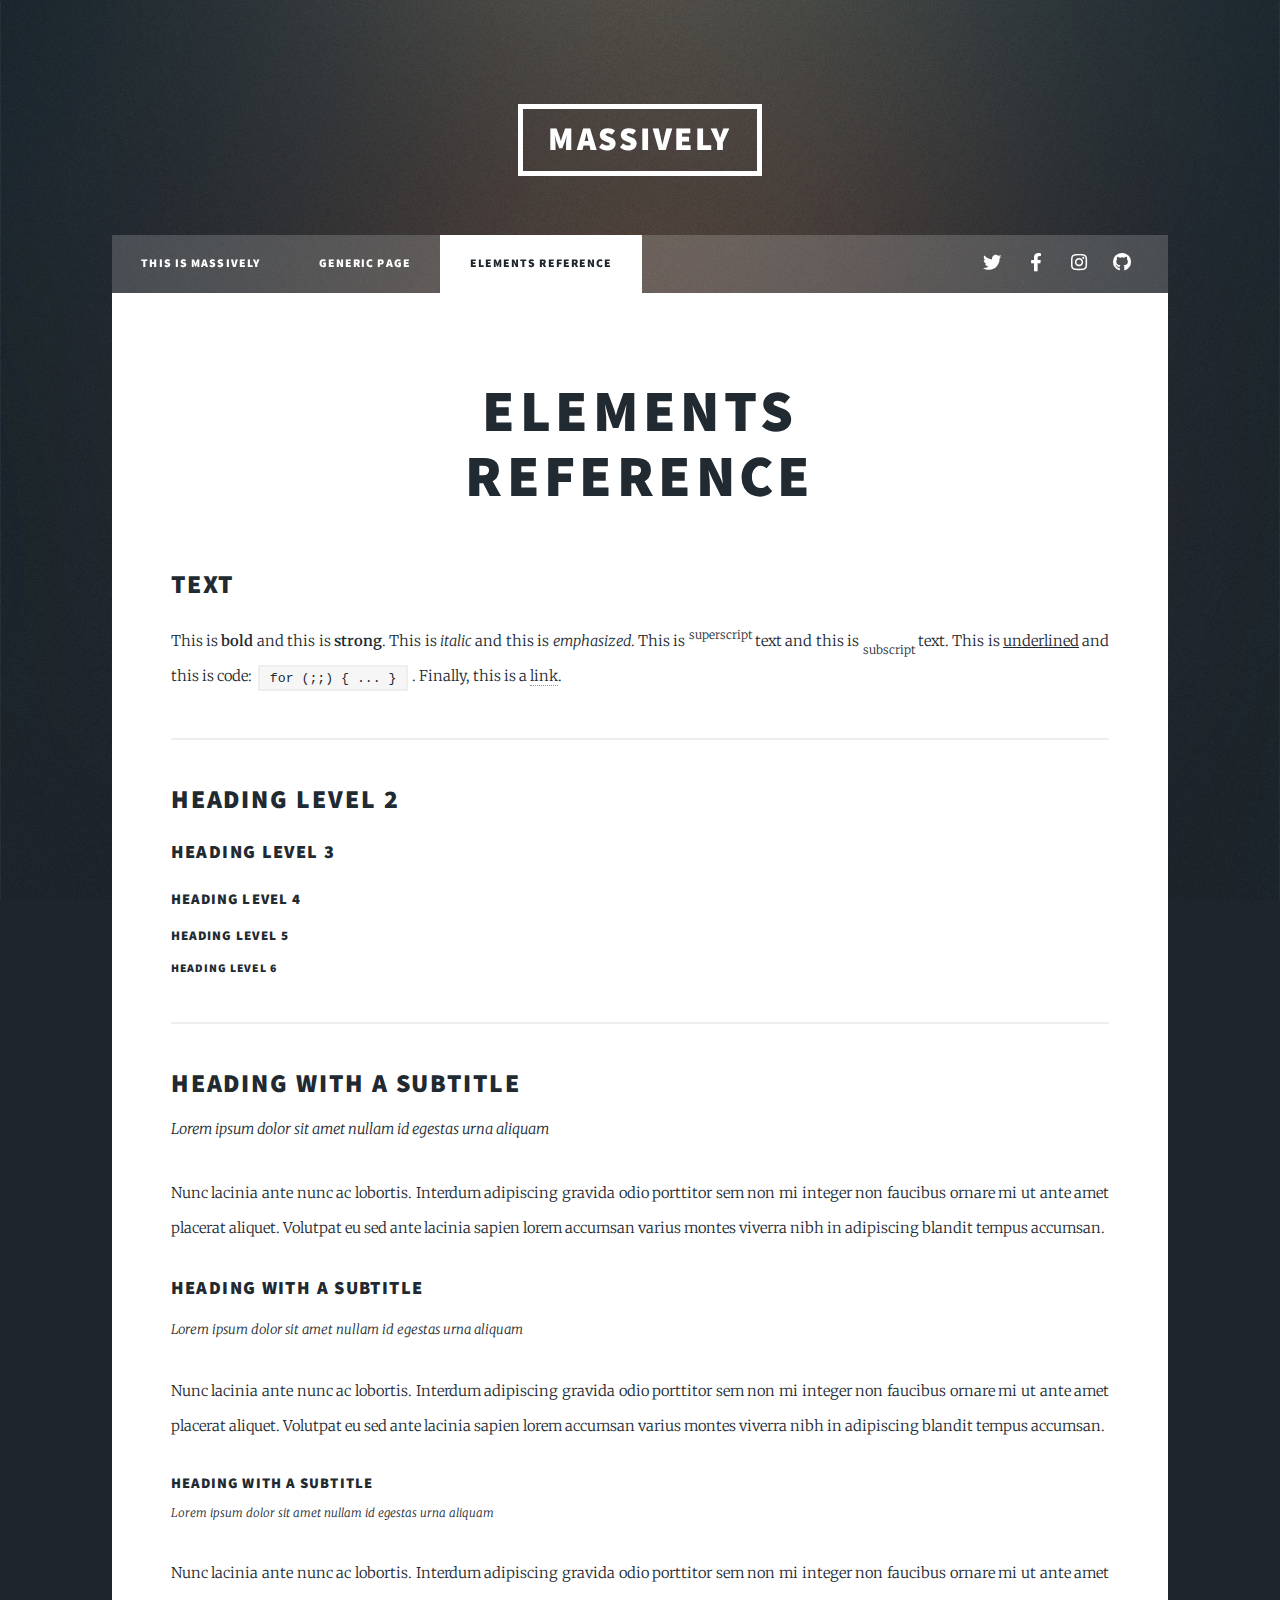
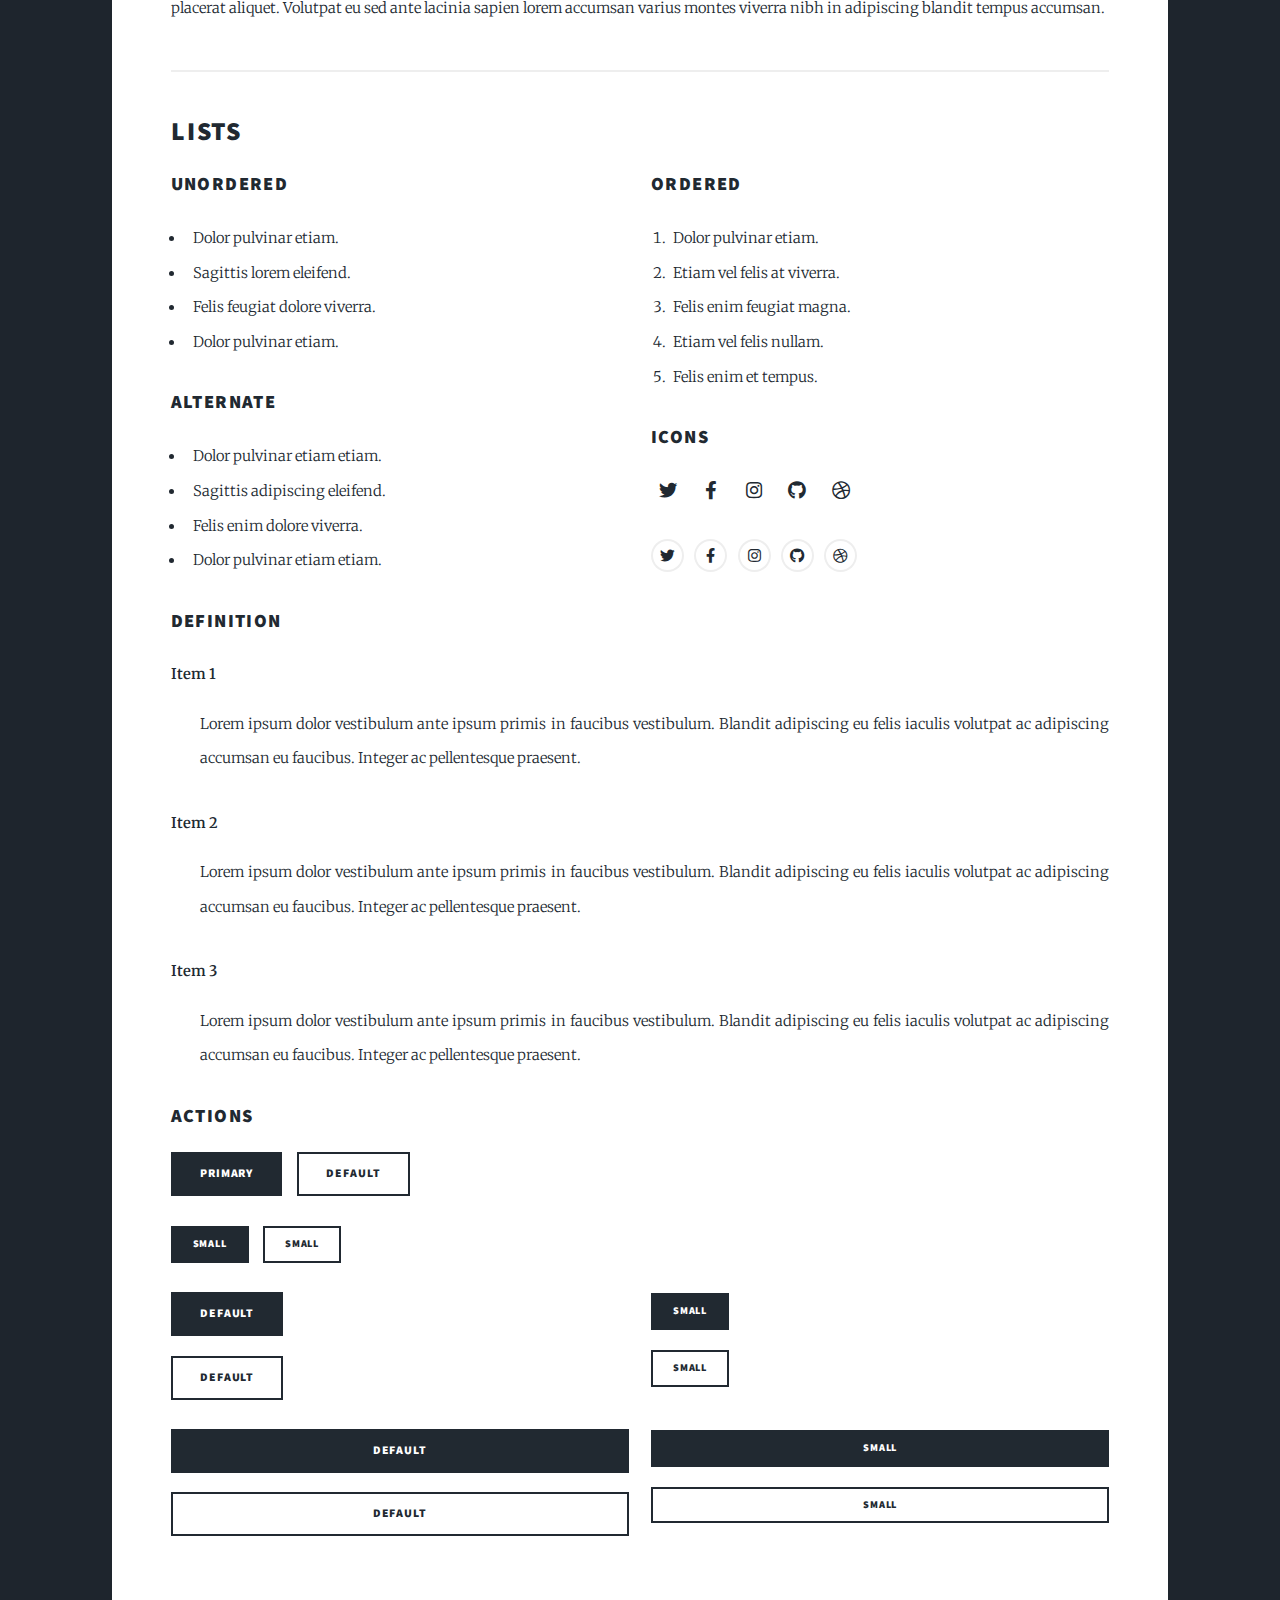
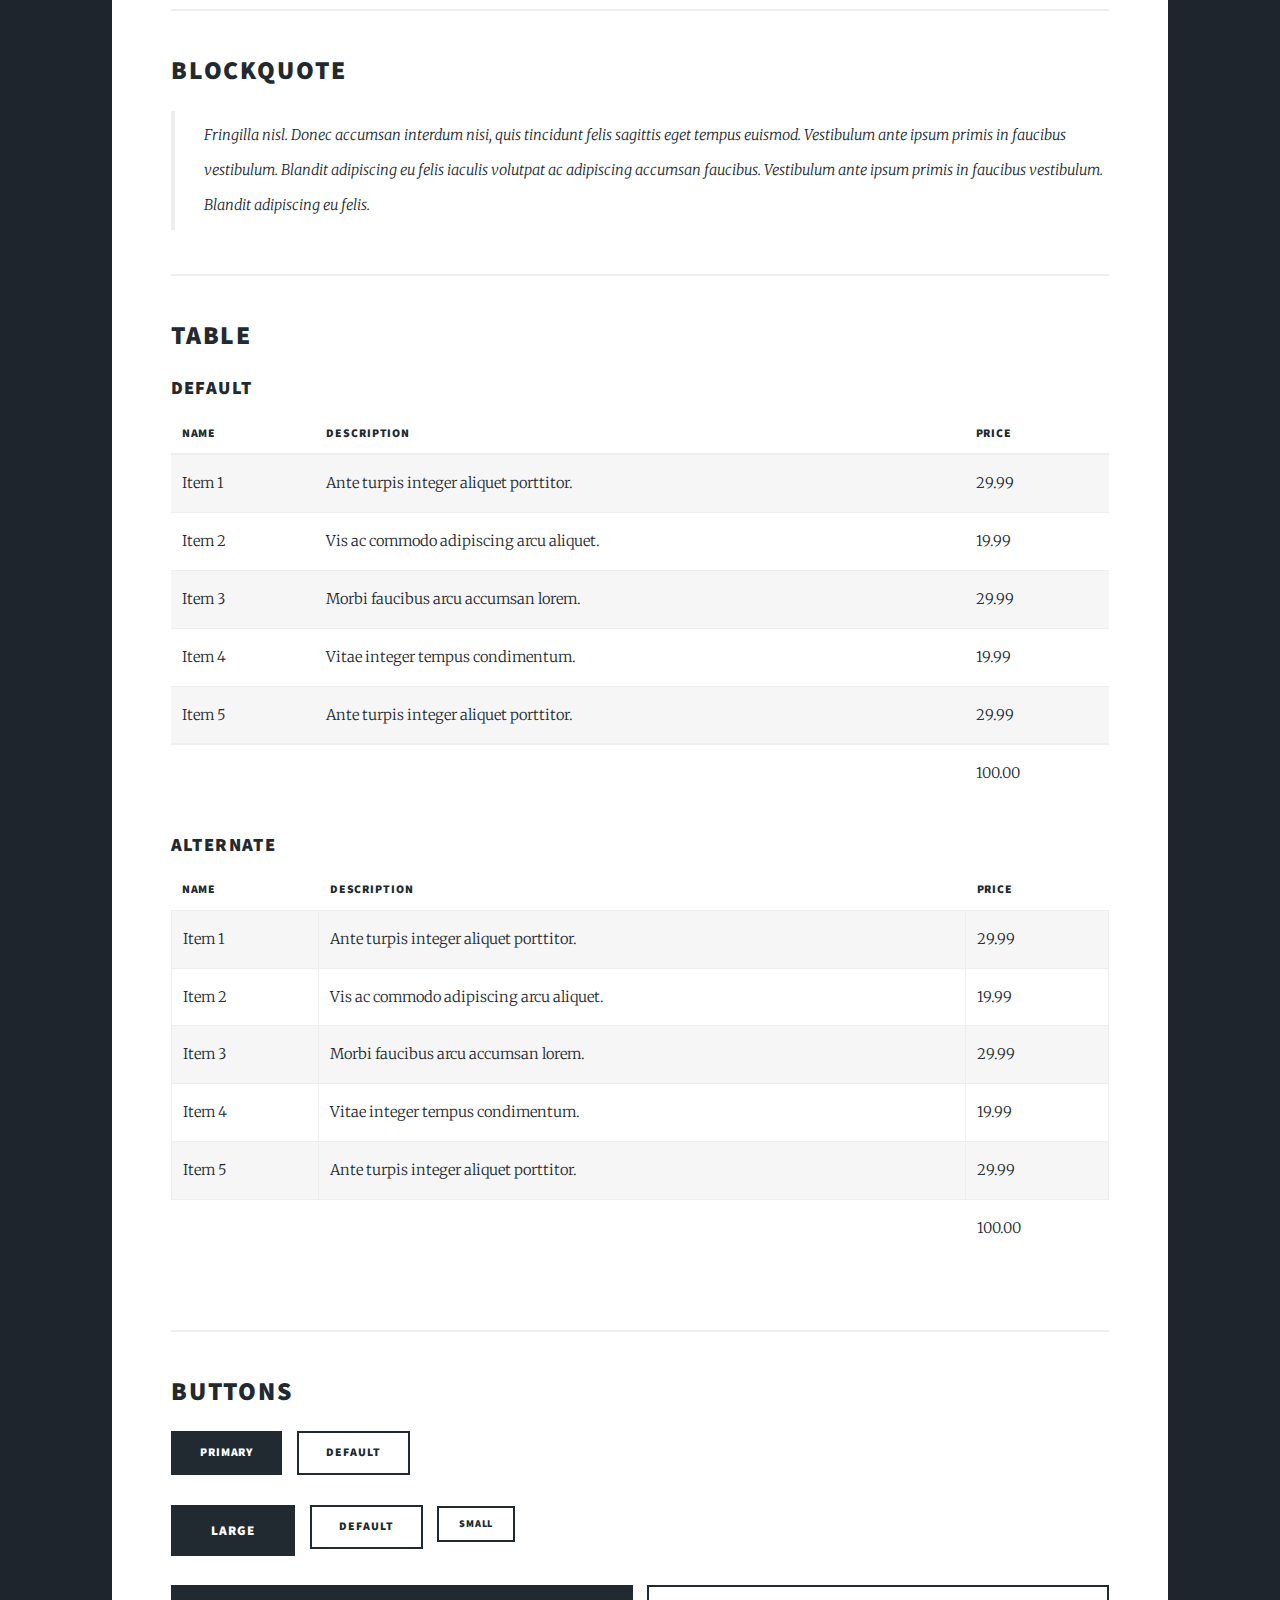
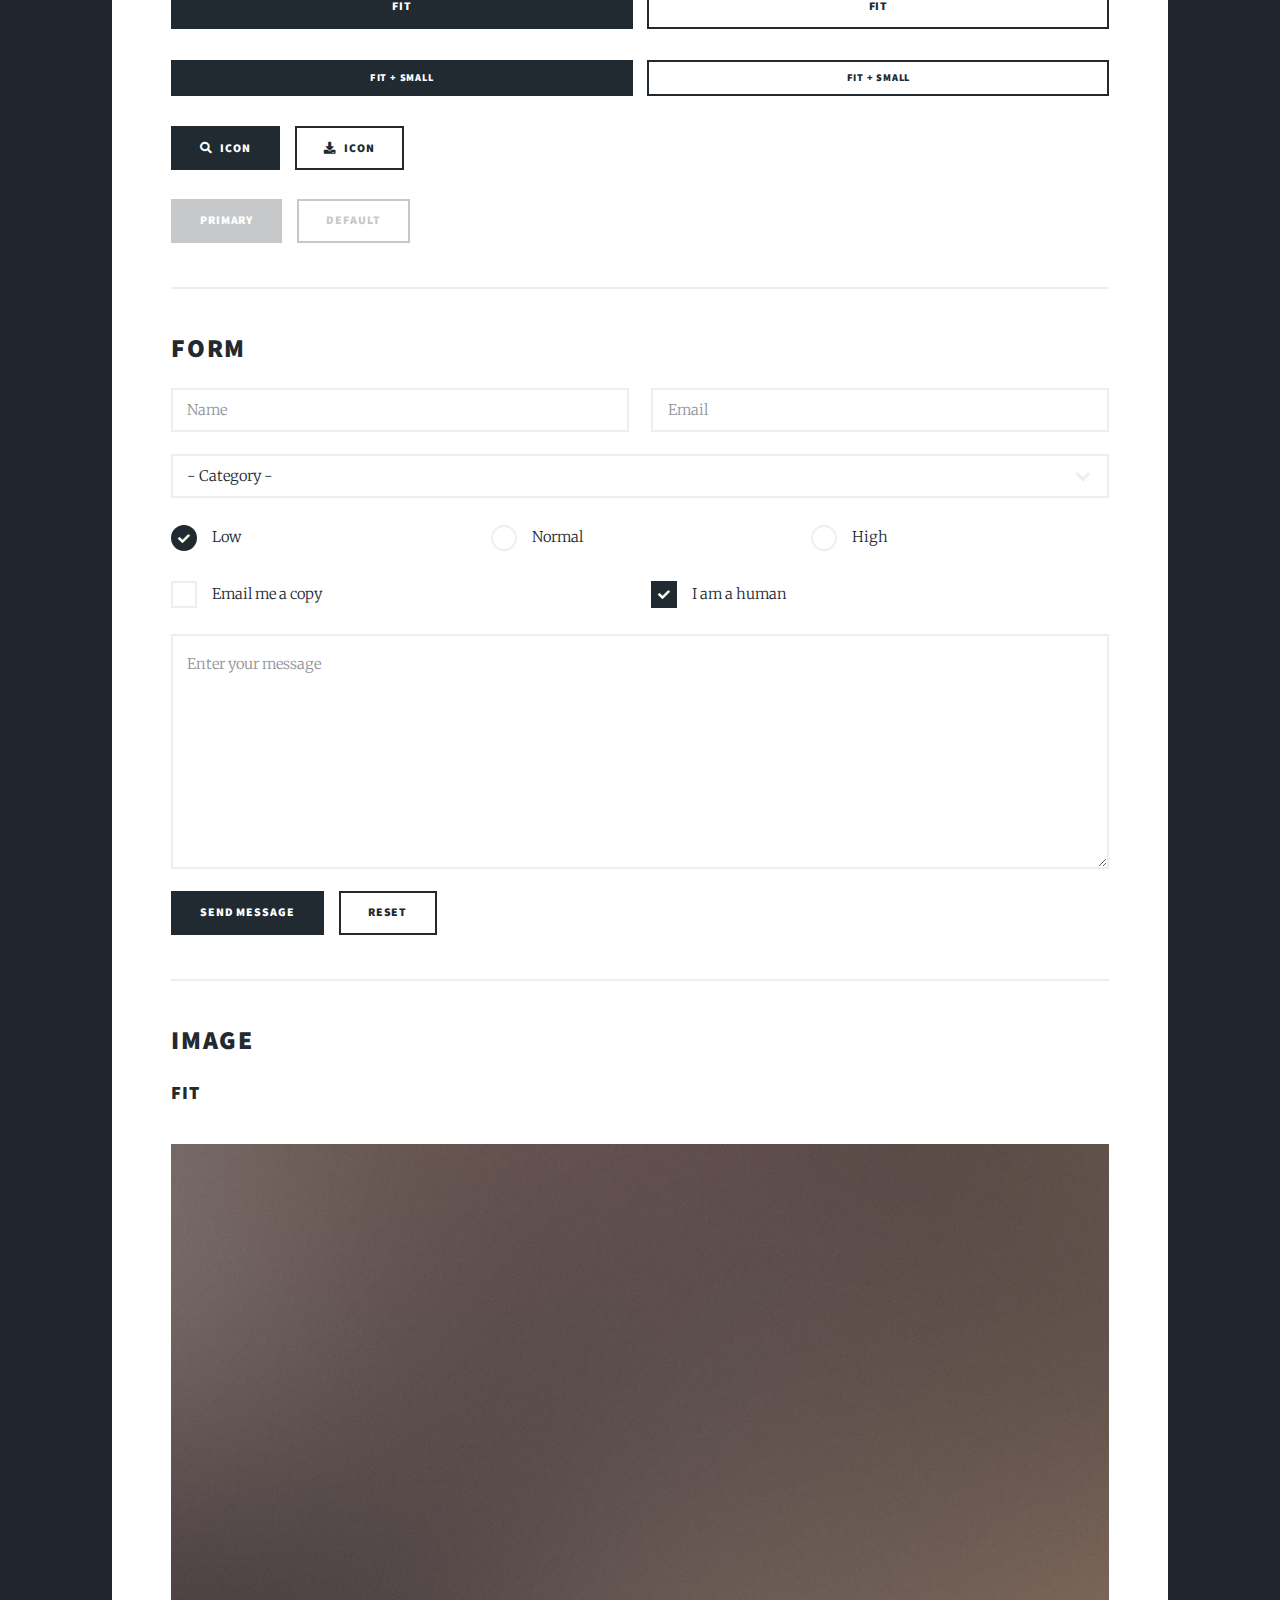
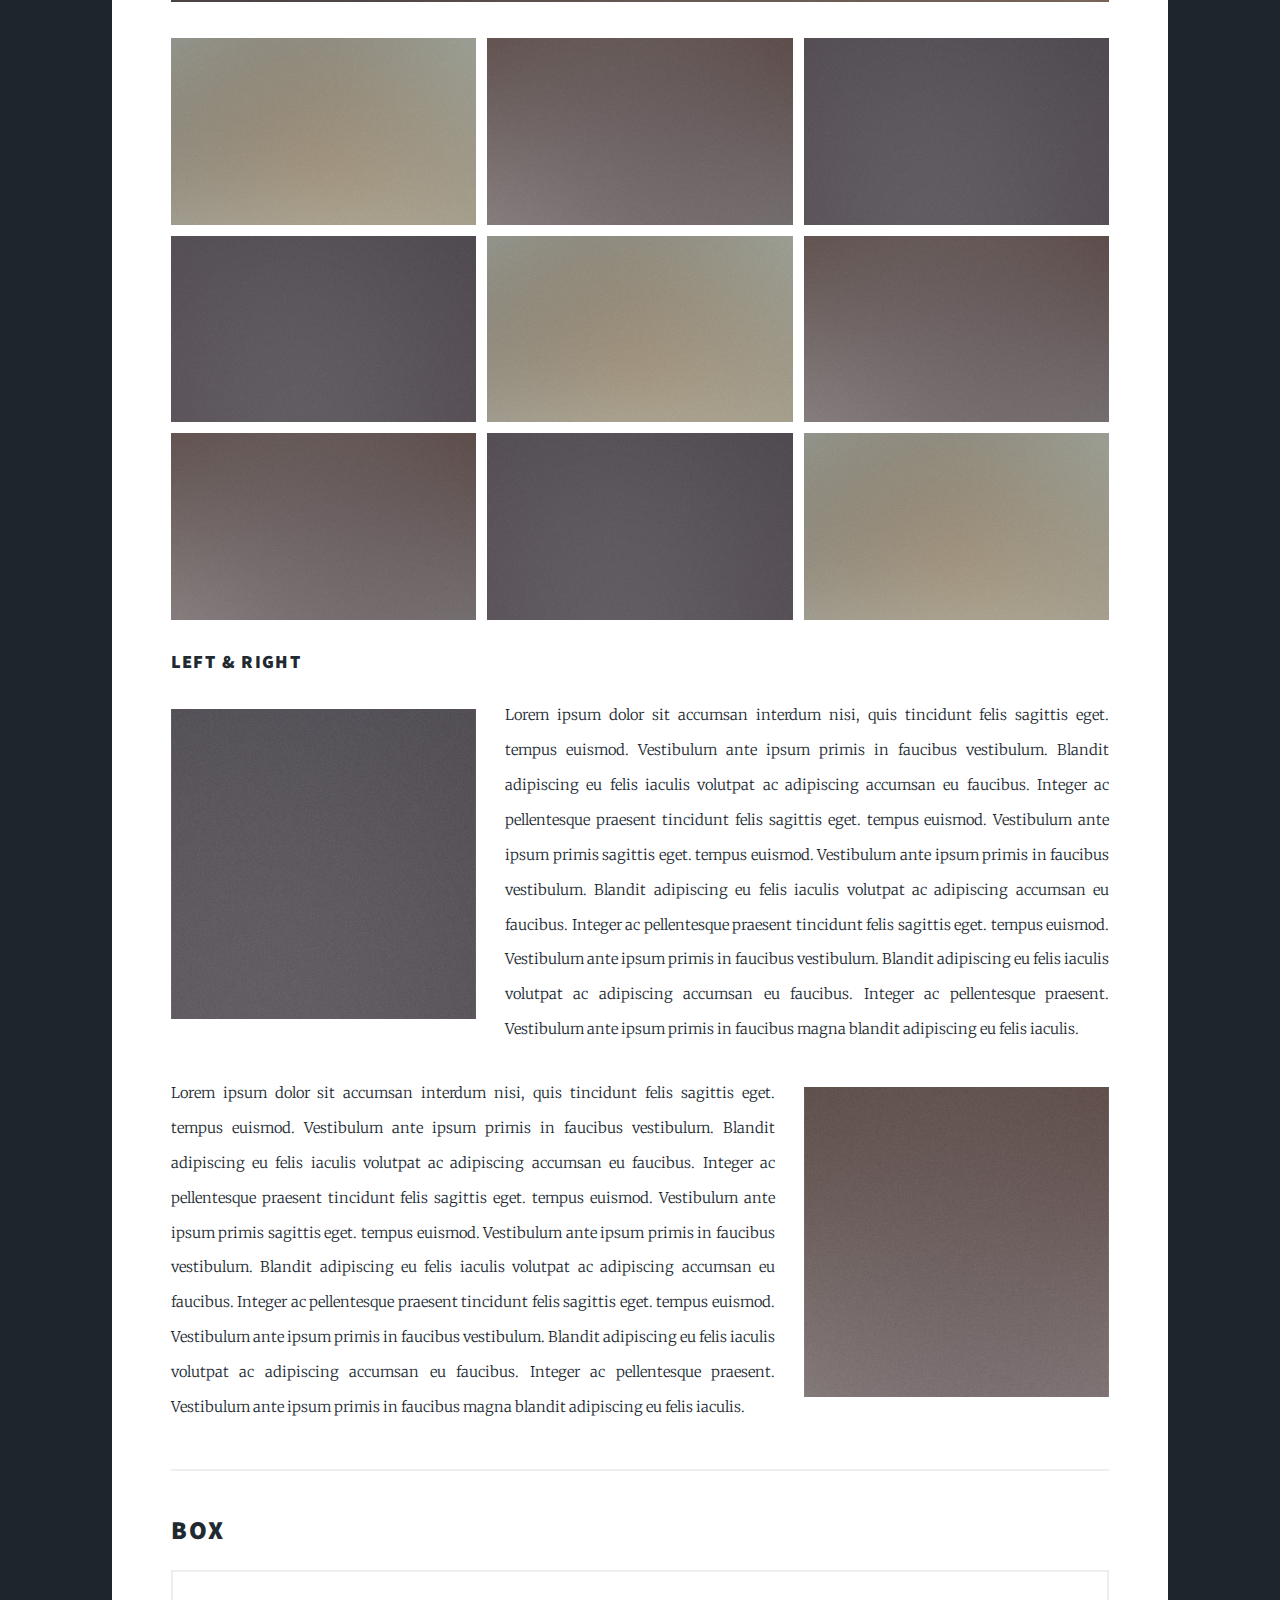
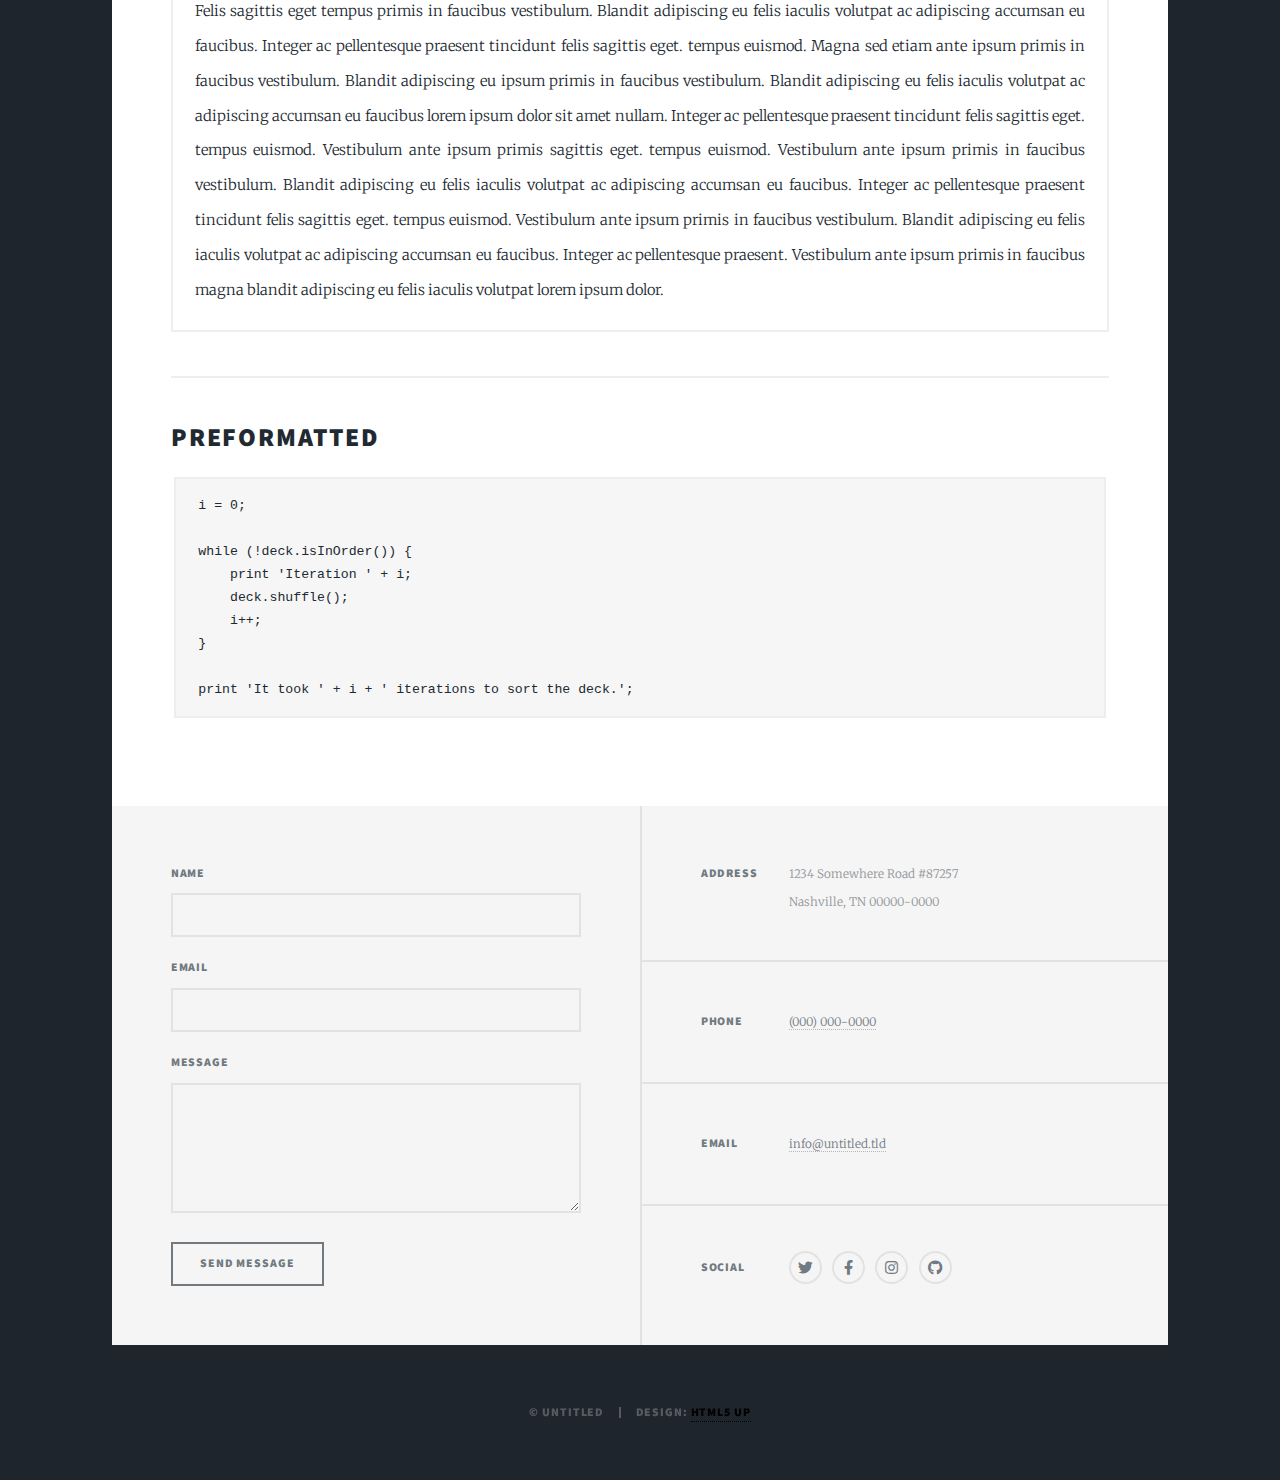
<file: elements.html>
<!DOCTYPE HTML>
<!--
	Massively by HTML5 UP
	html5up.net | @ajlkn
	Free for personal and commercial use under the CCA 3.0 license (html5up.net/license)
-->
<html>
	<head>
		<title>Elements Reference - Massively by HTML5 UP</title>
		<meta charset="utf-8" />
		<meta name="viewport" content="width=device-width, initial-scale=1, user-scalable=no" />
		<link rel="stylesheet" href="assets/css/main.css" />
		<noscript><link rel="stylesheet" href="assets/css/noscript.css" /></noscript>
	</head>
	<body class="is-preload">

		<!-- Wrapper -->
			<div id="wrapper">

				<!-- Header -->
					<header id="header">
						<a href="index.html" class="logo">Massively</a>
					</header>

				<!-- Nav -->
					<nav id="nav">
						<ul class="links">
							<li><a href="index.html">This is Massively</a></li>
							<li><a href="generic.html">Generic Page</a></li>
							<li class="active"><a href="elements.html">Elements Reference</a></li>
						</ul>
						<ul class="icons">
							<li><a href="#" class="icon brands fa-twitter"><span class="label">Twitter</span></a></li>
							<li><a href="#" class="icon brands fa-facebook-f"><span class="label">Facebook</span></a></li>
							<li><a href="#" class="icon brands fa-instagram"><span class="label">Instagram</span></a></li>
							<li><a href="#" class="icon brands fa-github"><span class="label">GitHub</span></a></li>
						</ul>
					</nav>

				<!-- Main -->
					<div id="main">

						<!-- Post -->
							<section class="post">
								<header class="major">
									<h1>Elements<br />
									Reference</h1>
								</header>

								<!-- Text stuff -->
									<h2>Text</h2>
									<p>This is <b>bold</b> and this is <strong>strong</strong>. This is <i>italic</i> and this is <em>emphasized</em>.
									This is <sup>superscript</sup> text and this is <sub>subscript</sub> text.
									This is <u>underlined</u> and this is code: <code>for (;;) { ... }</code>.
									Finally, this is a <a href="#">link</a>.</p>
									<hr />
									<h2>Heading Level 2</h2>
									<h3>Heading Level 3</h3>
									<h4>Heading Level 4</h4>
									<h5>Heading Level 5</h5>
									<h6>Heading Level 6</h6>
									<hr />
									<header>
										<h2>Heading with a Subtitle</h2>
										<p>Lorem ipsum dolor sit amet nullam id egestas urna aliquam</p>
									</header>
									<p>Nunc lacinia ante nunc ac lobortis. Interdum adipiscing gravida odio porttitor sem non mi integer non faucibus ornare mi ut ante amet placerat aliquet. Volutpat eu sed ante lacinia sapien lorem accumsan varius montes viverra nibh in adipiscing blandit tempus accumsan.</p>
									<header>
										<h3>Heading with a Subtitle</h3>
										<p>Lorem ipsum dolor sit amet nullam id egestas urna aliquam</p>
									</header>
									<p>Nunc lacinia ante nunc ac lobortis. Interdum adipiscing gravida odio porttitor sem non mi integer non faucibus ornare mi ut ante amet placerat aliquet. Volutpat eu sed ante lacinia sapien lorem accumsan varius montes viverra nibh in adipiscing blandit tempus accumsan.</p>
									<header>
										<h4>Heading with a Subtitle</h4>
										<p>Lorem ipsum dolor sit amet nullam id egestas urna aliquam</p>
									</header>
									<p>Nunc lacinia ante nunc ac lobortis. Interdum adipiscing gravida odio porttitor sem non mi integer non faucibus ornare mi ut ante amet placerat aliquet. Volutpat eu sed ante lacinia sapien lorem accumsan varius montes viverra nibh in adipiscing blandit tempus accumsan.</p>

									<hr />

								<!-- Lists -->
									<h2>Lists</h2>
									<div class="row">
										<div class="col-6 col-12-small">

											<h3>Unordered</h3>
											<ul>
												<li>Dolor pulvinar etiam.</li>
												<li>Sagittis lorem eleifend.</li>
												<li>Felis feugiat dolore viverra.</li>
												<li>Dolor pulvinar etiam.</li>
											</ul>

											<h3>Alternate</h3>
											<ul class="alt">
												<li>Dolor pulvinar etiam etiam.</li>
												<li>Sagittis adipiscing eleifend.</li>
												<li>Felis enim dolore viverra.</li>
												<li>Dolor pulvinar etiam etiam.</li>
											</ul>

										</div>
										<div class="col-6 col-12-small">

											<h3>Ordered</h3>
											<ol>
												<li>Dolor pulvinar etiam.</li>
												<li>Etiam vel felis at viverra.</li>
												<li>Felis enim feugiat magna.</li>
												<li>Etiam vel felis nullam.</li>
												<li>Felis enim et tempus.</li>
											</ol>

											<h3>Icons</h3>
											<ul class="icons">
												<li><a href="#" class="icon brands fa-twitter"><span class="label">Twitter</span></a></li>
												<li><a href="#" class="icon brands fa-facebook-f"><span class="label">Facebook</span></a></li>
												<li><a href="#" class="icon brands fa-instagram"><span class="label">Instagram</span></a></li>
												<li><a href="#" class="icon brands fa-github"><span class="label">Github</span></a></li>
												<li><a href="#" class="icon brands fa-dribbble"><span class="label">Dribbble</span></a></li>
											</ul>
											<ul class="icons alt">
												<li><a href="#" class="icon brands alt fa-twitter"><span class="label">Twitter</span></a></li>
												<li><a href="#" class="icon brands alt fa-facebook-f"><span class="label">Facebook</span></a></li>
												<li><a href="#" class="icon brands alt fa-instagram"><span class="label">Instagram</span></a></li>
												<li><a href="#" class="icon brands alt fa-github"><span class="label">Github</span></a></li>
												<li><a href="#" class="icon brands alt fa-dribbble"><span class="label">Dribbble</span></a></li>
											</ul>

										</div>
									</div>
									<h3>Definition</h3>
									<dl>
										<dt>Item 1</dt>
										<dd>
											<p>Lorem ipsum dolor vestibulum ante ipsum primis in faucibus vestibulum. Blandit adipiscing eu felis iaculis volutpat ac adipiscing accumsan eu faucibus. Integer ac pellentesque praesent.</p>
										</dd>
										<dt>Item 2</dt>
										<dd>
											<p>Lorem ipsum dolor vestibulum ante ipsum primis in faucibus vestibulum. Blandit adipiscing eu felis iaculis volutpat ac adipiscing accumsan eu faucibus. Integer ac pellentesque praesent.</p>
										</dd>
										<dt>Item 3</dt>
										<dd>
											<p>Lorem ipsum dolor vestibulum ante ipsum primis in faucibus vestibulum. Blandit adipiscing eu felis iaculis volutpat ac adipiscing accumsan eu faucibus. Integer ac pellentesque praesent.</p>
										</dd>
									</dl>

									<h3>Actions</h3>
									<ul class="actions">
										<li><a href="#" class="button primary">Primary</a></li>
										<li><a href="#" class="button">Default</a></li>
									</ul>
									<ul class="actions small">
										<li><a href="#" class="button primary small">Small</a></li>
										<li><a href="#" class="button small">Small</a></li>
									</ul>
									<div class="row">
										<div class="col-6 col-12-small">
											<ul class="actions stacked">
												<li><a href="#" class="button primary">Default</a></li>
												<li><a href="#" class="button">Default</a></li>
											</ul>
										</div>
										<div class="col-6 col-12-small">
											<ul class="actions stacked">
												<li><a href="#" class="button primary small">Small</a></li>
												<li><a href="#" class="button small">Small</a></li>
											</ul>
										</div>
									</div>
									<div class="row">
										<div class="col-6 col-12-small">
											<ul class="actions stacked">
												<li><a href="#" class="button primary fit">Default</a></li>
												<li><a href="#" class="button fit">Default</a></li>
											</ul>
										</div>
										<div class="col-6 col-12-small">
											<ul class="actions stacked">
												<li><a href="#" class="button primary small fit">Small</a></li>
												<li><a href="#" class="button small fit">Small</a></li>
											</ul>
										</div>
									</div>

									<hr />

								<!-- Blockquote -->
									<h2>Blockquote</h2>
									<blockquote>Fringilla nisl. Donec accumsan interdum nisi, quis tincidunt felis sagittis eget tempus euismod. Vestibulum ante ipsum primis in faucibus vestibulum. Blandit adipiscing eu felis iaculis volutpat ac adipiscing accumsan faucibus. Vestibulum ante ipsum primis in faucibus vestibulum. Blandit adipiscing eu felis.</blockquote>

									<hr />

								<!-- Table -->
									<h2>Table</h2>

									<h3>Default</h3>
									<div class="table-wrapper">
										<table>
											<thead>
												<tr>
													<th>Name</th>
													<th>Description</th>
													<th>Price</th>
												</tr>
											</thead>
											<tbody>
												<tr>
													<td>Item 1</td>
													<td>Ante turpis integer aliquet porttitor.</td>
													<td>29.99</td>
												</tr>
												<tr>
													<td>Item 2</td>
													<td>Vis ac commodo adipiscing arcu aliquet.</td>
													<td>19.99</td>
												</tr>
												<tr>
													<td>Item 3</td>
													<td> Morbi faucibus arcu accumsan lorem.</td>
													<td>29.99</td>
												</tr>
												<tr>
													<td>Item 4</td>
													<td>Vitae integer tempus condimentum.</td>
													<td>19.99</td>
												</tr>
												<tr>
													<td>Item 5</td>
													<td>Ante turpis integer aliquet porttitor.</td>
													<td>29.99</td>
												</tr>
											</tbody>
											<tfoot>
												<tr>
													<td colspan="2"></td>
													<td>100.00</td>
												</tr>
											</tfoot>
										</table>
									</div>

									<h3>Alternate</h3>
									<div class="table-wrapper">
										<table class="alt">
											<thead>
												<tr>
													<th>Name</th>
													<th>Description</th>
													<th>Price</th>
												</tr>
											</thead>
											<tbody>
												<tr>
													<td>Item 1</td>
													<td>Ante turpis integer aliquet porttitor.</td>
													<td>29.99</td>
												</tr>
												<tr>
													<td>Item 2</td>
													<td>Vis ac commodo adipiscing arcu aliquet.</td>
													<td>19.99</td>
												</tr>
												<tr>
													<td>Item 3</td>
													<td> Morbi faucibus arcu accumsan lorem.</td>
													<td>29.99</td>
												</tr>
												<tr>
													<td>Item 4</td>
													<td>Vitae integer tempus condimentum.</td>
													<td>19.99</td>
												</tr>
												<tr>
													<td>Item 5</td>
													<td>Ante turpis integer aliquet porttitor.</td>
													<td>29.99</td>
												</tr>
											</tbody>
											<tfoot>
												<tr>
													<td colspan="2"></td>
													<td>100.00</td>
												</tr>
											</tfoot>
										</table>
									</div>

									<hr />

								<!-- Buttons -->
									<h2>Buttons</h2>
									<ul class="actions">
										<li><a href="#" class="button primary">Primary</a></li>
										<li><a href="#" class="button">Default</a></li>
									</ul>
									<ul class="actions">
										<li><a href="#" class="button primary large">Large</a></li>
										<li><a href="#" class="button">Default</a></li>
										<li><a href="#" class="button small">Small</a></li>
									</ul>
									<ul class="actions fit">
										<li><a href="#" class="button primary fit">Fit</a></li>
										<li><a href="#" class="button fit">Fit</a></li>
									</ul>
									<ul class="actions fit small">
										<li><a href="#" class="button primary fit small">Fit + Small</a></li>
										<li><a href="#" class="button fit small">Fit + Small</a></li>
									</ul>
									<ul class="actions">
										<li><a href="#" class="button primary icon solid fa-search">Icon</a></li>
										<li><a href="#" class="button icon solid fa-download">Icon</a></li>
									</ul>
									<ul class="actions">
										<li><span class="button primary disabled">Primary</span></li>
										<li><span class="button disabled">Default</span></li>
									</ul>

									<hr />

								<!-- Form -->
									<h2>Form</h2>

									<form method="post" action="#">
										<div class="row gtr-uniform">
											<div class="col-6 col-12-xsmall">
												<input type="text" name="demo-name" id="demo-name" value="" placeholder="Name" />
											</div>
											<div class="col-6 col-12-xsmall">
												<input type="email" name="demo-email" id="demo-email" value="" placeholder="Email" />
											</div>
											<!-- Break -->
											<div class="col-12">
												<select name="demo-category" id="demo-category">
													<option value="">- Category -</option>
													<option value="1">Manufacturing</option>
													<option value="1">Shipping</option>
													<option value="1">Administration</option>
													<option value="1">Human Resources</option>
												</select>
											</div>
											<!-- Break -->
											<div class="col-4 col-12-small">
												<input type="radio" id="demo-priority-low" name="demo-priority" checked>
												<label for="demo-priority-low">Low</label>
											</div>
											<div class="col-4 col-12-small">
												<input type="radio" id="demo-priority-normal" name="demo-priority">
												<label for="demo-priority-normal">Normal</label>
											</div>
											<div class="col-4 col-12-small">
												<input type="radio" id="demo-priority-high" name="demo-priority">
												<label for="demo-priority-high">High</label>
											</div>
											<!-- Break -->
											<div class="col-6 col-12-small">
												<input type="checkbox" id="demo-copy" name="demo-copy">
												<label for="demo-copy">Email me a copy</label>
											</div>
											<div class="col-6 col-12-small">
												<input type="checkbox" id="demo-human" name="demo-human" checked>
												<label for="demo-human">I am a human</label>
											</div>
											<!-- Break -->
											<div class="col-12">
												<textarea name="demo-message" id="demo-message" placeholder="Enter your message" rows="6"></textarea>
											</div>
											<!-- Break -->
											<div class="col-12">
												<ul class="actions">
													<li><input type="submit" value="Send Message" class="primary" /></li>
													<li><input type="reset" value="Reset" /></li>
												</ul>
											</div>
										</div>
									</form>

									<hr />

								<!-- Image -->
									<h2>Image</h2>

									<h3>Fit</h3>
									<span class="image fit"><img src="images/pic01.jpg" alt="" /></span>
									<div class="box alt">
										<div class="row gtr-50 gtr-uniform">
											<div class="col-4"><span class="image fit"><img src="images/pic02.jpg" alt="" /></span></div>
											<div class="col-4"><span class="image fit"><img src="images/pic03.jpg" alt="" /></span></div>
											<div class="col-4"><span class="image fit"><img src="images/pic04.jpg" alt="" /></span></div>
											<!-- Break -->
											<div class="col-4"><span class="image fit"><img src="images/pic04.jpg" alt="" /></span></div>
											<div class="col-4"><span class="image fit"><img src="images/pic02.jpg" alt="" /></span></div>
											<div class="col-4"><span class="image fit"><img src="images/pic03.jpg" alt="" /></span></div>
											<!-- Break -->
											<div class="col-4"><span class="image fit"><img src="images/pic03.jpg" alt="" /></span></div>
											<div class="col-4"><span class="image fit"><img src="images/pic04.jpg" alt="" /></span></div>
											<div class="col-4"><span class="image fit"><img src="images/pic02.jpg" alt="" /></span></div>
										</div>
									</div>

									<h3>Left &amp; Right</h3>
									<p><span class="image left"><img src="images/pic08.jpg" alt="" /></span>Lorem ipsum dolor sit accumsan interdum nisi, quis tincidunt felis sagittis eget. tempus euismod. Vestibulum ante ipsum primis in faucibus vestibulum. Blandit adipiscing eu felis iaculis volutpat ac adipiscing accumsan eu faucibus. Integer ac pellentesque praesent tincidunt felis sagittis eget. tempus euismod. Vestibulum ante ipsum primis sagittis eget. tempus euismod. Vestibulum ante ipsum primis in faucibus vestibulum. Blandit adipiscing eu felis iaculis volutpat ac adipiscing accumsan eu faucibus. Integer ac pellentesque praesent tincidunt felis sagittis eget. tempus euismod. Vestibulum ante ipsum primis in faucibus vestibulum. Blandit adipiscing eu felis iaculis volutpat ac adipiscing accumsan eu faucibus. Integer ac pellentesque praesent. Vestibulum ante ipsum primis in faucibus magna blandit adipiscing eu felis iaculis.</p>
									<p><span class="image right"><img src="images/pic09.jpg" alt="" /></span>Lorem ipsum dolor sit accumsan interdum nisi, quis tincidunt felis sagittis eget. tempus euismod. Vestibulum ante ipsum primis in faucibus vestibulum. Blandit adipiscing eu felis iaculis volutpat ac adipiscing accumsan eu faucibus. Integer ac pellentesque praesent tincidunt felis sagittis eget. tempus euismod. Vestibulum ante ipsum primis sagittis eget. tempus euismod. Vestibulum ante ipsum primis in faucibus vestibulum. Blandit adipiscing eu felis iaculis volutpat ac adipiscing accumsan eu faucibus. Integer ac pellentesque praesent tincidunt felis sagittis eget. tempus euismod. Vestibulum ante ipsum primis in faucibus vestibulum. Blandit adipiscing eu felis iaculis volutpat ac adipiscing accumsan eu faucibus. Integer ac pellentesque praesent. Vestibulum ante ipsum primis in faucibus magna blandit adipiscing eu felis iaculis.</p>

									<hr />

								<!-- Box -->
									<h2>Box</h2>
									<div class="box">
										<p>Felis sagittis eget tempus primis in faucibus vestibulum. Blandit adipiscing eu felis iaculis volutpat ac adipiscing accumsan eu faucibus. Integer ac pellentesque praesent tincidunt felis sagittis eget. tempus euismod. Magna sed etiam ante ipsum primis in faucibus vestibulum. Blandit adipiscing eu ipsum primis in faucibus vestibulum. Blandit adipiscing eu felis iaculis volutpat ac adipiscing accumsan eu faucibus lorem ipsum dolor sit amet nullam. Integer ac pellentesque praesent tincidunt felis sagittis eget. tempus euismod. Vestibulum ante ipsum primis sagittis eget. tempus euismod. Vestibulum ante ipsum primis in faucibus vestibulum. Blandit adipiscing eu felis iaculis volutpat ac adipiscing accumsan eu faucibus. Integer ac pellentesque praesent tincidunt felis sagittis eget. tempus euismod. Vestibulum ante ipsum primis in faucibus vestibulum. Blandit adipiscing eu felis iaculis volutpat ac adipiscing accumsan eu faucibus. Integer ac pellentesque praesent. Vestibulum ante ipsum primis in faucibus magna blandit adipiscing eu felis iaculis volutpat lorem ipsum dolor.</p>
									</div>

									<hr />

								<!-- Preformatted Code -->
									<h2>Preformatted</h2>
									<pre><code>i = 0;

while (!deck.isInOrder()) {
    print 'Iteration ' + i;
    deck.shuffle();
    i++;
}

print 'It took ' + i + ' iterations to sort the deck.';
</code></pre>

							</section>

					</div>

				<!-- Footer -->
					<footer id="footer">
						<section>
							<form method="post" action="#">
								<div class="fields">
									<div class="field">
										<label for="name">Name</label>
										<input type="text" name="name" id="name" />
									</div>
									<div class="field">
										<label for="email">Email</label>
										<input type="text" name="email" id="email" />
									</div>
									<div class="field">
										<label for="message">Message</label>
										<textarea name="message" id="message" rows="3"></textarea>
									</div>
								</div>
								<ul class="actions">
									<li><input type="submit" value="Send Message" /></li>
								</ul>
							</form>
						</section>
						<section class="split contact">
							<section class="alt">
								<h3>Address</h3>
								<p>1234 Somewhere Road #87257<br />
								Nashville, TN 00000-0000</p>
							</section>
							<section>
								<h3>Phone</h3>
								<p><a href="#">(000) 000-0000</a></p>
							</section>
							<section>
								<h3>Email</h3>
								<p><a href="#">info@untitled.tld</a></p>
							</section>
							<section>
								<h3>Social</h3>
								<ul class="icons alt">
									<li><a href="#" class="icon brands alt fa-twitter"><span class="label">Twitter</span></a></li>
									<li><a href="#" class="icon brands alt fa-facebook-f"><span class="label">Facebook</span></a></li>
									<li><a href="#" class="icon brands alt fa-instagram"><span class="label">Instagram</span></a></li>
									<li><a href="#" class="icon brands alt fa-github"><span class="label">GitHub</span></a></li>
								</ul>
							</section>
						</section>
					</footer>

				<!-- Copyright -->
					<div id="copyright">
						<ul><li>&copy; Untitled</li><li>Design: <a href="https://html5up.net">HTML5 UP</a></li></ul>
					</div>

			</div>

		<!-- Scripts -->
			<script src="assets/js/jquery.min.js"></script>
			<script src="assets/js/jquery.scrollex.min.js"></script>
			<script src="assets/js/jquery.scrolly.min.js"></script>
			<script src="assets/js/browser.min.js"></script>
			<script src="assets/js/breakpoints.min.js"></script>
			<script src="assets/js/util.js"></script>
			<script src="assets/js/main.js"></script>

	</body>
</html>
</file>
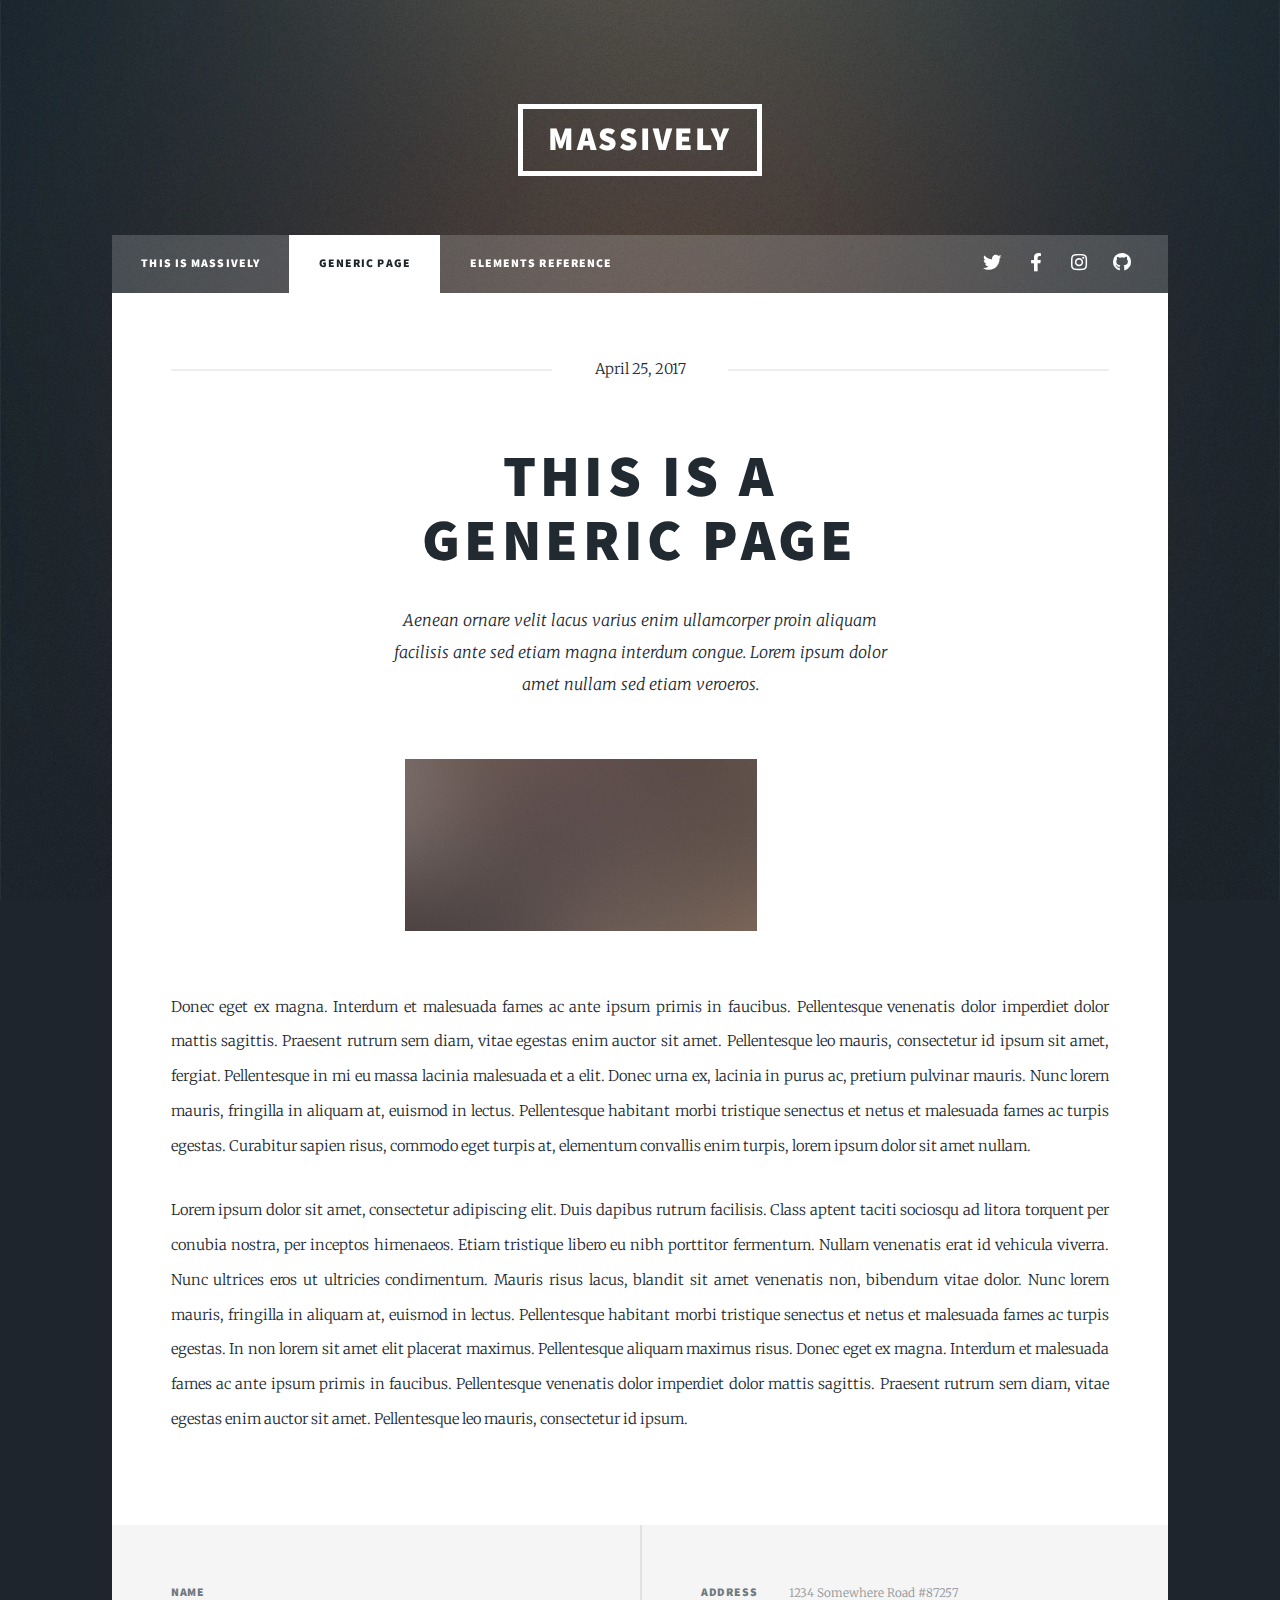
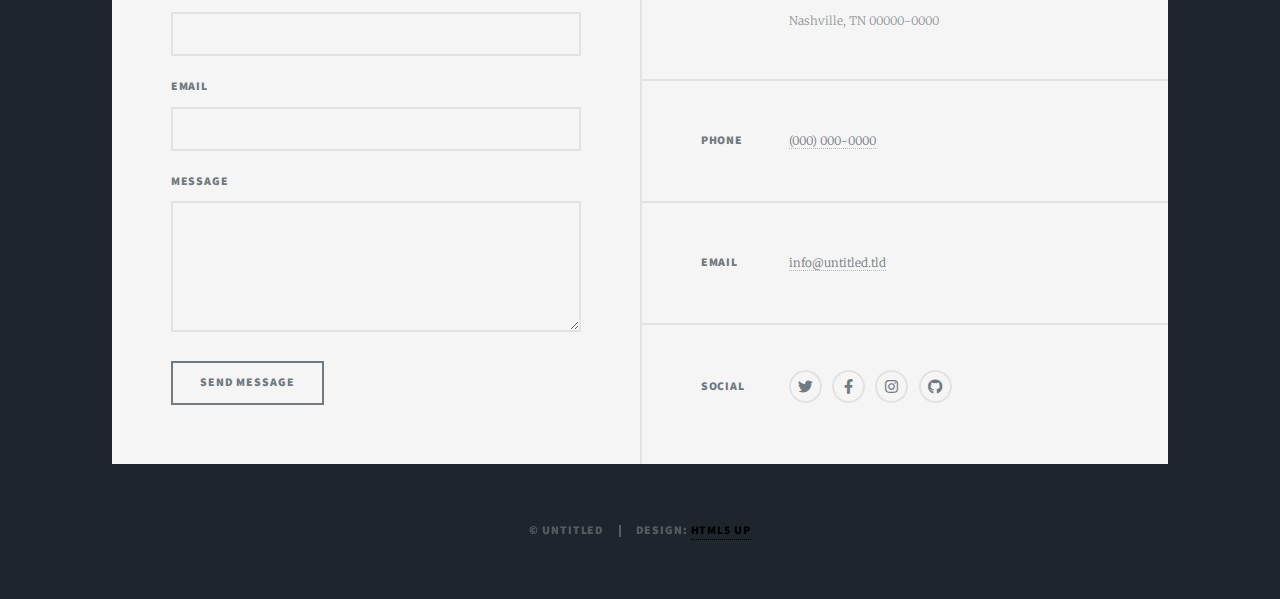
<file: generic.html>
<!DOCTYPE HTML>
<!--
	Massively by HTML5 UP
	html5up.net | @ajlkn
	Free for personal and commercial use under the CCA 3.0 license (html5up.net/license)
-->
<html>
	<head>
		<title>Generic Page - Massively by HTML5 UP</title>
		<meta charset="utf-8" />
		<meta name="viewport" content="width=device-width, initial-scale=1, user-scalable=no" />
		<link rel="stylesheet" href="assets/css/main.css" />
		<noscript><link rel="stylesheet" href="assets/css/noscript.css" /></noscript>
	</head>
	<body class="is-preload">

		<!-- Wrapper -->
			<div id="wrapper">

				<!-- Header -->
					<header id="header">
						<a href="index.html" class="logo">Massively</a>
					</header>

				<!-- Nav -->
					<nav id="nav">
						<ul class="links">
							<li><a href="index.html">This is Massively</a></li>
							<li class="active"><a href="generic.html">Generic Page</a></li>
							<li><a href="elements.html">Elements Reference</a></li>
						</ul>
						<ul class="icons">
							<li><a href="#" class="icon brands fa-twitter"><span class="label">Twitter</span></a></li>
							<li><a href="#" class="icon brands fa-facebook-f"><span class="label">Facebook</span></a></li>
							<li><a href="#" class="icon brands fa-instagram"><span class="label">Instagram</span></a></li>
							<li><a href="#" class="icon brands fa-github"><span class="label">GitHub</span></a></li>
						</ul>
					</nav>

				<!-- Main -->
					<div id="main">

						<!-- Post -->
							<section class="post">
								<header class="major">
									<span class="date">April 25, 2017</span>
									<h1>This is a<br />
									Generic Page</h1>
									<p>Aenean ornare velit lacus varius enim ullamcorper proin aliquam<br />
									facilisis ante sed etiam magna interdum congue. Lorem ipsum dolor<br />
									amet nullam sed etiam veroeros.</p>
								</header>
								<div class="image main"><img src="images/pic01.jpg" alt="" /></div>
								<p>Donec eget ex magna. Interdum et malesuada fames ac ante ipsum primis in faucibus. Pellentesque venenatis dolor imperdiet dolor mattis sagittis. Praesent rutrum sem diam, vitae egestas enim auctor sit amet. Pellentesque leo mauris, consectetur id ipsum sit amet, fergiat. Pellentesque in mi eu massa lacinia malesuada et a elit. Donec urna ex, lacinia in purus ac, pretium pulvinar mauris. Nunc lorem mauris, fringilla in aliquam at, euismod in lectus. Pellentesque habitant morbi tristique senectus et netus et malesuada fames ac turpis egestas. Curabitur sapien risus, commodo eget turpis at, elementum convallis enim turpis, lorem ipsum dolor sit amet nullam.</p>
								<p>Lorem ipsum dolor sit amet, consectetur adipiscing elit. Duis dapibus rutrum facilisis. Class aptent taciti sociosqu ad litora torquent per conubia nostra, per inceptos himenaeos. Etiam tristique libero eu nibh porttitor fermentum. Nullam venenatis erat id vehicula viverra. Nunc ultrices eros ut ultricies condimentum. Mauris risus lacus, blandit sit amet venenatis non, bibendum vitae dolor. Nunc lorem mauris, fringilla in aliquam at, euismod in lectus. Pellentesque habitant morbi tristique senectus et netus et malesuada fames ac turpis egestas. In non lorem sit amet elit placerat maximus. Pellentesque aliquam maximus risus. Donec eget ex magna. Interdum et malesuada fames ac ante ipsum primis in faucibus. Pellentesque venenatis dolor imperdiet dolor mattis sagittis. Praesent rutrum sem diam, vitae egestas enim auctor sit amet. Pellentesque leo mauris, consectetur id ipsum.</p>
							</section>

					</div>

				<!-- Footer -->
					<footer id="footer">
						<section>
							<form method="post" action="#">
								<div class="fields">
									<div class="field">
										<label for="name">Name</label>
										<input type="text" name="name" id="name" />
									</div>
									<div class="field">
										<label for="email">Email</label>
										<input type="text" name="email" id="email" />
									</div>
									<div class="field">
										<label for="message">Message</label>
										<textarea name="message" id="message" rows="3"></textarea>
									</div>
								</div>
								<ul class="actions">
									<li><input type="submit" value="Send Message" /></li>
								</ul>
							</form>
						</section>
						<section class="split contact">
							<section class="alt">
								<h3>Address</h3>
								<p>1234 Somewhere Road #87257<br />
								Nashville, TN 00000-0000</p>
							</section>
							<section>
								<h3>Phone</h3>
								<p><a href="#">(000) 000-0000</a></p>
							</section>
							<section>
								<h3>Email</h3>
								<p><a href="#">info@untitled.tld</a></p>
							</section>
							<section>
								<h3>Social</h3>
								<ul class="icons alt">
									<li><a href="#" class="icon brands alt fa-twitter"><span class="label">Twitter</span></a></li>
									<li><a href="#" class="icon brands alt fa-facebook-f"><span class="label">Facebook</span></a></li>
									<li><a href="#" class="icon brands alt fa-instagram"><span class="label">Instagram</span></a></li>
									<li><a href="#" class="icon brands alt fa-github"><span class="label">GitHub</span></a></li>
								</ul>
							</section>
						</section>
					</footer>

				<!-- Copyright -->
					<div id="copyright">
						<ul><li>&copy; Untitled</li><li>Design: <a href="https://html5up.net">HTML5 UP</a></li></ul>
					</div>

			</div>

		<!-- Scripts -->
			<script src="assets/js/jquery.min.js"></script>
			<script src="assets/js/jquery.scrollex.min.js"></script>
			<script src="assets/js/jquery.scrolly.min.js"></script>
			<script src="assets/js/browser.min.js"></script>
			<script src="assets/js/breakpoints.min.js"></script>
			<script src="assets/js/util.js"></script>
			<script src="assets/js/main.js"></script>

	</body>
</html>
</file>
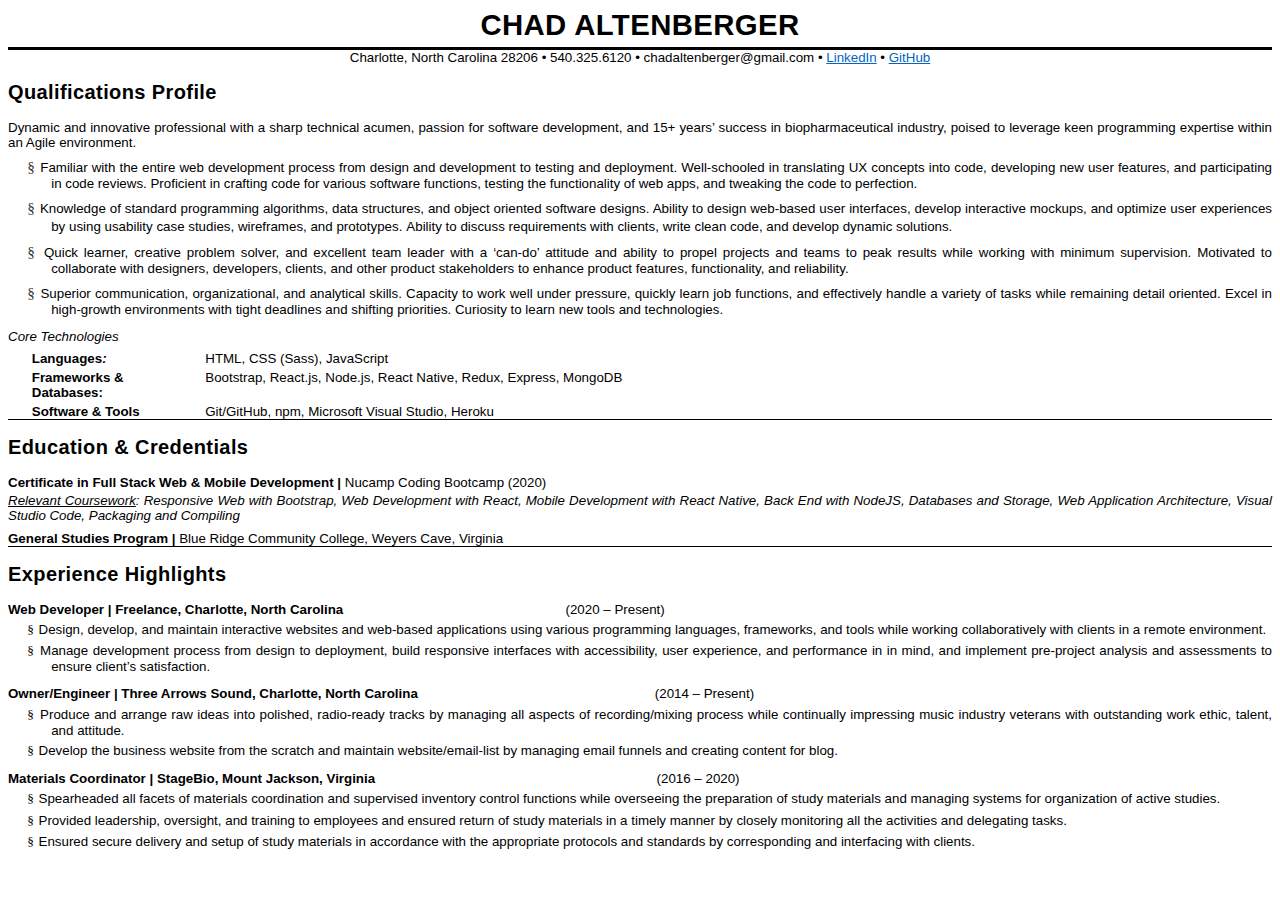
<file: resume.html>
<html
	xmlns:v="urn:schemas-microsoft-com:vml"
	xmlns:o="urn:schemas-microsoft-com:office:office"
	xmlns:w="urn:schemas-microsoft-com:office:word"
	xmlns:dt="uuid:C2F41010-65B3-11d1-A29F-00AA00C14882"
	xmlns:m="http://schemas.microsoft.com/office/2004/12/omml"
	xmlns="http://www.w3.org/TR/REC-html40"
>
	<head>
		<meta http-equiv="Content-Type" content="text/html; charset=utf-8" />
		<meta name="ProgId" content="Word.Document" />
		<meta name="Generator" content="Microsoft Word 15" />
		<meta name="Originator" content="Microsoft Word 15" />
		<link rel="File-List" href="Chad_Altenberger_Resume.fld/filelist.xml" />
		<title>CHAD ALTENBERGER's Resume</title>
		<!--[if gte mso 9
			]><xml>
				<o:CustomDocumentProperties>
					<o:ctv dt:dt="string">tefo7tr-v1</o:ctv>
					<o:tal_id dt:dt="string">494d8e0e80f106143129f00f67008f39</o:tal_id>
					<o:app_source dt:dt="string">rezbiz</o:app_source>
					<o:app_id dt:dt="string">912522</o:app_id>
				</o:CustomDocumentProperties>
				<o:OfficeDocumentSettings>
					<o:RemovePersonalInformation />
					<o:RemoveDateAndTime />
				</o:OfficeDocumentSettings> </xml
		><![endif]-->
		<link rel="themeData" href="Chad_Altenberger_Resume.fld/themedata.thmx" />
		<link
			rel="colorSchemeMapping"
			href="Chad_Altenberger_Resume.fld/colorschememapping.xml"
		/>
		<!--[if gte mso 9
			]><xml>
				<w:WordDocument>
					<w:ActiveWritingStyle
						Lang="EN-US"
						VendorID="64"
						DLLVersion="6"
						NLCheck="1"
						>0</w:ActiveWritingStyle
					>
					<w:ActiveWritingStyle
						Lang="EN-GB"
						VendorID="64"
						DLLVersion="6"
						NLCheck="1"
						>0</w:ActiveWritingStyle
					>
					<w:ActiveWritingStyle
						Lang="EN-US"
						VendorID="64"
						DLLVersion="4096"
						NLCheck="1"
						>0</w:ActiveWritingStyle
					>
					<w:SpellingState>Clean</w:SpellingState>
					<w:GrammarState>Clean</w:GrammarState>
					<w:TrackMoves>false</w:TrackMoves>
					<w:TrackFormatting />
					<w:DrawingGridHorizontalSpacing>6 pt</w:DrawingGridHorizontalSpacing>
					<w:DisplayHorizontalDrawingGridEvery
						>2</w:DisplayHorizontalDrawingGridEvery
					>
					<w:ValidateAgainstSchemas />
					<w:SaveIfXMLInvalid>false</w:SaveIfXMLInvalid>
					<w:IgnoreMixedContent>false</w:IgnoreMixedContent>
					<w:AlwaysShowPlaceholderText>false</w:AlwaysShowPlaceholderText>
					<w:DoNotPromoteQF />
					<w:LidThemeOther>EN-US</w:LidThemeOther>
					<w:LidThemeAsian>X-NONE</w:LidThemeAsian>
					<w:LidThemeComplexScript>X-NONE</w:LidThemeComplexScript>
					<w:Compatibility>
						<w:BreakWrappedTables />
						<w:SnapToGridInCell />
						<w:WrapTextWithPunct />
						<w:UseAsianBreakRules />
						<w:DontGrowAutofit />
						<w:SplitPgBreakAndParaMark />
						<w:EnableOpenTypeKerning />
						<w:DontFlipMirrorIndents />
						<w:OverrideTableStyleHps />
					</w:Compatibility>
					<m:mathPr>
						<m:mathFont m:val="Cambria Math" />
						<m:brkBin m:val="before" />
						<m:brkBinSub m:val="&#45;-" />
						<m:smallFrac m:val="off" />
						<m:dispDef />
						<m:lMargin m:val="0" />
						<m:rMargin m:val="0" />
						<m:defJc m:val="centerGroup" />
						<m:wrapIndent m:val="1440" />
						<m:intLim m:val="subSup" />
						<m:naryLim m:val="undOvr" /> </m:mathPr
				></w:WordDocument> </xml
		><![endif]-->
		<!--[if gte mso 9
			]><xml>
				<w:LatentStyles
					DefLockedState="false"
					DefUnhideWhenUsed="false"
					DefSemiHidden="false"
					DefQFormat="false"
					LatentStyleCount="376"
				>
					<w:LsdException Locked="false" QFormat="true" Name="Normal" />
					<w:LsdException Locked="false" QFormat="true" Name="heading 1" />
					<w:LsdException Locked="false" QFormat="true" Name="heading 2" />
					<w:LsdException
						Locked="false"
						SemiHidden="true"
						UnhideWhenUsed="true"
						QFormat="true"
						Name="heading 3"
					/>
					<w:LsdException
						Locked="false"
						SemiHidden="true"
						UnhideWhenUsed="true"
						QFormat="true"
						Name="heading 4"
					/>
					<w:LsdException Locked="false" QFormat="true" Name="heading 5" />
					<w:LsdException
						Locked="false"
						SemiHidden="true"
						UnhideWhenUsed="true"
						QFormat="true"
						Name="heading 6"
					/>
					<w:LsdException Locked="false" QFormat="true" Name="heading 7" />
					<w:LsdException
						Locked="false"
						SemiHidden="true"
						UnhideWhenUsed="true"
						QFormat="true"
						Name="heading 8"
					/>
					<w:LsdException
						Locked="false"
						SemiHidden="true"
						UnhideWhenUsed="true"
						QFormat="true"
						Name="heading 9"
					/>
					<w:LsdException Locked="false" Priority="99" Name="header" />
					<w:LsdException
						Locked="false"
						SemiHidden="true"
						UnhideWhenUsed="true"
						QFormat="true"
						Name="caption"
					/>
					<w:LsdException Locked="false" QFormat="true" Name="Title" />
					<w:LsdException
						Locked="false"
						Priority="1"
						Name="Default Paragraph Font"
					/>
					<w:LsdException Locked="false" QFormat="true" Name="Subtitle" />
					<w:LsdException Locked="false" Priority="99" Name="Hyperlink" />
					<w:LsdException Locked="false" QFormat="true" Name="Strong" />
					<w:LsdException Locked="false" QFormat="true" Name="Emphasis" />
					<w:LsdException
						Locked="false"
						SemiHidden="true"
						UnhideWhenUsed="true"
						Name="HTML Keyboard"
					/>
					<w:LsdException
						Locked="false"
						SemiHidden="true"
						UnhideWhenUsed="true"
						Name="HTML Typewriter"
					/>
					<w:LsdException
						Locked="false"
						SemiHidden="true"
						UnhideWhenUsed="true"
						Name="Normal Table"
					/>
					<w:LsdException
						Locked="false"
						SemiHidden="true"
						UnhideWhenUsed="true"
						Name="annotation subject"
					/>
					<w:LsdException
						Locked="false"
						Priority="99"
						SemiHidden="true"
						UnhideWhenUsed="true"
						Name="No List"
					/>
					<w:LsdException
						Locked="false"
						SemiHidden="true"
						UnhideWhenUsed="true"
						Name="Outline List 1"
					/>
					<w:LsdException
						Locked="false"
						SemiHidden="true"
						UnhideWhenUsed="true"
						Name="Outline List 2"
					/>
					<w:LsdException
						Locked="false"
						SemiHidden="true"
						UnhideWhenUsed="true"
						Name="Outline List 3"
					/>
					<w:LsdException
						Locked="false"
						SemiHidden="true"
						UnhideWhenUsed="true"
						Name="Table Simple 1"
					/>
					<w:LsdException
						Locked="false"
						SemiHidden="true"
						UnhideWhenUsed="true"
						Name="Table Simple 2"
					/>
					<w:LsdException
						Locked="false"
						SemiHidden="true"
						UnhideWhenUsed="true"
						Name="Table Simple 3"
					/>
					<w:LsdException
						Locked="false"
						SemiHidden="true"
						UnhideWhenUsed="true"
						Name="Table Classic 1"
					/>
					<w:LsdException
						Locked="false"
						SemiHidden="true"
						UnhideWhenUsed="true"
						Name="Table Classic 2"
					/>
					<w:LsdException
						Locked="false"
						SemiHidden="true"
						UnhideWhenUsed="true"
						Name="Table Classic 3"
					/>
					<w:LsdException
						Locked="false"
						SemiHidden="true"
						UnhideWhenUsed="true"
						Name="Table Classic 4"
					/>
					<w:LsdException
						Locked="false"
						SemiHidden="true"
						UnhideWhenUsed="true"
						Name="Table Colorful 1"
					/>
					<w:LsdException
						Locked="false"
						SemiHidden="true"
						UnhideWhenUsed="true"
						Name="Table Colorful 2"
					/>
					<w:LsdException
						Locked="false"
						SemiHidden="true"
						UnhideWhenUsed="true"
						Name="Table Colorful 3"
					/>
					<w:LsdException
						Locked="false"
						SemiHidden="true"
						UnhideWhenUsed="true"
						Name="Table Columns 1"
					/>
					<w:LsdException
						Locked="false"
						SemiHidden="true"
						UnhideWhenUsed="true"
						Name="Table Columns 2"
					/>
					<w:LsdException
						Locked="false"
						SemiHidden="true"
						UnhideWhenUsed="true"
						Name="Table Columns 3"
					/>
					<w:LsdException
						Locked="false"
						SemiHidden="true"
						UnhideWhenUsed="true"
						Name="Table Columns 4"
					/>
					<w:LsdException
						Locked="false"
						SemiHidden="true"
						UnhideWhenUsed="true"
						Name="Table Columns 5"
					/>
					<w:LsdException
						Locked="false"
						SemiHidden="true"
						UnhideWhenUsed="true"
						Name="Table Grid 1"
					/>
					<w:LsdException
						Locked="false"
						SemiHidden="true"
						UnhideWhenUsed="true"
						Name="Table Grid 2"
					/>
					<w:LsdException
						Locked="false"
						SemiHidden="true"
						UnhideWhenUsed="true"
						Name="Table Grid 3"
					/>
					<w:LsdException
						Locked="false"
						SemiHidden="true"
						UnhideWhenUsed="true"
						Name="Table Grid 4"
					/>
					<w:LsdException
						Locked="false"
						SemiHidden="true"
						UnhideWhenUsed="true"
						Name="Table Grid 5"
					/>
					<w:LsdException
						Locked="false"
						SemiHidden="true"
						UnhideWhenUsed="true"
						Name="Table Grid 6"
					/>
					<w:LsdException
						Locked="false"
						SemiHidden="true"
						UnhideWhenUsed="true"
						Name="Table Grid 7"
					/>
					<w:LsdException
						Locked="false"
						SemiHidden="true"
						UnhideWhenUsed="true"
						Name="Table Grid 8"
					/>
					<w:LsdException
						Locked="false"
						SemiHidden="true"
						UnhideWhenUsed="true"
						Name="Table List 1"
					/>
					<w:LsdException
						Locked="false"
						SemiHidden="true"
						UnhideWhenUsed="true"
						Name="Table List 2"
					/>
					<w:LsdException
						Locked="false"
						SemiHidden="true"
						UnhideWhenUsed="true"
						Name="Table List 3"
					/>
					<w:LsdException
						Locked="false"
						SemiHidden="true"
						UnhideWhenUsed="true"
						Name="Table List 4"
					/>
					<w:LsdException
						Locked="false"
						SemiHidden="true"
						UnhideWhenUsed="true"
						Name="Table List 5"
					/>
					<w:LsdException
						Locked="false"
						SemiHidden="true"
						UnhideWhenUsed="true"
						Name="Table List 6"
					/>
					<w:LsdException
						Locked="false"
						SemiHidden="true"
						UnhideWhenUsed="true"
						Name="Table List 7"
					/>
					<w:LsdException
						Locked="false"
						SemiHidden="true"
						UnhideWhenUsed="true"
						Name="Table List 8"
					/>
					<w:LsdException
						Locked="false"
						SemiHidden="true"
						UnhideWhenUsed="true"
						Name="Table 3D effects 1"
					/>
					<w:LsdException
						Locked="false"
						SemiHidden="true"
						UnhideWhenUsed="true"
						Name="Table 3D effects 2"
					/>
					<w:LsdException
						Locked="false"
						SemiHidden="true"
						UnhideWhenUsed="true"
						Name="Table 3D effects 3"
					/>
					<w:LsdException
						Locked="false"
						SemiHidden="true"
						UnhideWhenUsed="true"
						Name="Table Contemporary"
					/>
					<w:LsdException
						Locked="false"
						SemiHidden="true"
						UnhideWhenUsed="true"
						Name="Table Elegant"
					/>
					<w:LsdException
						Locked="false"
						SemiHidden="true"
						UnhideWhenUsed="true"
						Name="Table Professional"
					/>
					<w:LsdException
						Locked="false"
						SemiHidden="true"
						UnhideWhenUsed="true"
						Name="Table Subtle 1"
					/>
					<w:LsdException
						Locked="false"
						SemiHidden="true"
						UnhideWhenUsed="true"
						Name="Table Subtle 2"
					/>
					<w:LsdException
						Locked="false"
						SemiHidden="true"
						UnhideWhenUsed="true"
						Name="Table Web 1"
					/>
					<w:LsdException
						Locked="false"
						SemiHidden="true"
						UnhideWhenUsed="true"
						Name="Table Web 2"
					/>
					<w:LsdException
						Locked="false"
						SemiHidden="true"
						UnhideWhenUsed="true"
						Name="Table Web 3"
					/>
					<w:LsdException
						Locked="false"
						SemiHidden="true"
						UnhideWhenUsed="true"
						Name="Balloon Text"
					/>
					<w:LsdException
						Locked="false"
						SemiHidden="true"
						UnhideWhenUsed="true"
						Name="Table Theme"
					/>
					<w:LsdException
						Locked="false"
						Priority="99"
						SemiHidden="true"
						Name="Placeholder Text"
					/>
					<w:LsdException
						Locked="false"
						Priority="1"
						QFormat="true"
						Name="No Spacing"
					/>
					<w:LsdException Locked="false" Priority="60" Name="Light Shading" />
					<w:LsdException Locked="false" Priority="61" Name="Light List" />
					<w:LsdException Locked="false" Priority="62" Name="Light Grid" />
					<w:LsdException
						Locked="false"
						Priority="63"
						Name="Medium Shading 1"
					/>
					<w:LsdException
						Locked="false"
						Priority="64"
						Name="Medium Shading 2"
					/>
					<w:LsdException Locked="false" Priority="65" Name="Medium List 1" />
					<w:LsdException Locked="false" Priority="66" Name="Medium List 2" />
					<w:LsdException Locked="false" Priority="67" Name="Medium Grid 1" />
					<w:LsdException Locked="false" Priority="68" Name="Medium Grid 2" />
					<w:LsdException Locked="false" Priority="69" Name="Medium Grid 3" />
					<w:LsdException Locked="false" Priority="70" Name="Dark List" />
					<w:LsdException
						Locked="false"
						Priority="71"
						Name="Colorful Shading"
					/>
					<w:LsdException Locked="false" Priority="72" Name="Colorful List" />
					<w:LsdException Locked="false" Priority="73" Name="Colorful Grid" />
					<w:LsdException
						Locked="false"
						Priority="60"
						Name="Light Shading Accent 1"
					/>
					<w:LsdException
						Locked="false"
						Priority="61"
						Name="Light List Accent 1"
					/>
					<w:LsdException
						Locked="false"
						Priority="62"
						Name="Light Grid Accent 1"
					/>
					<w:LsdException
						Locked="false"
						Priority="63"
						Name="Medium Shading 1 Accent 1"
					/>
					<w:LsdException
						Locked="false"
						Priority="64"
						Name="Medium Shading 2 Accent 1"
					/>
					<w:LsdException
						Locked="false"
						Priority="65"
						Name="Medium List 1 Accent 1"
					/>
					<w:LsdException
						Locked="false"
						Priority="99"
						SemiHidden="true"
						Name="Revision"
					/>
					<w:LsdException
						Locked="false"
						Priority="34"
						QFormat="true"
						Name="List Paragraph"
					/>
					<w:LsdException
						Locked="false"
						Priority="29"
						QFormat="true"
						Name="Quote"
					/>
					<w:LsdException
						Locked="false"
						Priority="30"
						QFormat="true"
						Name="Intense Quote"
					/>
					<w:LsdException
						Locked="false"
						Priority="66"
						Name="Medium List 2 Accent 1"
					/>
					<w:LsdException
						Locked="false"
						Priority="67"
						Name="Medium Grid 1 Accent 1"
					/>
					<w:LsdException
						Locked="false"
						Priority="68"
						Name="Medium Grid 2 Accent 1"
					/>
					<w:LsdException
						Locked="false"
						Priority="69"
						Name="Medium Grid 3 Accent 1"
					/>
					<w:LsdException
						Locked="false"
						Priority="70"
						Name="Dark List Accent 1"
					/>
					<w:LsdException
						Locked="false"
						Priority="71"
						Name="Colorful Shading Accent 1"
					/>
					<w:LsdException
						Locked="false"
						Priority="72"
						Name="Colorful List Accent 1"
					/>
					<w:LsdException
						Locked="false"
						Priority="73"
						Name="Colorful Grid Accent 1"
					/>
					<w:LsdException
						Locked="false"
						Priority="60"
						Name="Light Shading Accent 2"
					/>
					<w:LsdException
						Locked="false"
						Priority="61"
						Name="Light List Accent 2"
					/>
					<w:LsdException
						Locked="false"
						Priority="62"
						Name="Light Grid Accent 2"
					/>
					<w:LsdException
						Locked="false"
						Priority="63"
						Name="Medium Shading 1 Accent 2"
					/>
					<w:LsdException
						Locked="false"
						Priority="64"
						Name="Medium Shading 2 Accent 2"
					/>
					<w:LsdException
						Locked="false"
						Priority="65"
						Name="Medium List 1 Accent 2"
					/>
					<w:LsdException
						Locked="false"
						Priority="66"
						Name="Medium List 2 Accent 2"
					/>
					<w:LsdException
						Locked="false"
						Priority="67"
						Name="Medium Grid 1 Accent 2"
					/>
					<w:LsdException
						Locked="false"
						Priority="68"
						Name="Medium Grid 2 Accent 2"
					/>
					<w:LsdException
						Locked="false"
						Priority="69"
						Name="Medium Grid 3 Accent 2"
					/>
					<w:LsdException
						Locked="false"
						Priority="70"
						Name="Dark List Accent 2"
					/>
					<w:LsdException
						Locked="false"
						Priority="71"
						Name="Colorful Shading Accent 2"
					/>
					<w:LsdException
						Locked="false"
						Priority="72"
						Name="Colorful List Accent 2"
					/>
					<w:LsdException
						Locked="false"
						Priority="73"
						Name="Colorful Grid Accent 2"
					/>
					<w:LsdException
						Locked="false"
						Priority="60"
						Name="Light Shading Accent 3"
					/>
					<w:LsdException
						Locked="false"
						Priority="61"
						Name="Light List Accent 3"
					/>
					<w:LsdException
						Locked="false"
						Priority="62"
						Name="Light Grid Accent 3"
					/>
					<w:LsdException
						Locked="false"
						Priority="63"
						Name="Medium Shading 1 Accent 3"
					/>
					<w:LsdException
						Locked="false"
						Priority="64"
						Name="Medium Shading 2 Accent 3"
					/>
					<w:LsdException
						Locked="false"
						Priority="65"
						Name="Medium List 1 Accent 3"
					/>
					<w:LsdException
						Locked="false"
						Priority="66"
						Name="Medium List 2 Accent 3"
					/>
					<w:LsdException
						Locked="false"
						Priority="67"
						Name="Medium Grid 1 Accent 3"
					/>
					<w:LsdException
						Locked="false"
						Priority="68"
						Name="Medium Grid 2 Accent 3"
					/>
					<w:LsdException
						Locked="false"
						Priority="69"
						Name="Medium Grid 3 Accent 3"
					/>
					<w:LsdException
						Locked="false"
						Priority="70"
						Name="Dark List Accent 3"
					/>
					<w:LsdException
						Locked="false"
						Priority="71"
						Name="Colorful Shading Accent 3"
					/>
					<w:LsdException
						Locked="false"
						Priority="72"
						Name="Colorful List Accent 3"
					/>
					<w:LsdException
						Locked="false"
						Priority="73"
						Name="Colorful Grid Accent 3"
					/>
					<w:LsdException
						Locked="false"
						Priority="60"
						Name="Light Shading Accent 4"
					/>
					<w:LsdException
						Locked="false"
						Priority="61"
						Name="Light List Accent 4"
					/>
					<w:LsdException
						Locked="false"
						Priority="62"
						Name="Light Grid Accent 4"
					/>
					<w:LsdException
						Locked="false"
						Priority="63"
						Name="Medium Shading 1 Accent 4"
					/>
					<w:LsdException
						Locked="false"
						Priority="64"
						Name="Medium Shading 2 Accent 4"
					/>
					<w:LsdException
						Locked="false"
						Priority="65"
						Name="Medium List 1 Accent 4"
					/>
					<w:LsdException
						Locked="false"
						Priority="66"
						Name="Medium List 2 Accent 4"
					/>
					<w:LsdException
						Locked="false"
						Priority="67"
						Name="Medium Grid 1 Accent 4"
					/>
					<w:LsdException
						Locked="false"
						Priority="68"
						Name="Medium Grid 2 Accent 4"
					/>
					<w:LsdException
						Locked="false"
						Priority="69"
						Name="Medium Grid 3 Accent 4"
					/>
					<w:LsdException
						Locked="false"
						Priority="70"
						Name="Dark List Accent 4"
					/>
					<w:LsdException
						Locked="false"
						Priority="71"
						Name="Colorful Shading Accent 4"
					/>
					<w:LsdException
						Locked="false"
						Priority="72"
						Name="Colorful List Accent 4"
					/>
					<w:LsdException
						Locked="false"
						Priority="73"
						Name="Colorful Grid Accent 4"
					/>
					<w:LsdException
						Locked="false"
						Priority="60"
						Name="Light Shading Accent 5"
					/>
					<w:LsdException
						Locked="false"
						Priority="61"
						Name="Light List Accent 5"
					/>
					<w:LsdException
						Locked="false"
						Priority="62"
						Name="Light Grid Accent 5"
					/>
					<w:LsdException
						Locked="false"
						Priority="63"
						Name="Medium Shading 1 Accent 5"
					/>
					<w:LsdException
						Locked="false"
						Priority="64"
						Name="Medium Shading 2 Accent 5"
					/>
					<w:LsdException
						Locked="false"
						Priority="65"
						Name="Medium List 1 Accent 5"
					/>
					<w:LsdException
						Locked="false"
						Priority="66"
						Name="Medium List 2 Accent 5"
					/>
					<w:LsdException
						Locked="false"
						Priority="67"
						Name="Medium Grid 1 Accent 5"
					/>
					<w:LsdException
						Locked="false"
						Priority="68"
						Name="Medium Grid 2 Accent 5"
					/>
					<w:LsdException
						Locked="false"
						Priority="69"
						Name="Medium Grid 3 Accent 5"
					/>
					<w:LsdException
						Locked="false"
						Priority="70"
						Name="Dark List Accent 5"
					/>
					<w:LsdException
						Locked="false"
						Priority="71"
						Name="Colorful Shading Accent 5"
					/>
					<w:LsdException
						Locked="false"
						Priority="72"
						Name="Colorful List Accent 5"
					/>
					<w:LsdException
						Locked="false"
						Priority="73"
						Name="Colorful Grid Accent 5"
					/>
					<w:LsdException
						Locked="false"
						Priority="60"
						Name="Light Shading Accent 6"
					/>
					<w:LsdException
						Locked="false"
						Priority="61"
						Name="Light List Accent 6"
					/>
					<w:LsdException
						Locked="false"
						Priority="62"
						Name="Light Grid Accent 6"
					/>
					<w:LsdException
						Locked="false"
						Priority="63"
						Name="Medium Shading 1 Accent 6"
					/>
					<w:LsdException
						Locked="false"
						Priority="64"
						Name="Medium Shading 2 Accent 6"
					/>
					<w:LsdException
						Locked="false"
						Priority="65"
						Name="Medium List 1 Accent 6"
					/>
					<w:LsdException
						Locked="false"
						Priority="66"
						Name="Medium List 2 Accent 6"
					/>
					<w:LsdException
						Locked="false"
						Priority="67"
						Name="Medium Grid 1 Accent 6"
					/>
					<w:LsdException
						Locked="false"
						Priority="68"
						Name="Medium Grid 2 Accent 6"
					/>
					<w:LsdException
						Locked="false"
						Priority="69"
						Name="Medium Grid 3 Accent 6"
					/>
					<w:LsdException
						Locked="false"
						Priority="70"
						Name="Dark List Accent 6"
					/>
					<w:LsdException
						Locked="false"
						Priority="71"
						Name="Colorful Shading Accent 6"
					/>
					<w:LsdException
						Locked="false"
						Priority="72"
						Name="Colorful List Accent 6"
					/>
					<w:LsdException
						Locked="false"
						Priority="73"
						Name="Colorful Grid Accent 6"
					/>
					<w:LsdException
						Locked="false"
						Priority="19"
						QFormat="true"
						Name="Subtle Emphasis"
					/>
					<w:LsdException
						Locked="false"
						Priority="21"
						QFormat="true"
						Name="Intense Emphasis"
					/>
					<w:LsdException
						Locked="false"
						Priority="31"
						QFormat="true"
						Name="Subtle Reference"
					/>
					<w:LsdException
						Locked="false"
						Priority="32"
						QFormat="true"
						Name="Intense Reference"
					/>
					<w:LsdException
						Locked="false"
						Priority="33"
						QFormat="true"
						Name="Book Title"
					/>
					<w:LsdException
						Locked="false"
						Priority="37"
						SemiHidden="true"
						UnhideWhenUsed="true"
						Name="Bibliography"
					/>
					<w:LsdException
						Locked="false"
						Priority="39"
						SemiHidden="true"
						UnhideWhenUsed="true"
						QFormat="true"
						Name="TOC Heading"
					/>
					<w:LsdException Locked="false" Priority="41" Name="Plain Table 1" />
					<w:LsdException Locked="false" Priority="42" Name="Plain Table 2" />
					<w:LsdException Locked="false" Priority="43" Name="Plain Table 3" />
					<w:LsdException Locked="false" Priority="44" Name="Plain Table 4" />
					<w:LsdException Locked="false" Priority="45" Name="Plain Table 5" />
					<w:LsdException
						Locked="false"
						Priority="40"
						Name="Grid Table Light"
					/>
					<w:LsdException
						Locked="false"
						Priority="46"
						Name="Grid Table 1 Light"
					/>
					<w:LsdException Locked="false" Priority="47" Name="Grid Table 2" />
					<w:LsdException Locked="false" Priority="48" Name="Grid Table 3" />
					<w:LsdException Locked="false" Priority="49" Name="Grid Table 4" />
					<w:LsdException
						Locked="false"
						Priority="50"
						Name="Grid Table 5 Dark"
					/>
					<w:LsdException
						Locked="false"
						Priority="51"
						Name="Grid Table 6 Colorful"
					/>
					<w:LsdException
						Locked="false"
						Priority="52"
						Name="Grid Table 7 Colorful"
					/>
					<w:LsdException
						Locked="false"
						Priority="46"
						Name="Grid Table 1 Light Accent 1"
					/>
					<w:LsdException
						Locked="false"
						Priority="47"
						Name="Grid Table 2 Accent 1"
					/>
					<w:LsdException
						Locked="false"
						Priority="48"
						Name="Grid Table 3 Accent 1"
					/>
					<w:LsdException
						Locked="false"
						Priority="49"
						Name="Grid Table 4 Accent 1"
					/>
					<w:LsdException
						Locked="false"
						Priority="50"
						Name="Grid Table 5 Dark Accent 1"
					/>
					<w:LsdException
						Locked="false"
						Priority="51"
						Name="Grid Table 6 Colorful Accent 1"
					/>
					<w:LsdException
						Locked="false"
						Priority="52"
						Name="Grid Table 7 Colorful Accent 1"
					/>
					<w:LsdException
						Locked="false"
						Priority="46"
						Name="Grid Table 1 Light Accent 2"
					/>
					<w:LsdException
						Locked="false"
						Priority="47"
						Name="Grid Table 2 Accent 2"
					/>
					<w:LsdException
						Locked="false"
						Priority="48"
						Name="Grid Table 3 Accent 2"
					/>
					<w:LsdException
						Locked="false"
						Priority="49"
						Name="Grid Table 4 Accent 2"
					/>
					<w:LsdException
						Locked="false"
						Priority="50"
						Name="Grid Table 5 Dark Accent 2"
					/>
					<w:LsdException
						Locked="false"
						Priority="51"
						Name="Grid Table 6 Colorful Accent 2"
					/>
					<w:LsdException
						Locked="false"
						Priority="52"
						Name="Grid Table 7 Colorful Accent 2"
					/>
					<w:LsdException
						Locked="false"
						Priority="46"
						Name="Grid Table 1 Light Accent 3"
					/>
					<w:LsdException
						Locked="false"
						Priority="47"
						Name="Grid Table 2 Accent 3"
					/>
					<w:LsdException
						Locked="false"
						Priority="48"
						Name="Grid Table 3 Accent 3"
					/>
					<w:LsdException
						Locked="false"
						Priority="49"
						Name="Grid Table 4 Accent 3"
					/>
					<w:LsdException
						Locked="false"
						Priority="50"
						Name="Grid Table 5 Dark Accent 3"
					/>
					<w:LsdException
						Locked="false"
						Priority="51"
						Name="Grid Table 6 Colorful Accent 3"
					/>
					<w:LsdException
						Locked="false"
						Priority="52"
						Name="Grid Table 7 Colorful Accent 3"
					/>
					<w:LsdException
						Locked="false"
						Priority="46"
						Name="Grid Table 1 Light Accent 4"
					/>
					<w:LsdException
						Locked="false"
						Priority="47"
						Name="Grid Table 2 Accent 4"
					/>
					<w:LsdException
						Locked="false"
						Priority="48"
						Name="Grid Table 3 Accent 4"
					/>
					<w:LsdException
						Locked="false"
						Priority="49"
						Name="Grid Table 4 Accent 4"
					/>
					<w:LsdException
						Locked="false"
						Priority="50"
						Name="Grid Table 5 Dark Accent 4"
					/>
					<w:LsdException
						Locked="false"
						Priority="51"
						Name="Grid Table 6 Colorful Accent 4"
					/>
					<w:LsdException
						Locked="false"
						Priority="52"
						Name="Grid Table 7 Colorful Accent 4"
					/>
					<w:LsdException
						Locked="false"
						Priority="46"
						Name="Grid Table 1 Light Accent 5"
					/>
					<w:LsdException
						Locked="false"
						Priority="47"
						Name="Grid Table 2 Accent 5"
					/>
					<w:LsdException
						Locked="false"
						Priority="48"
						Name="Grid Table 3 Accent 5"
					/>
					<w:LsdException
						Locked="false"
						Priority="49"
						Name="Grid Table 4 Accent 5"
					/>
					<w:LsdException
						Locked="false"
						Priority="50"
						Name="Grid Table 5 Dark Accent 5"
					/>
					<w:LsdException
						Locked="false"
						Priority="51"
						Name="Grid Table 6 Colorful Accent 5"
					/>
					<w:LsdException
						Locked="false"
						Priority="52"
						Name="Grid Table 7 Colorful Accent 5"
					/>
					<w:LsdException
						Locked="false"
						Priority="46"
						Name="Grid Table 1 Light Accent 6"
					/>
					<w:LsdException
						Locked="false"
						Priority="47"
						Name="Grid Table 2 Accent 6"
					/>
					<w:LsdException
						Locked="false"
						Priority="48"
						Name="Grid Table 3 Accent 6"
					/>
					<w:LsdException
						Locked="false"
						Priority="49"
						Name="Grid Table 4 Accent 6"
					/>
					<w:LsdException
						Locked="false"
						Priority="50"
						Name="Grid Table 5 Dark Accent 6"
					/>
					<w:LsdException
						Locked="false"
						Priority="51"
						Name="Grid Table 6 Colorful Accent 6"
					/>
					<w:LsdException
						Locked="false"
						Priority="52"
						Name="Grid Table 7 Colorful Accent 6"
					/>
					<w:LsdException
						Locked="false"
						Priority="46"
						Name="List Table 1 Light"
					/>
					<w:LsdException Locked="false" Priority="47" Name="List Table 2" />
					<w:LsdException Locked="false" Priority="48" Name="List Table 3" />
					<w:LsdException Locked="false" Priority="49" Name="List Table 4" />
					<w:LsdException
						Locked="false"
						Priority="50"
						Name="List Table 5 Dark"
					/>
					<w:LsdException
						Locked="false"
						Priority="51"
						Name="List Table 6 Colorful"
					/>
					<w:LsdException
						Locked="false"
						Priority="52"
						Name="List Table 7 Colorful"
					/>
					<w:LsdException
						Locked="false"
						Priority="46"
						Name="List Table 1 Light Accent 1"
					/>
					<w:LsdException
						Locked="false"
						Priority="47"
						Name="List Table 2 Accent 1"
					/>
					<w:LsdException
						Locked="false"
						Priority="48"
						Name="List Table 3 Accent 1"
					/>
					<w:LsdException
						Locked="false"
						Priority="49"
						Name="List Table 4 Accent 1"
					/>
					<w:LsdException
						Locked="false"
						Priority="50"
						Name="List Table 5 Dark Accent 1"
					/>
					<w:LsdException
						Locked="false"
						Priority="51"
						Name="List Table 6 Colorful Accent 1"
					/>
					<w:LsdException
						Locked="false"
						Priority="52"
						Name="List Table 7 Colorful Accent 1"
					/>
					<w:LsdException
						Locked="false"
						Priority="46"
						Name="List Table 1 Light Accent 2"
					/>
					<w:LsdException
						Locked="false"
						Priority="47"
						Name="List Table 2 Accent 2"
					/>
					<w:LsdException
						Locked="false"
						Priority="48"
						Name="List Table 3 Accent 2"
					/>
					<w:LsdException
						Locked="false"
						Priority="49"
						Name="List Table 4 Accent 2"
					/>
					<w:LsdException
						Locked="false"
						Priority="50"
						Name="List Table 5 Dark Accent 2"
					/>
					<w:LsdException
						Locked="false"
						Priority="51"
						Name="List Table 6 Colorful Accent 2"
					/>
					<w:LsdException
						Locked="false"
						Priority="52"
						Name="List Table 7 Colorful Accent 2"
					/>
					<w:LsdException
						Locked="false"
						Priority="46"
						Name="List Table 1 Light Accent 3"
					/>
					<w:LsdException
						Locked="false"
						Priority="47"
						Name="List Table 2 Accent 3"
					/>
					<w:LsdException
						Locked="false"
						Priority="48"
						Name="List Table 3 Accent 3"
					/>
					<w:LsdException
						Locked="false"
						Priority="49"
						Name="List Table 4 Accent 3"
					/>
					<w:LsdException
						Locked="false"
						Priority="50"
						Name="List Table 5 Dark Accent 3"
					/>
					<w:LsdException
						Locked="false"
						Priority="51"
						Name="List Table 6 Colorful Accent 3"
					/>
					<w:LsdException
						Locked="false"
						Priority="52"
						Name="List Table 7 Colorful Accent 3"
					/>
					<w:LsdException
						Locked="false"
						Priority="46"
						Name="List Table 1 Light Accent 4"
					/>
					<w:LsdException
						Locked="false"
						Priority="47"
						Name="List Table 2 Accent 4"
					/>
					<w:LsdException
						Locked="false"
						Priority="48"
						Name="List Table 3 Accent 4"
					/>
					<w:LsdException
						Locked="false"
						Priority="49"
						Name="List Table 4 Accent 4"
					/>
					<w:LsdException
						Locked="false"
						Priority="50"
						Name="List Table 5 Dark Accent 4"
					/>
					<w:LsdException
						Locked="false"
						Priority="51"
						Name="List Table 6 Colorful Accent 4"
					/>
					<w:LsdException
						Locked="false"
						Priority="52"
						Name="List Table 7 Colorful Accent 4"
					/>
					<w:LsdException
						Locked="false"
						Priority="46"
						Name="List Table 1 Light Accent 5"
					/>
					<w:LsdException
						Locked="false"
						Priority="47"
						Name="List Table 2 Accent 5"
					/>
					<w:LsdException
						Locked="false"
						Priority="48"
						Name="List Table 3 Accent 5"
					/>
					<w:LsdException
						Locked="false"
						Priority="49"
						Name="List Table 4 Accent 5"
					/>
					<w:LsdException
						Locked="false"
						Priority="50"
						Name="List Table 5 Dark Accent 5"
					/>
					<w:LsdException
						Locked="false"
						Priority="51"
						Name="List Table 6 Colorful Accent 5"
					/>
					<w:LsdException
						Locked="false"
						Priority="52"
						Name="List Table 7 Colorful Accent 5"
					/>
					<w:LsdException
						Locked="false"
						Priority="46"
						Name="List Table 1 Light Accent 6"
					/>
					<w:LsdException
						Locked="false"
						Priority="47"
						Name="List Table 2 Accent 6"
					/>
					<w:LsdException
						Locked="false"
						Priority="48"
						Name="List Table 3 Accent 6"
					/>
					<w:LsdException
						Locked="false"
						Priority="49"
						Name="List Table 4 Accent 6"
					/>
					<w:LsdException
						Locked="false"
						Priority="50"
						Name="List Table 5 Dark Accent 6"
					/>
					<w:LsdException
						Locked="false"
						Priority="51"
						Name="List Table 6 Colorful Accent 6"
					/>
					<w:LsdException
						Locked="false"
						Priority="52"
						Name="List Table 7 Colorful Accent 6"
					/>
					<w:LsdException
						Locked="false"
						Priority="99"
						SemiHidden="true"
						UnhideWhenUsed="true"
						Name="Mention"
					/>
					<w:LsdException
						Locked="false"
						Priority="99"
						SemiHidden="true"
						UnhideWhenUsed="true"
						Name="Smart Hyperlink"
					/>
					<w:LsdException
						Locked="false"
						Priority="99"
						SemiHidden="true"
						UnhideWhenUsed="true"
						Name="Hashtag"
					/>
					<w:LsdException
						Locked="false"
						Priority="99"
						SemiHidden="true"
						UnhideWhenUsed="true"
						Name="Unresolved Mention"
					/>
					<w:LsdException
						Locked="false"
						Priority="99"
						SemiHidden="true"
						UnhideWhenUsed="true"
						Name="Smart Link"
					/>
				</w:LatentStyles> </xml
		><![endif]-->
		<style>
			<!--
			 /* Font Definitions */
			 @font-face
				{font-family:Wingdings;
				panose-1:5 0 0 0 0 0 0 0 0 0;
				mso-font-charset:77;
				mso-generic-font-family:decorative;
				mso-font-pitch:variable;
				mso-font-signature:3 0 0 0 -2147483647 0;}
			@font-face
				{font-family:"Cambria Math";
				panose-1:2 4 5 3 5 4 6 3 2 4;
				mso-font-charset:0;
				mso-generic-font-family:roman;
				mso-font-pitch:variable;
				mso-font-signature:3 0 0 0 1 0;}
			@font-face
				{font-family:Tahoma;
				panose-1:2 11 6 4 3 5 4 4 2 4;
				mso-font-charset:0;
				mso-generic-font-family:swiss;
				mso-font-pitch:variable;
				mso-font-signature:-520081665 -1073717157 41 0 66047 0;}
			@font-face
				{font-family:"Franklin Gothic Book";
				panose-1:2 11 5 3 2 1 2 2 2 4;
				mso-font-charset:0;
				mso-generic-font-family:swiss;
				mso-font-pitch:variable;
				mso-font-signature:647 0 0 0 159 0;}
			 /* Style Definitions */
			 p.MsoNormal, li.MsoNormal, div.MsoNormal
				{mso-style-unhide:no;
				mso-style-qformat:yes;
				mso-style-parent:"";
				margin:0in;
				mso-pagination:widow-orphan;
				font-size:12.0pt;
				font-family:"Times New Roman",serif;
				mso-fareast-font-family:"Times New Roman";}
			h1
				{mso-style-unhide:no;
				mso-style-qformat:yes;
				mso-style-next:Normal;
				margin:0in;
				text-align:center;
				mso-pagination:widow-orphan;
				page-break-after:avoid;
				mso-outline-level:1;
				font-size:13.0pt;
				mso-bidi-font-size:10.0pt;
				font-family:"Times New Roman",serif;
				mso-font-kerning:0pt;
				mso-bidi-font-weight:normal;
				font-style:italic;
				mso-bidi-font-style:normal;}
			h2
				{mso-style-unhide:no;
				mso-style-qformat:yes;
				mso-style-next:Normal;
				margin:0in;
				mso-pagination:widow-orphan;
				page-break-after:avoid;
				mso-outline-level:2;
				font-size:11.5pt;
				mso-bidi-font-size:12.0pt;
				font-family:"Times New Roman",serif;
				font-weight:normal;
				font-style:italic;}
			h5
				{mso-style-unhide:no;
				mso-style-qformat:yes;
				mso-style-next:Normal;
				margin-top:0in;
				margin-right:-4.5pt;
				margin-bottom:0in;
				margin-left:0in;
				text-align:justify;
				mso-pagination:widow-orphan;
				page-break-after:avoid;
				mso-outline-level:5;
				font-size:22.0pt;
				mso-bidi-font-size:10.0pt;
				font-family:"Times New Roman",serif;
				font-weight:normal;}
			p.MsoHeading7, li.MsoHeading7, div.MsoHeading7
				{mso-style-unhide:no;
				mso-style-qformat:yes;
				mso-style-next:Normal;
				margin:0in;
				text-align:center;
				mso-pagination:widow-orphan;
				page-break-after:avoid;
				mso-outline-level:7;
				font-size:11.5pt;
				mso-bidi-font-size:10.0pt;
				font-family:"Times New Roman",serif;
				mso-fareast-font-family:"Times New Roman";
				font-style:italic;
				mso-bidi-font-style:normal;}
			p.MsoHeader, li.MsoHeader, div.MsoHeader
				{mso-style-priority:99;
				mso-style-unhide:no;
				mso-style-link:"Header Char";
				margin:0in;
				mso-pagination:widow-orphan;
				tab-stops:center 3.0in right 6.0in;
				font-size:12.0pt;
				font-family:"Times New Roman",serif;
				mso-fareast-font-family:"Times New Roman";}
			p.MsoFooter, li.MsoFooter, div.MsoFooter
				{mso-style-unhide:no;
				margin:0in;
				mso-pagination:widow-orphan;
				tab-stops:center 3.0in right 6.0in;
				font-size:12.0pt;
				font-family:"Times New Roman",serif;
				mso-fareast-font-family:"Times New Roman";}
			p.MsoEnvelopeAddress, li.MsoEnvelopeAddress, div.MsoEnvelopeAddress
				{mso-style-unhide:no;
				margin-top:0in;
				margin-right:0in;
				margin-bottom:0in;
				margin-left:2.0in;
				mso-pagination:widow-orphan;
				mso-element:frame;
				mso-element-frame-width:5.5in;
				mso-element-frame-height:99.0pt;
				mso-element-frame-hspace:9.0pt;
				mso-element-wrap:auto;
				mso-element-anchor-horizontal:page;
				mso-element-left:center;
				mso-element-top:bottom;
				mso-height-rule:exactly;
				font-size:12.0pt;
				font-family:"Times New Roman",serif;
				mso-fareast-font-family:"Times New Roman";
				mso-bidi-font-family:Arial;}
			p.MsoEnvelopeReturn, li.MsoEnvelopeReturn, div.MsoEnvelopeReturn
				{mso-style-unhide:no;
				margin:0in;
				mso-pagination:widow-orphan;
				font-size:11.0pt;
				mso-bidi-font-size:10.0pt;
				font-family:"Times New Roman",serif;
				mso-fareast-font-family:"Times New Roman";
				mso-bidi-font-family:Arial;}
			p.MsoTitle, li.MsoTitle, div.MsoTitle
				{mso-style-unhide:no;
				mso-style-qformat:yes;
				margin:0in;
				text-align:center;
				mso-pagination:widow-orphan;
				font-size:14.0pt;
				mso-bidi-font-size:10.0pt;
				font-family:"Times New Roman",serif;
				mso-fareast-font-family:"Times New Roman";
				font-weight:bold;
				mso-bidi-font-weight:normal;}
			p.MsoBodyText, li.MsoBodyText, div.MsoBodyText
				{mso-style-unhide:no;
				margin-top:6.0pt;
				margin-right:0in;
				margin-bottom:0in;
				margin-left:0in;
				mso-pagination:widow-orphan;
				font-size:11.5pt;
				mso-bidi-font-size:10.0pt;
				font-family:"Times New Roman",serif;
				mso-fareast-font-family:"Times New Roman";}
			p.MsoBodyTextIndent, li.MsoBodyTextIndent, div.MsoBodyTextIndent
				{mso-style-unhide:no;
				margin-top:0in;
				margin-right:0in;
				margin-bottom:0in;
				margin-left:1.5in;
				text-align:justify;
				mso-pagination:widow-orphan;
				font-size:12.0pt;
				mso-bidi-font-size:10.0pt;
				font-family:"Times New Roman",serif;
				mso-fareast-font-family:"Times New Roman";}
			p.MsoBodyText2, li.MsoBodyText2, div.MsoBodyText2
				{mso-style-unhide:no;
				margin:0in;
				text-align:center;
				line-height:11.0pt;
				mso-line-height-rule:exactly;
				mso-pagination:widow-orphan;
				font-size:10.0pt;
				font-family:"Arial",sans-serif;
				mso-fareast-font-family:"Times New Roman";
				mso-bidi-font-family:"Times New Roman";}
			p.MsoBodyTextIndent2, li.MsoBodyTextIndent2, div.MsoBodyTextIndent2
				{mso-style-unhide:no;
				margin-top:0in;
				margin-right:0in;
				margin-bottom:0in;
				margin-left:1.5in;
				mso-pagination:widow-orphan;
				font-size:12.0pt;
				mso-bidi-font-size:10.0pt;
				font-family:"Times New Roman",serif;
				mso-fareast-font-family:"Times New Roman";}
			a:link, span.MsoHyperlink
				{mso-style-priority:99;
				mso-style-unhide:no;
				color:#0563C1;
				mso-themecolor:hyperlink;
				text-decoration:underline;
				text-underline:single;}
			a:visited, span.MsoHyperlinkFollowed
				{mso-style-unhide:no;
				color:#954F72;
				mso-themecolor:followedhyperlink;
				text-decoration:underline;
				text-underline:single;}
			p.MsoAcetate, li.MsoAcetate, div.MsoAcetate
				{mso-style-unhide:no;
				mso-style-link:"Balloon Text Char";
				margin:0in;
				mso-pagination:widow-orphan;
				font-size:8.0pt;
				font-family:"Tahoma",sans-serif;
				mso-fareast-font-family:"Times New Roman";}
			span.BalloonTextChar
				{mso-style-name:"Balloon Text Char";
				mso-style-unhide:no;
				mso-style-locked:yes;
				mso-style-link:"Balloon Text";
				mso-ansi-font-size:8.0pt;
				mso-bidi-font-size:8.0pt;
				font-family:"Tahoma",sans-serif;
				mso-ascii-font-family:Tahoma;
				mso-hansi-font-family:Tahoma;
				mso-bidi-font-family:Tahoma;
				mso-bidi-language:AR-SA;}
			span.HeaderChar
				{mso-style-name:"Header Char";
				mso-style-priority:99;
				mso-style-unhide:no;
				mso-style-locked:yes;
				mso-style-parent:"";
				mso-style-link:Header;
				mso-ansi-font-size:12.0pt;
				mso-bidi-font-size:12.0pt;}
			span.SpellE
				{mso-style-name:"";
				mso-spl-e:yes;}
			span.GramE
				{mso-style-name:"";
				mso-gram-e:yes;}
			.MsoChpDefault
				{mso-style-type:export-only;
				mso-default-props:yes;
				font-size:10.0pt;
				mso-ansi-font-size:10.0pt;
				mso-bidi-font-size:10.0pt;}
			 /* Page Definitions */
			 @page
				{mso-footnote-separator:url("Chad_Altenberger_Resume.fld/header.html") fs;
				mso-footnote-continuation-separator:url("Chad_Altenberger_Resume.fld/header.html") fcs;
				mso-endnote-separator:url("Chad_Altenberger_Resume.fld/header.html") es;
				mso-endnote-continuation-separator:url("Chad_Altenberger_Resume.fld/header.html") ecs;
				mso-facing-pages:yes;}
			@page WordSection1
				{size:8.5in 11.0in;
				margin:.5in .5in .5in .5in;
				mso-header-margin:.5in;
				mso-footer-margin:.5in;
				mso-title-page:yes;
				mso-paper-source:0;}
			div.WordSection1
				{page:WordSection1;}
			 /* List Definitions */
			 @list l0
				{mso-list-id:18701178;
				mso-list-type:hybrid;
				mso-list-template-ids:505959394 580650454 -1979909410 -1199295644 -206637356 -984308720 2113170864 -2055203438 -576573232 -92089762;}
			@list l0:level1
				{mso-level-number-format:bullet;
				mso-level-text:;
				mso-level-tab-stop:.45in;
				mso-level-number-position:left;
				margin-left:.45in;
				text-indent:-.25in;
				font-family:Wingdings;
				color:windowtext;
				mso-ansi-font-weight:normal;}
			@list l0:level2
				{mso-level-number-format:bullet;
				mso-level-text:o;
				mso-level-tab-stop:1.0in;
				mso-level-number-position:left;
				text-indent:-.25in;
				font-family:"Courier New";
				mso-bidi-font-family:"Times New Roman";}
			@list l0:level3
				{mso-level-number-format:bullet;
				mso-level-text:;
				mso-level-tab-stop:1.5in;
				mso-level-number-position:left;
				text-indent:-.25in;
				font-family:Wingdings;}
			@list l0:level4
				{mso-level-number-format:bullet;
				mso-level-text:;
				mso-level-tab-stop:2.0in;
				mso-level-number-position:left;
				text-indent:-.25in;
				font-family:Symbol;}
			@list l0:level5
				{mso-level-number-format:bullet;
				mso-level-text:o;
				mso-level-tab-stop:2.5in;
				mso-level-number-position:left;
				text-indent:-.25in;
				font-family:"Courier New";
				mso-bidi-font-family:"Times New Roman";}
			@list l0:level6
				{mso-level-number-format:bullet;
				mso-level-text:;
				mso-level-tab-stop:3.0in;
				mso-level-number-position:left;
				text-indent:-.25in;
				font-family:Wingdings;}
			@list l0:level7
				{mso-level-number-format:bullet;
				mso-level-text:;
				mso-level-tab-stop:3.5in;
				mso-level-number-position:left;
				text-indent:-.25in;
				font-family:Symbol;}
			@list l0:level8
				{mso-level-number-format:bullet;
				mso-level-text:o;
				mso-level-tab-stop:4.0in;
				mso-level-number-position:left;
				text-indent:-.25in;
				font-family:"Courier New";
				mso-bidi-font-family:"Times New Roman";}
			@list l0:level9
				{mso-level-number-format:bullet;
				mso-level-text:;
				mso-level-tab-stop:4.5in;
				mso-level-number-position:left;
				text-indent:-.25in;
				font-family:Wingdings;}
			@list l1
				{mso-list-id:49891193;
				mso-list-type:hybrid;
				mso-list-template-ids:1159516328 1545262466 -152515036 -1340681328 -840145862 -1517907694 -857802028 498622296 539552512 448146968;}
			@list l1:level1
				{mso-level-number-format:bullet;
				mso-level-text:;
				mso-level-tab-stop:.45in;
				mso-level-number-position:left;
				margin-left:.45in;
				text-indent:-.25in;
				mso-ansi-font-size:11.5pt;
				mso-bidi-font-size:11.5pt;
				font-family:Wingdings;
				mso-bidi-font-family:"Times New Roman";
				color:#333333;
				mso-ansi-font-weight:normal;
				mso-ansi-font-style:normal;}
			@list l1:level2
				{mso-level-number-format:bullet;
				mso-level-text:o;
				mso-level-tab-stop:1.0in;
				mso-level-number-position:left;
				text-indent:-.25in;
				font-family:"Courier New";
				mso-bidi-font-family:"Times New Roman";}
			@list l1:level3
				{mso-level-number-format:bullet;
				mso-level-text:;
				mso-level-tab-stop:1.5in;
				mso-level-number-position:left;
				text-indent:-.25in;
				font-family:Wingdings;}
			@list l1:level4
				{mso-level-number-format:bullet;
				mso-level-text:;
				mso-level-tab-stop:2.0in;
				mso-level-number-position:left;
				text-indent:-.25in;
				font-family:Symbol;}
			@list l1:level5
				{mso-level-number-format:bullet;
				mso-level-text:o;
				mso-level-tab-stop:2.5in;
				mso-level-number-position:left;
				text-indent:-.25in;
				font-family:"Courier New";
				mso-bidi-font-family:"Times New Roman";}
			@list l1:level6
				{mso-level-number-format:bullet;
				mso-level-text:;
				mso-level-tab-stop:3.0in;
				mso-level-number-position:left;
				text-indent:-.25in;
				font-family:Wingdings;}
			@list l1:level7
				{mso-level-number-format:bullet;
				mso-level-text:;
				mso-level-tab-stop:3.5in;
				mso-level-number-position:left;
				text-indent:-.25in;
				font-family:Symbol;}
			@list l1:level8
				{mso-level-number-format:bullet;
				mso-level-text:o;
				mso-level-tab-stop:4.0in;
				mso-level-number-position:left;
				text-indent:-.25in;
				font-family:"Courier New";
				mso-bidi-font-family:"Times New Roman";}
			@list l1:level9
				{mso-level-number-format:bullet;
				mso-level-text:;
				mso-level-tab-stop:4.5in;
				mso-level-number-position:left;
				text-indent:-.25in;
				font-family:Wingdings;}
			@list l2
				{mso-list-id:98573533;
				mso-list-type:hybrid;
				mso-list-template-ids:653966122 1628440748 284469354 1882907526 1243227484 -1023239708 1746318388 -1175550110 909824936 1251091566;}
			@list l2:level1
				{mso-level-number-format:bullet;
				mso-level-text:;
				mso-level-tab-stop:.5in;
				mso-level-number-position:left;
				text-indent:-.3in;
				font-family:Wingdings;}
			@list l2:level2
				{mso-level-number-format:bullet;
				mso-level-text:o;
				mso-level-tab-stop:1.0in;
				mso-level-number-position:left;
				text-indent:-.25in;
				font-family:"Courier New";
				mso-bidi-font-family:"Times New Roman";}
			@list l2:level3
				{mso-level-number-format:bullet;
				mso-level-text:;
				mso-level-tab-stop:1.5in;
				mso-level-number-position:left;
				text-indent:-.25in;
				font-family:Wingdings;}
			@list l2:level4
				{mso-level-number-format:bullet;
				mso-level-text:;
				mso-level-tab-stop:2.0in;
				mso-level-number-position:left;
				text-indent:-.25in;
				font-family:Symbol;}
			@list l2:level5
				{mso-level-number-format:bullet;
				mso-level-text:o;
				mso-level-tab-stop:2.5in;
				mso-level-number-position:left;
				text-indent:-.25in;
				font-family:"Courier New";
				mso-bidi-font-family:"Times New Roman";}
			@list l2:level6
				{mso-level-number-format:bullet;
				mso-level-text:;
				mso-level-tab-stop:3.0in;
				mso-level-number-position:left;
				text-indent:-.25in;
				font-family:Wingdings;}
			@list l2:level7
				{mso-level-number-format:bullet;
				mso-level-text:;
				mso-level-tab-stop:3.5in;
				mso-level-number-position:left;
				text-indent:-.25in;
				font-family:Symbol;}
			@list l2:level8
				{mso-level-number-format:bullet;
				mso-level-text:o;
				mso-level-tab-stop:4.0in;
				mso-level-number-position:left;
				text-indent:-.25in;
				font-family:"Courier New";
				mso-bidi-font-family:"Times New Roman";}
			@list l2:level9
				{mso-level-number-format:bullet;
				mso-level-text:;
				mso-level-tab-stop:4.5in;
				mso-level-number-position:left;
				text-indent:-.25in;
				font-family:Wingdings;}
			@list l3
				{mso-list-id:136996842;
				mso-list-template-ids:992912094;}
			@list l3:level1
				{mso-level-number-format:bullet;
				mso-level-text:;
				mso-level-tab-stop:.5in;
				mso-level-number-position:left;
				text-indent:-.25in;
				font-family:Wingdings;
				color:windowtext;
				mso-ansi-font-weight:normal;}
			@list l3:level2
				{mso-level-number-format:bullet;
				mso-level-text:o;
				mso-level-tab-stop:1.0in;
				mso-level-number-position:left;
				text-indent:-.25in;
				font-family:"Courier New";
				mso-bidi-font-family:"Times New Roman";}
			@list l3:level3
				{mso-level-number-format:bullet;
				mso-level-text:;
				mso-level-tab-stop:1.5in;
				mso-level-number-position:left;
				text-indent:-.25in;
				font-family:Wingdings;}
			@list l3:level4
				{mso-level-number-format:bullet;
				mso-level-text:;
				mso-level-tab-stop:2.0in;
				mso-level-number-position:left;
				text-indent:-.25in;
				font-family:Symbol;}
			@list l3:level5
				{mso-level-number-format:bullet;
				mso-level-text:o;
				mso-level-tab-stop:2.5in;
				mso-level-number-position:left;
				text-indent:-.25in;
				font-family:"Courier New";
				mso-bidi-font-family:"Times New Roman";}
			@list l3:level6
				{mso-level-number-format:bullet;
				mso-level-text:;
				mso-level-tab-stop:3.0in;
				mso-level-number-position:left;
				text-indent:-.25in;
				font-family:Wingdings;}
			@list l3:level7
				{mso-level-number-format:bullet;
				mso-level-text:;
				mso-level-tab-stop:3.5in;
				mso-level-number-position:left;
				text-indent:-.25in;
				font-family:Symbol;}
			@list l3:level8
				{mso-level-number-format:bullet;
				mso-level-text:o;
				mso-level-tab-stop:4.0in;
				mso-level-number-position:left;
				text-indent:-.25in;
				font-family:"Courier New";
				mso-bidi-font-family:"Times New Roman";}
			@list l3:level9
				{mso-level-number-format:bullet;
				mso-level-text:;
				mso-level-tab-stop:4.5in;
				mso-level-number-position:left;
				text-indent:-.25in;
				font-family:Wingdings;}
			@list l4
				{mso-list-id:285040978;
				mso-list-type:hybrid;
				mso-list-template-ids:815157720 1809746512 -2115350584 141569548 -258191210 -215327870 -508501454 957770900 158268608 -135246514;}
			@list l4:level1
				{mso-level-number-format:bullet;
				mso-level-text:;
				mso-level-tab-stop:.4in;
				mso-level-number-position:left;
				margin-left:.4in;
				text-indent:-.25in;
				font-family:Wingdings;}
			@list l4:level2
				{mso-level-number-format:bullet;
				mso-level-text:o;
				mso-level-tab-stop:2.25in;
				mso-level-number-position:left;
				margin-left:2.25in;
				text-indent:-.25in;
				font-family:"Courier New";
				mso-bidi-font-family:"Times New Roman";}
			@list l4:level3
				{mso-level-number-format:bullet;
				mso-level-text:;
				mso-level-tab-stop:2.75in;
				mso-level-number-position:left;
				margin-left:2.75in;
				text-indent:-.25in;
				font-family:Wingdings;}
			@list l4:level4
				{mso-level-number-format:bullet;
				mso-level-text:;
				mso-level-tab-stop:3.25in;
				mso-level-number-position:left;
				margin-left:3.25in;
				text-indent:-.25in;
				font-family:Symbol;}
			@list l4:level5
				{mso-level-number-format:bullet;
				mso-level-text:o;
				mso-level-tab-stop:3.75in;
				mso-level-number-position:left;
				margin-left:3.75in;
				text-indent:-.25in;
				font-family:"Courier New";
				mso-bidi-font-family:"Times New Roman";}
			@list l4:level6
				{mso-level-number-format:bullet;
				mso-level-text:;
				mso-level-tab-stop:4.25in;
				mso-level-number-position:left;
				margin-left:4.25in;
				text-indent:-.25in;
				font-family:Wingdings;}
			@list l4:level7
				{mso-level-number-format:bullet;
				mso-level-text:;
				mso-level-tab-stop:4.75in;
				mso-level-number-position:left;
				margin-left:4.75in;
				text-indent:-.25in;
				font-family:Symbol;}
			@list l4:level8
				{mso-level-number-format:bullet;
				mso-level-text:o;
				mso-level-tab-stop:5.25in;
				mso-level-number-position:left;
				margin-left:5.25in;
				text-indent:-.25in;
				font-family:"Courier New";
				mso-bidi-font-family:"Times New Roman";}
			@list l4:level9
				{mso-level-number-format:bullet;
				mso-level-text:;
				mso-level-tab-stop:5.75in;
				mso-level-number-position:left;
				margin-left:5.75in;
				text-indent:-.25in;
				font-family:Wingdings;}
			@list l5
				{mso-list-id:285741163;
				mso-list-type:hybrid;
				mso-list-template-ids:482511850 -1989524408 67698691 67698693 67698689 67698691 67698693 67698689 67698691 67698693;}
			@list l5:level1
				{mso-level-number-format:bullet;
				mso-level-text:♦;
				mso-level-tab-stop:.55in;
				mso-level-number-position:left;
				margin-left:.55in;
				text-indent:-.25in;
				mso-ansi-font-size:11.5pt;
				mso-bidi-font-size:11.5pt;
				font-family:"Times New Roman",serif;
				mso-ansi-font-weight:normal;
				mso-ansi-font-style:normal;}
			@list l5:level2
				{mso-level-number-format:bullet;
				mso-level-text:o;
				mso-level-tab-stop:1.0in;
				mso-level-number-position:left;
				text-indent:-.25in;
				font-family:"Courier New";}
			@list l5:level3
				{mso-level-number-format:bullet;
				mso-level-text:;
				mso-level-tab-stop:1.5in;
				mso-level-number-position:left;
				text-indent:-.25in;
				font-family:Wingdings;}
			@list l5:level4
				{mso-level-number-format:bullet;
				mso-level-text:;
				mso-level-tab-stop:2.0in;
				mso-level-number-position:left;
				text-indent:-.25in;
				font-family:Symbol;}
			@list l5:level5
				{mso-level-number-format:bullet;
				mso-level-text:o;
				mso-level-tab-stop:2.5in;
				mso-level-number-position:left;
				text-indent:-.25in;
				font-family:"Courier New";}
			@list l5:level6
				{mso-level-number-format:bullet;
				mso-level-text:;
				mso-level-tab-stop:3.0in;
				mso-level-number-position:left;
				text-indent:-.25in;
				font-family:Wingdings;}
			@list l5:level7
				{mso-level-number-format:bullet;
				mso-level-text:;
				mso-level-tab-stop:3.5in;
				mso-level-number-position:left;
				text-indent:-.25in;
				font-family:Symbol;}
			@list l5:level8
				{mso-level-number-format:bullet;
				mso-level-text:o;
				mso-level-tab-stop:4.0in;
				mso-level-number-position:left;
				text-indent:-.25in;
				font-family:"Courier New";}
			@list l5:level9
				{mso-level-number-format:bullet;
				mso-level-text:;
				mso-level-tab-stop:4.5in;
				mso-level-number-position:left;
				text-indent:-.25in;
				font-family:Wingdings;}
			@list l6
				{mso-list-id:289288722;
				mso-list-type:hybrid;
				mso-list-template-ids:1105094338 1909113922 -1115503352 1625747400 -1952527160 -1999633090 1777082980 -950620776 215022930 -136796956;}
			@list l6:level1
				{mso-level-number-format:bullet;
				mso-level-text:;
				mso-level-tab-stop:1.75in;
				mso-level-number-position:left;
				margin-left:1.75in;
				text-indent:-.25in;
				font-family:Symbol;}
			@list l6:level2
				{mso-level-number-format:bullet;
				mso-level-text:o;
				mso-level-tab-stop:2.0in;
				mso-level-number-position:left;
				margin-left:2.0in;
				text-indent:-.25in;
				font-family:"Courier New";
				mso-bidi-font-family:"Times New Roman";}
			@list l6:level3
				{mso-level-number-format:bullet;
				mso-level-text:;
				mso-level-tab-stop:2.5in;
				mso-level-number-position:left;
				margin-left:2.5in;
				text-indent:-.25in;
				font-family:Wingdings;}
			@list l6:level4
				{mso-level-number-format:bullet;
				mso-level-text:;
				mso-level-tab-stop:3.0in;
				mso-level-number-position:left;
				margin-left:3.0in;
				text-indent:-.25in;
				font-family:Symbol;}
			@list l6:level5
				{mso-level-number-format:bullet;
				mso-level-text:o;
				mso-level-tab-stop:3.5in;
				mso-level-number-position:left;
				margin-left:3.5in;
				text-indent:-.25in;
				font-family:"Courier New";
				mso-bidi-font-family:"Times New Roman";}
			@list l6:level6
				{mso-level-number-format:bullet;
				mso-level-text:;
				mso-level-tab-stop:4.0in;
				mso-level-number-position:left;
				margin-left:4.0in;
				text-indent:-.25in;
				font-family:Wingdings;}
			@list l6:level7
				{mso-level-number-format:bullet;
				mso-level-text:;
				mso-level-tab-stop:4.5in;
				mso-level-number-position:left;
				margin-left:4.5in;
				text-indent:-.25in;
				font-family:Symbol;}
			@list l6:level8
				{mso-level-number-format:bullet;
				mso-level-text:o;
				mso-level-tab-stop:5.0in;
				mso-level-number-position:left;
				margin-left:5.0in;
				text-indent:-.25in;
				font-family:"Courier New";
				mso-bidi-font-family:"Times New Roman";}
			@list l6:level9
				{mso-level-number-format:bullet;
				mso-level-text:;
				mso-level-tab-stop:5.5in;
				mso-level-number-position:left;
				margin-left:5.5in;
				text-indent:-.25in;
				font-family:Wingdings;}
			@list l7
				{mso-list-id:291785634;
				mso-list-type:hybrid;
				mso-list-template-ids:-1312230830 -1989524408 67698691 67698693 67698689 67698691 67698693 67698689 67698691 67698693;}
			@list l7:level1
				{mso-level-number-format:bullet;
				mso-level-text:♦;
				mso-level-tab-stop:.35in;
				mso-level-number-position:left;
				margin-left:.35in;
				text-indent:-.25in;
				mso-ansi-font-size:11.5pt;
				mso-bidi-font-size:11.5pt;
				font-family:"Times New Roman",serif;
				mso-ansi-font-weight:normal;
				mso-ansi-font-style:normal;}
			@list l7:level2
				{mso-level-number-format:bullet;
				mso-level-text:o;
				mso-level-tab-stop:.6in;
				mso-level-number-position:left;
				margin-left:.6in;
				text-indent:-.25in;
				font-family:"Courier New";}
			@list l7:level3
				{mso-level-number-format:bullet;
				mso-level-text:;
				mso-level-tab-stop:1.1in;
				mso-level-number-position:left;
				margin-left:1.1in;
				text-indent:-.25in;
				font-family:Wingdings;}
			@list l7:level4
				{mso-level-number-format:bullet;
				mso-level-text:;
				mso-level-tab-stop:1.6in;
				mso-level-number-position:left;
				margin-left:1.6in;
				text-indent:-.25in;
				font-family:Symbol;}
			@list l7:level5
				{mso-level-number-format:bullet;
				mso-level-text:o;
				mso-level-tab-stop:2.1in;
				mso-level-number-position:left;
				margin-left:2.1in;
				text-indent:-.25in;
				font-family:"Courier New";}
			@list l7:level6
				{mso-level-number-format:bullet;
				mso-level-text:;
				mso-level-tab-stop:2.6in;
				mso-level-number-position:left;
				margin-left:2.6in;
				text-indent:-.25in;
				font-family:Wingdings;}
			@list l7:level7
				{mso-level-number-format:bullet;
				mso-level-text:;
				mso-level-tab-stop:3.1in;
				mso-level-number-position:left;
				margin-left:3.1in;
				text-indent:-.25in;
				font-family:Symbol;}
			@list l7:level8
				{mso-level-number-format:bullet;
				mso-level-text:o;
				mso-level-tab-stop:3.6in;
				mso-level-number-position:left;
				margin-left:3.6in;
				text-indent:-.25in;
				font-family:"Courier New";}
			@list l7:level9
				{mso-level-number-format:bullet;
				mso-level-text:;
				mso-level-tab-stop:4.1in;
				mso-level-number-position:left;
				margin-left:4.1in;
				text-indent:-.25in;
				font-family:Wingdings;}
			@list l8
				{mso-list-id:302197160;
				mso-list-type:hybrid;
				mso-list-template-ids:1869122012 -2038021778 1823640416 1167227062 1325953126 2138232442 -1228120994 198843406 -918535420 1043498796;}
			@list l8:level1
				{mso-level-number-format:bullet;
				mso-level-text:;
				mso-level-tab-stop:.45in;
				mso-level-number-position:left;
				margin-left:31.8pt;
				text-indent:-17.4pt;
				font-family:Symbol;}
			@list l8:level2
				{mso-level-number-format:bullet;
				mso-level-text:o;
				mso-level-tab-stop:1.0in;
				mso-level-number-position:left;
				text-indent:-.25in;
				font-family:"Courier New";
				mso-bidi-font-family:"Times New Roman";}
			@list l8:level3
				{mso-level-number-format:bullet;
				mso-level-text:;
				mso-level-tab-stop:1.5in;
				mso-level-number-position:left;
				text-indent:-.25in;
				font-family:Wingdings;}
			@list l8:level4
				{mso-level-number-format:bullet;
				mso-level-text:;
				mso-level-tab-stop:2.0in;
				mso-level-number-position:left;
				text-indent:-.25in;
				font-family:Symbol;}
			@list l8:level5
				{mso-level-number-format:bullet;
				mso-level-text:o;
				mso-level-tab-stop:2.5in;
				mso-level-number-position:left;
				text-indent:-.25in;
				font-family:"Courier New";
				mso-bidi-font-family:"Times New Roman";}
			@list l8:level6
				{mso-level-number-format:bullet;
				mso-level-text:;
				mso-level-tab-stop:3.0in;
				mso-level-number-position:left;
				text-indent:-.25in;
				font-family:Wingdings;}
			@list l8:level7
				{mso-level-number-format:bullet;
				mso-level-text:;
				mso-level-tab-stop:3.5in;
				mso-level-number-position:left;
				text-indent:-.25in;
				font-family:Symbol;}
			@list l8:level8
				{mso-level-number-format:bullet;
				mso-level-text:o;
				mso-level-tab-stop:4.0in;
				mso-level-number-position:left;
				text-indent:-.25in;
				font-family:"Courier New";
				mso-bidi-font-family:"Times New Roman";}
			@list l8:level9
				{mso-level-number-format:bullet;
				mso-level-text:;
				mso-level-tab-stop:4.5in;
				mso-level-number-position:left;
				text-indent:-.25in;
				font-family:Wingdings;}
			@list l9
				{mso-list-id:446194189;
				mso-list-type:hybrid;
				mso-list-template-ids:-374991970 -53693050 67698691 67698693 67698689 67698691 67698693 67698689 67698691 67698693;}
			@list l9:level1
				{mso-level-number-format:bullet;
				mso-level-text:;
				mso-level-tab-stop:.45in;
				mso-level-number-position:left;
				margin-left:.45in;
				text-indent:-.25in;
				mso-ansi-font-size:10.0pt;
				mso-bidi-font-size:10.0pt;
				font-family:Symbol;
				color:black;
				mso-themecolor:text1;
				mso-ansi-font-weight:bold;
				mso-ansi-font-style:normal;}
			@list l9:level2
				{mso-level-number-format:bullet;
				mso-level-text:o;
				mso-level-tab-stop:1.0in;
				mso-level-number-position:left;
				text-indent:-.25in;
				font-family:"Courier New";}
			@list l9:level3
				{mso-level-number-format:bullet;
				mso-level-text:;
				mso-level-tab-stop:1.5in;
				mso-level-number-position:left;
				text-indent:-.25in;
				font-family:Wingdings;}
			@list l9:level4
				{mso-level-number-format:bullet;
				mso-level-text:;
				mso-level-tab-stop:2.0in;
				mso-level-number-position:left;
				text-indent:-.25in;
				font-family:Symbol;}
			@list l9:level5
				{mso-level-number-format:bullet;
				mso-level-text:o;
				mso-level-tab-stop:2.5in;
				mso-level-number-position:left;
				text-indent:-.25in;
				font-family:"Courier New";}
			@list l9:level6
				{mso-level-number-format:bullet;
				mso-level-text:;
				mso-level-tab-stop:3.0in;
				mso-level-number-position:left;
				text-indent:-.25in;
				font-family:Wingdings;}
			@list l9:level7
				{mso-level-number-format:bullet;
				mso-level-text:;
				mso-level-tab-stop:3.5in;
				mso-level-number-position:left;
				text-indent:-.25in;
				font-family:Symbol;}
			@list l9:level8
				{mso-level-number-format:bullet;
				mso-level-text:o;
				mso-level-tab-stop:4.0in;
				mso-level-number-position:left;
				text-indent:-.25in;
				font-family:"Courier New";}
			@list l9:level9
				{mso-level-number-format:bullet;
				mso-level-text:;
				mso-level-tab-stop:4.5in;
				mso-level-number-position:left;
				text-indent:-.25in;
				font-family:Wingdings;}
			@list l10
				{mso-list-id:449981360;
				mso-list-type:hybrid;
				mso-list-template-ids:1730970890 713483208 67698691 67698693 67698689 67698691 67698693 67698689 67698691 67698693;}
			@list l10:level1
				{mso-level-number-format:bullet;
				mso-level-text:;
				mso-level-tab-stop:.1in;
				mso-level-number-position:left;
				margin-left:0in;
				text-indent:.1in;
				font-family:Symbol;}
			@list l10:level2
				{mso-level-number-format:bullet;
				mso-level-text:o;
				mso-level-tab-stop:.6in;
				mso-level-number-position:left;
				margin-left:.6in;
				text-indent:-.25in;
				font-family:"Courier New";}
			@list l10:level3
				{mso-level-number-format:bullet;
				mso-level-text:;
				mso-level-tab-stop:1.1in;
				mso-level-number-position:left;
				margin-left:1.1in;
				text-indent:-.25in;
				font-family:Wingdings;}
			@list l10:level4
				{mso-level-number-format:bullet;
				mso-level-text:;
				mso-level-tab-stop:1.6in;
				mso-level-number-position:left;
				margin-left:1.6in;
				text-indent:-.25in;
				font-family:Symbol;}
			@list l10:level5
				{mso-level-number-format:bullet;
				mso-level-text:o;
				mso-level-tab-stop:2.1in;
				mso-level-number-position:left;
				margin-left:2.1in;
				text-indent:-.25in;
				font-family:"Courier New";}
			@list l10:level6
				{mso-level-number-format:bullet;
				mso-level-text:;
				mso-level-tab-stop:2.6in;
				mso-level-number-position:left;
				margin-left:2.6in;
				text-indent:-.25in;
				font-family:Wingdings;}
			@list l10:level7
				{mso-level-number-format:bullet;
				mso-level-text:;
				mso-level-tab-stop:3.1in;
				mso-level-number-position:left;
				margin-left:3.1in;
				text-indent:-.25in;
				font-family:Symbol;}
			@list l10:level8
				{mso-level-number-format:bullet;
				mso-level-text:o;
				mso-level-tab-stop:3.6in;
				mso-level-number-position:left;
				margin-left:3.6in;
				text-indent:-.25in;
				font-family:"Courier New";}
			@list l10:level9
				{mso-level-number-format:bullet;
				mso-level-text:;
				mso-level-tab-stop:4.1in;
				mso-level-number-position:left;
				margin-left:4.1in;
				text-indent:-.25in;
				font-family:Wingdings;}
			@list l11
				{mso-list-id:459302523;
				mso-list-type:hybrid;
				mso-list-template-ids:-1231285344 -1656355656 1826629372 448151442 706917976 -346621002 606780954 -2042046720 -890876520 581728034;}
			@list l11:level1
				{mso-level-number-format:bullet;
				mso-level-text:;
				mso-level-tab-stop:.5in;
				mso-level-number-position:left;
				text-indent:-.3in;
				font-family:Wingdings;}
			@list l11:level2
				{mso-level-number-format:bullet;
				mso-level-text:o;
				mso-level-tab-stop:1.0in;
				mso-level-number-position:left;
				text-indent:-.25in;
				font-family:"Courier New";
				mso-bidi-font-family:"Times New Roman";}
			@list l11:level3
				{mso-level-number-format:bullet;
				mso-level-text:;
				mso-level-tab-stop:1.5in;
				mso-level-number-position:left;
				text-indent:-.25in;
				font-family:Wingdings;}
			@list l11:level4
				{mso-level-number-format:bullet;
				mso-level-text:;
				mso-level-tab-stop:2.0in;
				mso-level-number-position:left;
				text-indent:-.25in;
				font-family:Symbol;}
			@list l11:level5
				{mso-level-number-format:bullet;
				mso-level-text:o;
				mso-level-tab-stop:2.5in;
				mso-level-number-position:left;
				text-indent:-.25in;
				font-family:"Courier New";
				mso-bidi-font-family:"Times New Roman";}
			@list l11:level6
				{mso-level-number-format:bullet;
				mso-level-text:;
				mso-level-tab-stop:3.0in;
				mso-level-number-position:left;
				text-indent:-.25in;
				font-family:Wingdings;}
			@list l11:level7
				{mso-level-number-format:bullet;
				mso-level-text:;
				mso-level-tab-stop:3.5in;
				mso-level-number-position:left;
				text-indent:-.25in;
				font-family:Symbol;}
			@list l11:level8
				{mso-level-number-format:bullet;
				mso-level-text:o;
				mso-level-tab-stop:4.0in;
				mso-level-number-position:left;
				text-indent:-.25in;
				font-family:"Courier New";
				mso-bidi-font-family:"Times New Roman";}
			@list l11:level9
				{mso-level-number-format:bullet;
				mso-level-text:;
				mso-level-tab-stop:4.5in;
				mso-level-number-position:left;
				text-indent:-.25in;
				font-family:Wingdings;}
			@list l12
				{mso-list-id:464467844;
				mso-list-type:hybrid;
				mso-list-template-ids:992912094 -1450833156 -1979909410 -1199295644 -206637356 -984308720 2113170864 -2055203438 -576573232 -92089762;}
			@list l12:level1
				{mso-level-number-format:bullet;
				mso-level-text:;
				mso-level-tab-stop:.5in;
				mso-level-number-position:left;
				text-indent:-.25in;
				font-family:Wingdings;
				color:windowtext;
				mso-ansi-font-weight:normal;}
			@list l12:level2
				{mso-level-number-format:bullet;
				mso-level-text:o;
				mso-level-tab-stop:1.0in;
				mso-level-number-position:left;
				text-indent:-.25in;
				font-family:"Courier New";
				mso-bidi-font-family:"Times New Roman";}
			@list l12:level3
				{mso-level-number-format:bullet;
				mso-level-text:;
				mso-level-tab-stop:1.5in;
				mso-level-number-position:left;
				text-indent:-.25in;
				font-family:Wingdings;}
			@list l12:level4
				{mso-level-number-format:bullet;
				mso-level-text:;
				mso-level-tab-stop:2.0in;
				mso-level-number-position:left;
				text-indent:-.25in;
				font-family:Symbol;}
			@list l12:level5
				{mso-level-number-format:bullet;
				mso-level-text:o;
				mso-level-tab-stop:2.5in;
				mso-level-number-position:left;
				text-indent:-.25in;
				font-family:"Courier New";
				mso-bidi-font-family:"Times New Roman";}
			@list l12:level6
				{mso-level-number-format:bullet;
				mso-level-text:;
				mso-level-tab-stop:3.0in;
				mso-level-number-position:left;
				text-indent:-.25in;
				font-family:Wingdings;}
			@list l12:level7
				{mso-level-number-format:bullet;
				mso-level-text:;
				mso-level-tab-stop:3.5in;
				mso-level-number-position:left;
				text-indent:-.25in;
				font-family:Symbol;}
			@list l12:level8
				{mso-level-number-format:bullet;
				mso-level-text:o;
				mso-level-tab-stop:4.0in;
				mso-level-number-position:left;
				text-indent:-.25in;
				font-family:"Courier New";
				mso-bidi-font-family:"Times New Roman";}
			@list l12:level9
				{mso-level-number-format:bullet;
				mso-level-text:;
				mso-level-tab-stop:4.5in;
				mso-level-number-position:left;
				text-indent:-.25in;
				font-family:Wingdings;}
			@list l13
				{mso-list-id:629020446;
				mso-list-template-ids:-1741004274;}
			@list l13:level1
				{mso-level-number-format:bullet;
				mso-level-text:;
				mso-level-tab-stop:.55in;
				mso-level-number-position:left;
				margin-left:.55in;
				text-indent:-.25in;
				font-family:Wingdings;
				color:windowtext;
				mso-ansi-font-weight:normal;}
			@list l13:level2
				{mso-level-number-format:bullet;
				mso-level-text:o;
				mso-level-tab-stop:1.0in;
				mso-level-number-position:left;
				text-indent:-.25in;
				font-family:"Courier New";
				mso-bidi-font-family:"Times New Roman";}
			@list l13:level3
				{mso-level-number-format:bullet;
				mso-level-text:;
				mso-level-tab-stop:1.5in;
				mso-level-number-position:left;
				text-indent:-.25in;
				font-family:Wingdings;}
			@list l13:level4
				{mso-level-number-format:bullet;
				mso-level-text:;
				mso-level-tab-stop:2.0in;
				mso-level-number-position:left;
				text-indent:-.25in;
				font-family:Symbol;}
			@list l13:level5
				{mso-level-number-format:bullet;
				mso-level-text:o;
				mso-level-tab-stop:2.5in;
				mso-level-number-position:left;
				text-indent:-.25in;
				font-family:"Courier New";
				mso-bidi-font-family:"Times New Roman";}
			@list l13:level6
				{mso-level-number-format:bullet;
				mso-level-text:;
				mso-level-tab-stop:3.0in;
				mso-level-number-position:left;
				text-indent:-.25in;
				font-family:Wingdings;}
			@list l13:level7
				{mso-level-number-format:bullet;
				mso-level-text:;
				mso-level-tab-stop:3.5in;
				mso-level-number-position:left;
				text-indent:-.25in;
				font-family:Symbol;}
			@list l13:level8
				{mso-level-number-format:bullet;
				mso-level-text:o;
				mso-level-tab-stop:4.0in;
				mso-level-number-position:left;
				text-indent:-.25in;
				font-family:"Courier New";
				mso-bidi-font-family:"Times New Roman";}
			@list l13:level9
				{mso-level-number-format:bullet;
				mso-level-text:;
				mso-level-tab-stop:4.5in;
				mso-level-number-position:left;
				text-indent:-.25in;
				font-family:Wingdings;}
			@list l14
				{mso-list-id:661199297;
				mso-list-template-ids:-1741004274;}
			@list l14:level1
				{mso-level-number-format:bullet;
				mso-level-text:;
				mso-level-tab-stop:.55in;
				mso-level-number-position:left;
				margin-left:.55in;
				text-indent:-.25in;
				font-family:Wingdings;
				color:windowtext;
				mso-ansi-font-weight:normal;}
			@list l14:level2
				{mso-level-number-format:bullet;
				mso-level-text:o;
				mso-level-tab-stop:1.0in;
				mso-level-number-position:left;
				text-indent:-.25in;
				font-family:"Courier New";
				mso-bidi-font-family:"Times New Roman";}
			@list l14:level3
				{mso-level-number-format:bullet;
				mso-level-text:;
				mso-level-tab-stop:1.5in;
				mso-level-number-position:left;
				text-indent:-.25in;
				font-family:Wingdings;}
			@list l14:level4
				{mso-level-number-format:bullet;
				mso-level-text:;
				mso-level-tab-stop:2.0in;
				mso-level-number-position:left;
				text-indent:-.25in;
				font-family:Symbol;}
			@list l14:level5
				{mso-level-number-format:bullet;
				mso-level-text:o;
				mso-level-tab-stop:2.5in;
				mso-level-number-position:left;
				text-indent:-.25in;
				font-family:"Courier New";
				mso-bidi-font-family:"Times New Roman";}
			@list l14:level6
				{mso-level-number-format:bullet;
				mso-level-text:;
				mso-level-tab-stop:3.0in;
				mso-level-number-position:left;
				text-indent:-.25in;
				font-family:Wingdings;}
			@list l14:level7
				{mso-level-number-format:bullet;
				mso-level-text:;
				mso-level-tab-stop:3.5in;
				mso-level-number-position:left;
				text-indent:-.25in;
				font-family:Symbol;}
			@list l14:level8
				{mso-level-number-format:bullet;
				mso-level-text:o;
				mso-level-tab-stop:4.0in;
				mso-level-number-position:left;
				text-indent:-.25in;
				font-family:"Courier New";
				mso-bidi-font-family:"Times New Roman";}
			@list l14:level9
				{mso-level-number-format:bullet;
				mso-level-text:;
				mso-level-tab-stop:4.5in;
				mso-level-number-position:left;
				text-indent:-.25in;
				font-family:Wingdings;}
			@list l15
				{mso-list-id:707026418;
				mso-list-type:hybrid;
				mso-list-template-ids:-1321407884 -1989524408 -152515036 -1340681328 -840145862 -1517907694 -857802028 498622296 539552512 448146968;}
			@list l15:level1
				{mso-level-number-format:bullet;
				mso-level-text:♦;
				mso-level-tab-stop:.45in;
				mso-level-number-position:left;
				margin-left:.45in;
				text-indent:-.25in;
				mso-ansi-font-size:11.5pt;
				mso-bidi-font-size:11.5pt;
				font-family:"Times New Roman",serif;
				color:#333333;
				mso-ansi-font-weight:normal;
				mso-ansi-font-style:normal;}
			@list l15:level2
				{mso-level-number-format:bullet;
				mso-level-text:o;
				mso-level-tab-stop:1.0in;
				mso-level-number-position:left;
				text-indent:-.25in;
				font-family:"Courier New";
				mso-bidi-font-family:"Times New Roman";}
			@list l15:level3
				{mso-level-number-format:bullet;
				mso-level-text:;
				mso-level-tab-stop:1.5in;
				mso-level-number-position:left;
				text-indent:-.25in;
				font-family:Wingdings;}
			@list l15:level4
				{mso-level-number-format:bullet;
				mso-level-text:;
				mso-level-tab-stop:2.0in;
				mso-level-number-position:left;
				text-indent:-.25in;
				font-family:Symbol;}
			@list l15:level5
				{mso-level-number-format:bullet;
				mso-level-text:o;
				mso-level-tab-stop:2.5in;
				mso-level-number-position:left;
				text-indent:-.25in;
				font-family:"Courier New";
				mso-bidi-font-family:"Times New Roman";}
			@list l15:level6
				{mso-level-number-format:bullet;
				mso-level-text:;
				mso-level-tab-stop:3.0in;
				mso-level-number-position:left;
				text-indent:-.25in;
				font-family:Wingdings;}
			@list l15:level7
				{mso-level-number-format:bullet;
				mso-level-text:;
				mso-level-tab-stop:3.5in;
				mso-level-number-position:left;
				text-indent:-.25in;
				font-family:Symbol;}
			@list l15:level8
				{mso-level-number-format:bullet;
				mso-level-text:o;
				mso-level-tab-stop:4.0in;
				mso-level-number-position:left;
				text-indent:-.25in;
				font-family:"Courier New";
				mso-bidi-font-family:"Times New Roman";}
			@list l15:level9
				{mso-level-number-format:bullet;
				mso-level-text:;
				mso-level-tab-stop:4.5in;
				mso-level-number-position:left;
				text-indent:-.25in;
				font-family:Wingdings;}
			@list l16
				{mso-list-id:709039966;
				mso-list-type:hybrid;
				mso-list-template-ids:1325955272 -1129388790 -1979909410 -1199295644 -206637356 -984308720 2113170864 -2055203438 -576573232 -92089762;}
			@list l16:level1
				{mso-level-number-format:bullet;
				mso-level-text:;
				mso-level-tab-stop:.45in;
				mso-level-number-position:left;
				margin-left:.45in;
				text-indent:-.25in;
				font-family:Wingdings;
				color:windowtext;
				mso-ansi-font-weight:normal;}
			@list l16:level2
				{mso-level-number-format:bullet;
				mso-level-text:o;
				mso-level-tab-stop:1.0in;
				mso-level-number-position:left;
				text-indent:-.25in;
				font-family:"Courier New";
				mso-bidi-font-family:"Times New Roman";}
			@list l16:level3
				{mso-level-number-format:bullet;
				mso-level-text:;
				mso-level-tab-stop:1.5in;
				mso-level-number-position:left;
				text-indent:-.25in;
				font-family:Wingdings;}
			@list l16:level4
				{mso-level-number-format:bullet;
				mso-level-text:;
				mso-level-tab-stop:2.0in;
				mso-level-number-position:left;
				text-indent:-.25in;
				font-family:Symbol;}
			@list l16:level5
				{mso-level-number-format:bullet;
				mso-level-text:o;
				mso-level-tab-stop:2.5in;
				mso-level-number-position:left;
				text-indent:-.25in;
				font-family:"Courier New";
				mso-bidi-font-family:"Times New Roman";}
			@list l16:level6
				{mso-level-number-format:bullet;
				mso-level-text:;
				mso-level-tab-stop:3.0in;
				mso-level-number-position:left;
				text-indent:-.25in;
				font-family:Wingdings;}
			@list l16:level7
				{mso-level-number-format:bullet;
				mso-level-text:;
				mso-level-tab-stop:3.5in;
				mso-level-number-position:left;
				text-indent:-.25in;
				font-family:Symbol;}
			@list l16:level8
				{mso-level-number-format:bullet;
				mso-level-text:o;
				mso-level-tab-stop:4.0in;
				mso-level-number-position:left;
				text-indent:-.25in;
				font-family:"Courier New";
				mso-bidi-font-family:"Times New Roman";}
			@list l16:level9
				{mso-level-number-format:bullet;
				mso-level-text:;
				mso-level-tab-stop:4.5in;
				mso-level-number-position:left;
				text-indent:-.25in;
				font-family:Wingdings;}
			@list l17
				{mso-list-id:744035983;
				mso-list-type:hybrid;
				mso-list-template-ids:-915373162 469553750 -360125202 247239816 -1106325782 -2140394996 -1743866500 -596855364 2044884156 -205244756;}
			@list l17:level1
				{mso-level-number-format:bullet;
				mso-level-text:;
				mso-level-tab-stop:1.75in;
				mso-level-number-position:left;
				margin-left:1.75in;
				text-indent:-.25in;
				font-family:Wingdings;}
			@list l17:level2
				{mso-level-number-format:bullet;
				mso-level-text:o;
				mso-level-tab-stop:2.25in;
				mso-level-number-position:left;
				margin-left:2.25in;
				text-indent:-.25in;
				font-family:"Courier New";
				mso-bidi-font-family:"Times New Roman";}
			@list l17:level3
				{mso-level-number-format:bullet;
				mso-level-text:;
				mso-level-tab-stop:2.75in;
				mso-level-number-position:left;
				margin-left:2.75in;
				text-indent:-.25in;
				font-family:Wingdings;}
			@list l17:level4
				{mso-level-number-format:bullet;
				mso-level-text:;
				mso-level-tab-stop:3.25in;
				mso-level-number-position:left;
				margin-left:3.25in;
				text-indent:-.25in;
				font-family:Symbol;}
			@list l17:level5
				{mso-level-number-format:bullet;
				mso-level-text:o;
				mso-level-tab-stop:3.75in;
				mso-level-number-position:left;
				margin-left:3.75in;
				text-indent:-.25in;
				font-family:"Courier New";
				mso-bidi-font-family:"Times New Roman";}
			@list l17:level6
				{mso-level-number-format:bullet;
				mso-level-text:;
				mso-level-tab-stop:4.25in;
				mso-level-number-position:left;
				margin-left:4.25in;
				text-indent:-.25in;
				font-family:Wingdings;}
			@list l17:level7
				{mso-level-number-format:bullet;
				mso-level-text:;
				mso-level-tab-stop:4.75in;
				mso-level-number-position:left;
				margin-left:4.75in;
				text-indent:-.25in;
				font-family:Symbol;}
			@list l17:level8
				{mso-level-number-format:bullet;
				mso-level-text:o;
				mso-level-tab-stop:5.25in;
				mso-level-number-position:left;
				margin-left:5.25in;
				text-indent:-.25in;
				font-family:"Courier New";
				mso-bidi-font-family:"Times New Roman";}
			@list l17:level9
				{mso-level-number-format:bullet;
				mso-level-text:;
				mso-level-tab-stop:5.75in;
				mso-level-number-position:left;
				margin-left:5.75in;
				text-indent:-.25in;
				font-family:Wingdings;}
			@list l18
				{mso-list-id:826941324;
				mso-list-template-ids:-1321407884;}
			@list l18:level1
				{mso-level-number-format:bullet;
				mso-level-text:♦;
				mso-level-tab-stop:.45in;
				mso-level-number-position:left;
				margin-left:.45in;
				text-indent:-.25in;
				mso-ansi-font-size:11.5pt;
				mso-bidi-font-size:11.5pt;
				font-family:"Times New Roman",serif;
				color:#333333;
				mso-ansi-font-weight:normal;
				mso-ansi-font-style:normal;}
			@list l18:level2
				{mso-level-number-format:bullet;
				mso-level-text:o;
				mso-level-tab-stop:1.0in;
				mso-level-number-position:left;
				text-indent:-.25in;
				font-family:"Courier New";
				mso-bidi-font-family:"Times New Roman";}
			@list l18:level3
				{mso-level-number-format:bullet;
				mso-level-text:;
				mso-level-tab-stop:1.5in;
				mso-level-number-position:left;
				text-indent:-.25in;
				font-family:Wingdings;}
			@list l18:level4
				{mso-level-number-format:bullet;
				mso-level-text:;
				mso-level-tab-stop:2.0in;
				mso-level-number-position:left;
				text-indent:-.25in;
				font-family:Symbol;}
			@list l18:level5
				{mso-level-number-format:bullet;
				mso-level-text:o;
				mso-level-tab-stop:2.5in;
				mso-level-number-position:left;
				text-indent:-.25in;
				font-family:"Courier New";
				mso-bidi-font-family:"Times New Roman";}
			@list l18:level6
				{mso-level-number-format:bullet;
				mso-level-text:;
				mso-level-tab-stop:3.0in;
				mso-level-number-position:left;
				text-indent:-.25in;
				font-family:Wingdings;}
			@list l18:level7
				{mso-level-number-format:bullet;
				mso-level-text:;
				mso-level-tab-stop:3.5in;
				mso-level-number-position:left;
				text-indent:-.25in;
				font-family:Symbol;}
			@list l18:level8
				{mso-level-number-format:bullet;
				mso-level-text:o;
				mso-level-tab-stop:4.0in;
				mso-level-number-position:left;
				text-indent:-.25in;
				font-family:"Courier New";
				mso-bidi-font-family:"Times New Roman";}
			@list l18:level9
				{mso-level-number-format:bullet;
				mso-level-text:;
				mso-level-tab-stop:4.5in;
				mso-level-number-position:left;
				text-indent:-.25in;
				font-family:Wingdings;}
			@list l19
				{mso-list-id:858157501;
				mso-list-type:hybrid;
				mso-list-template-ids:2134676028 200843912 -673011584 -939359902 285100576 168698296 40273276 1622959746 -13747570 -761990598;}
			@list l19:level1
				{mso-level-number-format:bullet;
				mso-level-text:;
				mso-level-tab-stop:.75in;
				mso-level-number-position:left;
				margin-left:.75in;
				text-indent:-.55in;
				font-family:Wingdings;
				color:#333333;}
			@list l19:level2
				{mso-level-number-format:bullet;
				mso-level-text:o;
				mso-level-tab-stop:1.0in;
				mso-level-number-position:left;
				text-indent:-.25in;
				font-family:"Courier New";
				mso-bidi-font-family:"Times New Roman";}
			@list l19:level3
				{mso-level-number-format:bullet;
				mso-level-text:;
				mso-level-tab-stop:1.5in;
				mso-level-number-position:left;
				text-indent:-.25in;
				font-family:Wingdings;}
			@list l19:level4
				{mso-level-number-format:bullet;
				mso-level-text:;
				mso-level-tab-stop:2.0in;
				mso-level-number-position:left;
				text-indent:-.25in;
				font-family:Symbol;}
			@list l19:level5
				{mso-level-number-format:bullet;
				mso-level-text:o;
				mso-level-tab-stop:2.5in;
				mso-level-number-position:left;
				text-indent:-.25in;
				font-family:"Courier New";
				mso-bidi-font-family:"Times New Roman";}
			@list l19:level6
				{mso-level-number-format:bullet;
				mso-level-text:;
				mso-level-tab-stop:3.0in;
				mso-level-number-position:left;
				text-indent:-.25in;
				font-family:Wingdings;}
			@list l19:level7
				{mso-level-number-format:bullet;
				mso-level-text:;
				mso-level-tab-stop:3.5in;
				mso-level-number-position:left;
				text-indent:-.25in;
				font-family:Symbol;}
			@list l19:level8
				{mso-level-number-format:bullet;
				mso-level-text:o;
				mso-level-tab-stop:4.0in;
				mso-level-number-position:left;
				text-indent:-.25in;
				font-family:"Courier New";
				mso-bidi-font-family:"Times New Roman";}
			@list l19:level9
				{mso-level-number-format:bullet;
				mso-level-text:;
				mso-level-tab-stop:4.5in;
				mso-level-number-position:left;
				text-indent:-.25in;
				font-family:Wingdings;}
			@list l20
				{mso-list-id:869221140;
				mso-list-type:hybrid;
				mso-list-template-ids:815157720 -1240068614 -1772461414 718332182 -932026772 -1485683880 -323962398 -1509111092 -1485823622 -1977823228;}
			@list l20:level1
				{mso-level-number-format:bullet;
				mso-level-text:;
				mso-level-tab-stop:.4in;
				mso-level-number-position:left;
				margin-left:.4in;
				text-indent:-.25in;
				font-family:Wingdings;}
			@list l20:level2
				{mso-level-number-format:bullet;
				mso-level-text:o;
				mso-level-tab-stop:2.25in;
				mso-level-number-position:left;
				margin-left:2.25in;
				text-indent:-.25in;
				font-family:"Courier New";
				mso-bidi-font-family:"Times New Roman";}
			@list l20:level3
				{mso-level-number-format:bullet;
				mso-level-text:;
				mso-level-tab-stop:2.75in;
				mso-level-number-position:left;
				margin-left:2.75in;
				text-indent:-.25in;
				font-family:Wingdings;}
			@list l20:level4
				{mso-level-number-format:bullet;
				mso-level-text:;
				mso-level-tab-stop:3.25in;
				mso-level-number-position:left;
				margin-left:3.25in;
				text-indent:-.25in;
				font-family:Symbol;}
			@list l20:level5
				{mso-level-number-format:bullet;
				mso-level-text:o;
				mso-level-tab-stop:3.75in;
				mso-level-number-position:left;
				margin-left:3.75in;
				text-indent:-.25in;
				font-family:"Courier New";
				mso-bidi-font-family:"Times New Roman";}
			@list l20:level6
				{mso-level-number-format:bullet;
				mso-level-text:;
				mso-level-tab-stop:4.25in;
				mso-level-number-position:left;
				margin-left:4.25in;
				text-indent:-.25in;
				font-family:Wingdings;}
			@list l20:level7
				{mso-level-number-format:bullet;
				mso-level-text:;
				mso-level-tab-stop:4.75in;
				mso-level-number-position:left;
				margin-left:4.75in;
				text-indent:-.25in;
				font-family:Symbol;}
			@list l20:level8
				{mso-level-number-format:bullet;
				mso-level-text:o;
				mso-level-tab-stop:5.25in;
				mso-level-number-position:left;
				margin-left:5.25in;
				text-indent:-.25in;
				font-family:"Courier New";
				mso-bidi-font-family:"Times New Roman";}
			@list l20:level9
				{mso-level-number-format:bullet;
				mso-level-text:;
				mso-level-tab-stop:5.75in;
				mso-level-number-position:left;
				margin-left:5.75in;
				text-indent:-.25in;
				font-family:Wingdings;}
			@list l21
				{mso-list-id:960499932;
				mso-list-template-ids:482511850;}
			@list l21:level1
				{mso-level-number-format:bullet;
				mso-level-text:♦;
				mso-level-tab-stop:.55in;
				mso-level-number-position:left;
				margin-left:.55in;
				text-indent:-.25in;
				mso-ansi-font-size:11.5pt;
				mso-bidi-font-size:11.5pt;
				font-family:"Times New Roman",serif;
				mso-ansi-font-weight:normal;
				mso-ansi-font-style:normal;}
			@list l21:level2
				{mso-level-number-format:bullet;
				mso-level-text:o;
				mso-level-tab-stop:1.0in;
				mso-level-number-position:left;
				text-indent:-.25in;
				font-family:"Courier New";}
			@list l21:level3
				{mso-level-number-format:bullet;
				mso-level-text:;
				mso-level-tab-stop:1.5in;
				mso-level-number-position:left;
				text-indent:-.25in;
				font-family:Wingdings;}
			@list l21:level4
				{mso-level-number-format:bullet;
				mso-level-text:;
				mso-level-tab-stop:2.0in;
				mso-level-number-position:left;
				text-indent:-.25in;
				font-family:Symbol;}
			@list l21:level5
				{mso-level-number-format:bullet;
				mso-level-text:o;
				mso-level-tab-stop:2.5in;
				mso-level-number-position:left;
				text-indent:-.25in;
				font-family:"Courier New";}
			@list l21:level6
				{mso-level-number-format:bullet;
				mso-level-text:;
				mso-level-tab-stop:3.0in;
				mso-level-number-position:left;
				text-indent:-.25in;
				font-family:Wingdings;}
			@list l21:level7
				{mso-level-number-format:bullet;
				mso-level-text:;
				mso-level-tab-stop:3.5in;
				mso-level-number-position:left;
				text-indent:-.25in;
				font-family:Symbol;}
			@list l21:level8
				{mso-level-number-format:bullet;
				mso-level-text:o;
				mso-level-tab-stop:4.0in;
				mso-level-number-position:left;
				text-indent:-.25in;
				font-family:"Courier New";}
			@list l21:level9
				{mso-level-number-format:bullet;
				mso-level-text:;
				mso-level-tab-stop:4.5in;
				mso-level-number-position:left;
				text-indent:-.25in;
				font-family:Wingdings;}
			@list l22
				{mso-list-id:985008780;
				mso-list-type:hybrid;
				mso-list-template-ids:-1741004274 -1450833156 -1979909410 -1199295644 -206637356 -984308720 2113170864 -2055203438 -576573232 -92089762;}
			@list l22:level1
				{mso-level-number-format:bullet;
				mso-level-text:;
				mso-level-tab-stop:.55in;
				mso-level-number-position:left;
				margin-left:.55in;
				text-indent:-.25in;
				font-family:Wingdings;
				color:windowtext;
				mso-ansi-font-weight:normal;}
			@list l22:level2
				{mso-level-number-format:bullet;
				mso-level-text:o;
				mso-level-tab-stop:1.0in;
				mso-level-number-position:left;
				text-indent:-.25in;
				font-family:"Courier New";
				mso-bidi-font-family:"Times New Roman";}
			@list l22:level3
				{mso-level-number-format:bullet;
				mso-level-text:;
				mso-level-tab-stop:1.5in;
				mso-level-number-position:left;
				text-indent:-.25in;
				font-family:Wingdings;}
			@list l22:level4
				{mso-level-number-format:bullet;
				mso-level-text:;
				mso-level-tab-stop:2.0in;
				mso-level-number-position:left;
				text-indent:-.25in;
				font-family:Symbol;}
			@list l22:level5
				{mso-level-number-format:bullet;
				mso-level-text:o;
				mso-level-tab-stop:2.5in;
				mso-level-number-position:left;
				text-indent:-.25in;
				font-family:"Courier New";
				mso-bidi-font-family:"Times New Roman";}
			@list l22:level6
				{mso-level-number-format:bullet;
				mso-level-text:;
				mso-level-tab-stop:3.0in;
				mso-level-number-position:left;
				text-indent:-.25in;
				font-family:Wingdings;}
			@list l22:level7
				{mso-level-number-format:bullet;
				mso-level-text:;
				mso-level-tab-stop:3.5in;
				mso-level-number-position:left;
				text-indent:-.25in;
				font-family:Symbol;}
			@list l22:level8
				{mso-level-number-format:bullet;
				mso-level-text:o;
				mso-level-tab-stop:4.0in;
				mso-level-number-position:left;
				text-indent:-.25in;
				font-family:"Courier New";
				mso-bidi-font-family:"Times New Roman";}
			@list l22:level9
				{mso-level-number-format:bullet;
				mso-level-text:;
				mso-level-tab-stop:4.5in;
				mso-level-number-position:left;
				text-indent:-.25in;
				font-family:Wingdings;}
			@list l23
				{mso-list-id:1015184362;
				mso-list-template-ids:-60787392;}
			@list l23:level1
				{mso-level-number-format:bullet;
				mso-level-text:;
				mso-level-tab-stop:.5in;
				mso-level-number-position:left;
				text-indent:-.25in;
				font-family:Wingdings;
				color:windowtext;}
			@list l23:level2
				{mso-level-number-format:bullet;
				mso-level-text:o;
				mso-level-tab-stop:1.0in;
				mso-level-number-position:left;
				text-indent:-.25in;
				font-family:"Courier New";
				mso-bidi-font-family:"Times New Roman";}
			@list l23:level3
				{mso-level-number-format:bullet;
				mso-level-text:;
				mso-level-tab-stop:1.5in;
				mso-level-number-position:left;
				text-indent:-.25in;
				font-family:Wingdings;}
			@list l23:level4
				{mso-level-number-format:bullet;
				mso-level-text:;
				mso-level-tab-stop:2.0in;
				mso-level-number-position:left;
				text-indent:-.25in;
				font-family:Symbol;}
			@list l23:level5
				{mso-level-number-format:bullet;
				mso-level-text:o;
				mso-level-tab-stop:2.5in;
				mso-level-number-position:left;
				text-indent:-.25in;
				font-family:"Courier New";
				mso-bidi-font-family:"Times New Roman";}
			@list l23:level6
				{mso-level-number-format:bullet;
				mso-level-text:;
				mso-level-tab-stop:3.0in;
				mso-level-number-position:left;
				text-indent:-.25in;
				font-family:Wingdings;}
			@list l23:level7
				{mso-level-number-format:bullet;
				mso-level-text:;
				mso-level-tab-stop:3.5in;
				mso-level-number-position:left;
				text-indent:-.25in;
				font-family:Symbol;}
			@list l23:level8
				{mso-level-number-format:bullet;
				mso-level-text:o;
				mso-level-tab-stop:4.0in;
				mso-level-number-position:left;
				text-indent:-.25in;
				font-family:"Courier New";
				mso-bidi-font-family:"Times New Roman";}
			@list l23:level9
				{mso-level-number-format:bullet;
				mso-level-text:;
				mso-level-tab-stop:4.5in;
				mso-level-number-position:left;
				text-indent:-.25in;
				font-family:Wingdings;}
			@list l24
				{mso-list-id:1064109425;
				mso-list-template-ids:-1741004274;}
			@list l24:level1
				{mso-level-number-format:bullet;
				mso-level-text:;
				mso-level-tab-stop:.55in;
				mso-level-number-position:left;
				margin-left:.55in;
				text-indent:-.25in;
				font-family:Wingdings;
				color:windowtext;
				mso-ansi-font-weight:normal;}
			@list l24:level2
				{mso-level-number-format:bullet;
				mso-level-text:o;
				mso-level-tab-stop:1.0in;
				mso-level-number-position:left;
				text-indent:-.25in;
				font-family:"Courier New";
				mso-bidi-font-family:"Times New Roman";}
			@list l24:level3
				{mso-level-number-format:bullet;
				mso-level-text:;
				mso-level-tab-stop:1.5in;
				mso-level-number-position:left;
				text-indent:-.25in;
				font-family:Wingdings;}
			@list l24:level4
				{mso-level-number-format:bullet;
				mso-level-text:;
				mso-level-tab-stop:2.0in;
				mso-level-number-position:left;
				text-indent:-.25in;
				font-family:Symbol;}
			@list l24:level5
				{mso-level-number-format:bullet;
				mso-level-text:o;
				mso-level-tab-stop:2.5in;
				mso-level-number-position:left;
				text-indent:-.25in;
				font-family:"Courier New";
				mso-bidi-font-family:"Times New Roman";}
			@list l24:level6
				{mso-level-number-format:bullet;
				mso-level-text:;
				mso-level-tab-stop:3.0in;
				mso-level-number-position:left;
				text-indent:-.25in;
				font-family:Wingdings;}
			@list l24:level7
				{mso-level-number-format:bullet;
				mso-level-text:;
				mso-level-tab-stop:3.5in;
				mso-level-number-position:left;
				text-indent:-.25in;
				font-family:Symbol;}
			@list l24:level8
				{mso-level-number-format:bullet;
				mso-level-text:o;
				mso-level-tab-stop:4.0in;
				mso-level-number-position:left;
				text-indent:-.25in;
				font-family:"Courier New";
				mso-bidi-font-family:"Times New Roman";}
			@list l24:level9
				{mso-level-number-format:bullet;
				mso-level-text:;
				mso-level-tab-stop:4.5in;
				mso-level-number-position:left;
				text-indent:-.25in;
				font-family:Wingdings;}
			@list l25
				{mso-list-id:1116364852;
				mso-list-template-ids:-1602714852;}
			@list l25:level1
				{mso-level-number-format:bullet;
				mso-level-text:;
				mso-level-tab-stop:.45in;
				mso-level-number-position:left;
				margin-left:.45in;
				text-indent:-.25in;
				mso-ansi-font-size:10.0pt;
				mso-bidi-font-size:10.0pt;
				font-family:Symbol;
				color:#244061;
				mso-ansi-font-weight:bold;
				mso-ansi-font-style:normal;}
			@list l25:level2
				{mso-level-number-format:bullet;
				mso-level-text:o;
				mso-level-tab-stop:1.0in;
				mso-level-number-position:left;
				text-indent:-.25in;
				font-family:"Courier New";}
			@list l25:level3
				{mso-level-number-format:bullet;
				mso-level-text:;
				mso-level-tab-stop:1.5in;
				mso-level-number-position:left;
				text-indent:-.25in;
				font-family:Wingdings;}
			@list l25:level4
				{mso-level-number-format:bullet;
				mso-level-text:;
				mso-level-tab-stop:2.0in;
				mso-level-number-position:left;
				text-indent:-.25in;
				font-family:Symbol;}
			@list l25:level5
				{mso-level-number-format:bullet;
				mso-level-text:o;
				mso-level-tab-stop:2.5in;
				mso-level-number-position:left;
				text-indent:-.25in;
				font-family:"Courier New";}
			@list l25:level6
				{mso-level-number-format:bullet;
				mso-level-text:;
				mso-level-tab-stop:3.0in;
				mso-level-number-position:left;
				text-indent:-.25in;
				font-family:Wingdings;}
			@list l25:level7
				{mso-level-number-format:bullet;
				mso-level-text:;
				mso-level-tab-stop:3.5in;
				mso-level-number-position:left;
				text-indent:-.25in;
				font-family:Symbol;}
			@list l25:level8
				{mso-level-number-format:bullet;
				mso-level-text:o;
				mso-level-tab-stop:4.0in;
				mso-level-number-position:left;
				text-indent:-.25in;
				font-family:"Courier New";}
			@list l25:level9
				{mso-level-number-format:bullet;
				mso-level-text:;
				mso-level-tab-stop:4.5in;
				mso-level-number-position:left;
				text-indent:-.25in;
				font-family:Wingdings;}
			@list l26
				{mso-list-id:1170559270;
				mso-list-type:hybrid;
				mso-list-template-ids:815157720 1218099810 -240622722 1511966404 -936742572 1056440372 905359648 -1648190630 1683489468 1149955276;}
			@list l26:level1
				{mso-level-number-format:bullet;
				mso-level-text:;
				mso-level-tab-stop:.4in;
				mso-level-number-position:left;
				margin-left:.4in;
				text-indent:-.25in;
				font-family:Wingdings;}
			@list l26:level2
				{mso-level-number-format:bullet;
				mso-level-text:o;
				mso-level-tab-stop:2.25in;
				mso-level-number-position:left;
				margin-left:2.25in;
				text-indent:-.25in;
				font-family:"Courier New";
				mso-bidi-font-family:"Times New Roman";}
			@list l26:level3
				{mso-level-number-format:bullet;
				mso-level-text:;
				mso-level-tab-stop:2.75in;
				mso-level-number-position:left;
				margin-left:2.75in;
				text-indent:-.25in;
				font-family:Wingdings;}
			@list l26:level4
				{mso-level-number-format:bullet;
				mso-level-text:;
				mso-level-tab-stop:3.25in;
				mso-level-number-position:left;
				margin-left:3.25in;
				text-indent:-.25in;
				font-family:Symbol;}
			@list l26:level5
				{mso-level-number-format:bullet;
				mso-level-text:o;
				mso-level-tab-stop:3.75in;
				mso-level-number-position:left;
				margin-left:3.75in;
				text-indent:-.25in;
				font-family:"Courier New";
				mso-bidi-font-family:"Times New Roman";}
			@list l26:level6
				{mso-level-number-format:bullet;
				mso-level-text:;
				mso-level-tab-stop:4.25in;
				mso-level-number-position:left;
				margin-left:4.25in;
				text-indent:-.25in;
				font-family:Wingdings;}
			@list l26:level7
				{mso-level-number-format:bullet;
				mso-level-text:;
				mso-level-tab-stop:4.75in;
				mso-level-number-position:left;
				margin-left:4.75in;
				text-indent:-.25in;
				font-family:Symbol;}
			@list l26:level8
				{mso-level-number-format:bullet;
				mso-level-text:o;
				mso-level-tab-stop:5.25in;
				mso-level-number-position:left;
				margin-left:5.25in;
				text-indent:-.25in;
				font-family:"Courier New";
				mso-bidi-font-family:"Times New Roman";}
			@list l26:level9
				{mso-level-number-format:bullet;
				mso-level-text:;
				mso-level-tab-stop:5.75in;
				mso-level-number-position:left;
				margin-left:5.75in;
				text-indent:-.25in;
				font-family:Wingdings;}
			@list l27
				{mso-list-id:1222256802;
				mso-list-template-ids:-1602714852;}
			@list l27:level1
				{mso-level-number-format:bullet;
				mso-level-text:;
				mso-level-tab-stop:.45in;
				mso-level-number-position:left;
				margin-left:.45in;
				text-indent:-.25in;
				mso-ansi-font-size:10.0pt;
				mso-bidi-font-size:10.0pt;
				font-family:Symbol;
				color:#244061;
				mso-ansi-font-weight:bold;
				mso-ansi-font-style:normal;}
			@list l27:level2
				{mso-level-number-format:bullet;
				mso-level-text:o;
				mso-level-tab-stop:1.0in;
				mso-level-number-position:left;
				text-indent:-.25in;
				font-family:"Courier New";}
			@list l27:level3
				{mso-level-number-format:bullet;
				mso-level-text:;
				mso-level-tab-stop:1.5in;
				mso-level-number-position:left;
				text-indent:-.25in;
				font-family:Wingdings;}
			@list l27:level4
				{mso-level-number-format:bullet;
				mso-level-text:;
				mso-level-tab-stop:2.0in;
				mso-level-number-position:left;
				text-indent:-.25in;
				font-family:Symbol;}
			@list l27:level5
				{mso-level-number-format:bullet;
				mso-level-text:o;
				mso-level-tab-stop:2.5in;
				mso-level-number-position:left;
				text-indent:-.25in;
				font-family:"Courier New";}
			@list l27:level6
				{mso-level-number-format:bullet;
				mso-level-text:;
				mso-level-tab-stop:3.0in;
				mso-level-number-position:left;
				text-indent:-.25in;
				font-family:Wingdings;}
			@list l27:level7
				{mso-level-number-format:bullet;
				mso-level-text:;
				mso-level-tab-stop:3.5in;
				mso-level-number-position:left;
				text-indent:-.25in;
				font-family:Symbol;}
			@list l27:level8
				{mso-level-number-format:bullet;
				mso-level-text:o;
				mso-level-tab-stop:4.0in;
				mso-level-number-position:left;
				text-indent:-.25in;
				font-family:"Courier New";}
			@list l27:level9
				{mso-level-number-format:bullet;
				mso-level-text:;
				mso-level-tab-stop:4.5in;
				mso-level-number-position:left;
				text-indent:-.25in;
				font-family:Wingdings;}
			@list l28
				{mso-list-id:1438255422;
				mso-list-template-ids:-918235248;}
			@list l28:level1
				{mso-level-number-format:bullet;
				mso-level-text:~;
				mso-level-tab-stop:.55in;
				mso-level-number-position:left;
				margin-left:.55in;
				text-indent:-.25in;
				mso-ansi-font-size:10.0pt;
				mso-bidi-font-size:10.0pt;
				font-family:"Arial",sans-serif;
				mso-bidi-font-family:"Times New Roman";
				color:windowtext;
				mso-ansi-font-weight:bold;
				mso-ansi-font-style:normal;}
			@list l28:level2
				{mso-level-number-format:bullet;
				mso-level-text:o;
				mso-level-tab-stop:1.0in;
				mso-level-number-position:left;
				text-indent:-.25in;
				font-family:"Courier New";}
			@list l28:level3
				{mso-level-number-format:bullet;
				mso-level-text:;
				mso-level-tab-stop:1.5in;
				mso-level-number-position:left;
				text-indent:-.25in;
				font-family:Wingdings;}
			@list l28:level4
				{mso-level-number-format:bullet;
				mso-level-text:;
				mso-level-tab-stop:2.0in;
				mso-level-number-position:left;
				text-indent:-.25in;
				font-family:Symbol;}
			@list l28:level5
				{mso-level-number-format:bullet;
				mso-level-text:o;
				mso-level-tab-stop:2.5in;
				mso-level-number-position:left;
				text-indent:-.25in;
				font-family:"Courier New";}
			@list l28:level6
				{mso-level-number-format:bullet;
				mso-level-text:;
				mso-level-tab-stop:3.0in;
				mso-level-number-position:left;
				text-indent:-.25in;
				font-family:Wingdings;}
			@list l28:level7
				{mso-level-number-format:bullet;
				mso-level-text:;
				mso-level-tab-stop:3.5in;
				mso-level-number-position:left;
				text-indent:-.25in;
				font-family:Symbol;}
			@list l28:level8
				{mso-level-number-format:bullet;
				mso-level-text:o;
				mso-level-tab-stop:4.0in;
				mso-level-number-position:left;
				text-indent:-.25in;
				font-family:"Courier New";}
			@list l28:level9
				{mso-level-number-format:bullet;
				mso-level-text:;
				mso-level-tab-stop:4.5in;
				mso-level-number-position:left;
				text-indent:-.25in;
				font-family:Wingdings;}
			@list l29
				{mso-list-id:1495031091;
				mso-list-template-ids:653966122;}
			@list l29:level1
				{mso-level-number-format:bullet;
				mso-level-text:;
				mso-level-tab-stop:.5in;
				mso-level-number-position:left;
				text-indent:-.3in;
				font-family:Wingdings;}
			@list l29:level2
				{mso-level-number-format:bullet;
				mso-level-text:o;
				mso-level-tab-stop:1.0in;
				mso-level-number-position:left;
				text-indent:-.25in;
				font-family:"Courier New";
				mso-bidi-font-family:"Times New Roman";}
			@list l29:level3
				{mso-level-number-format:bullet;
				mso-level-text:;
				mso-level-tab-stop:1.5in;
				mso-level-number-position:left;
				text-indent:-.25in;
				font-family:Wingdings;}
			@list l29:level4
				{mso-level-number-format:bullet;
				mso-level-text:;
				mso-level-tab-stop:2.0in;
				mso-level-number-position:left;
				text-indent:-.25in;
				font-family:Symbol;}
			@list l29:level5
				{mso-level-number-format:bullet;
				mso-level-text:o;
				mso-level-tab-stop:2.5in;
				mso-level-number-position:left;
				text-indent:-.25in;
				font-family:"Courier New";
				mso-bidi-font-family:"Times New Roman";}
			@list l29:level6
				{mso-level-number-format:bullet;
				mso-level-text:;
				mso-level-tab-stop:3.0in;
				mso-level-number-position:left;
				text-indent:-.25in;
				font-family:Wingdings;}
			@list l29:level7
				{mso-level-number-format:bullet;
				mso-level-text:;
				mso-level-tab-stop:3.5in;
				mso-level-number-position:left;
				text-indent:-.25in;
				font-family:Symbol;}
			@list l29:level8
				{mso-level-number-format:bullet;
				mso-level-text:o;
				mso-level-tab-stop:4.0in;
				mso-level-number-position:left;
				text-indent:-.25in;
				font-family:"Courier New";
				mso-bidi-font-family:"Times New Roman";}
			@list l29:level9
				{mso-level-number-format:bullet;
				mso-level-text:;
				mso-level-tab-stop:4.5in;
				mso-level-number-position:left;
				text-indent:-.25in;
				font-family:Wingdings;}
			@list l30
				{mso-list-id:1583828308;
				mso-list-type:hybrid;
				mso-list-template-ids:1736891246 -168401426 -547201426 392084880 -594382640 1581801262 -365124970 -1028088488 -1107261812 678082976;}
			@list l30:level1
				{mso-level-number-format:bullet;
				mso-level-text:;
				mso-level-tab-stop:.35in;
				mso-level-number-position:left;
				margin-left:.35in;
				text-indent:-.25in;
				font-family:Symbol;}
			@list l30:level2
				{mso-level-number-format:bullet;
				mso-level-text:o;
				mso-level-tab-stop:1.0in;
				mso-level-number-position:left;
				text-indent:-.25in;
				font-family:"Courier New";
				mso-bidi-font-family:"Times New Roman";}
			@list l30:level3
				{mso-level-number-format:bullet;
				mso-level-text:;
				mso-level-tab-stop:1.5in;
				mso-level-number-position:left;
				text-indent:-.25in;
				font-family:Wingdings;}
			@list l30:level4
				{mso-level-number-format:bullet;
				mso-level-text:;
				mso-level-tab-stop:2.0in;
				mso-level-number-position:left;
				text-indent:-.25in;
				font-family:Symbol;}
			@list l30:level5
				{mso-level-number-format:bullet;
				mso-level-text:o;
				mso-level-tab-stop:2.5in;
				mso-level-number-position:left;
				text-indent:-.25in;
				font-family:"Courier New";
				mso-bidi-font-family:"Times New Roman";}
			@list l30:level6
				{mso-level-number-format:bullet;
				mso-level-text:;
				mso-level-tab-stop:3.0in;
				mso-level-number-position:left;
				text-indent:-.25in;
				font-family:Wingdings;}
			@list l30:level7
				{mso-level-number-format:bullet;
				mso-level-text:;
				mso-level-tab-stop:3.5in;
				mso-level-number-position:left;
				text-indent:-.25in;
				font-family:Symbol;}
			@list l30:level8
				{mso-level-number-format:bullet;
				mso-level-text:o;
				mso-level-tab-stop:4.0in;
				mso-level-number-position:left;
				text-indent:-.25in;
				font-family:"Courier New";
				mso-bidi-font-family:"Times New Roman";}
			@list l30:level9
				{mso-level-number-format:bullet;
				mso-level-text:;
				mso-level-tab-stop:4.5in;
				mso-level-number-position:left;
				text-indent:-.25in;
				font-family:Wingdings;}
			@list l31
				{mso-list-id:1695499935;
				mso-list-type:hybrid;
				mso-list-template-ids:1869122012 1541031388 -1827258600 95988414 -278384828 -846701552 1318626214 -1739924772 -1376516386 -1154971604;}
			@list l31:level1
				{mso-level-number-format:bullet;
				mso-level-text:;
				mso-level-tab-stop:.3in;
				mso-level-number-position:left;
				margin-left:.3in;
				text-indent:-.25in;
				font-family:Symbol;}
			@list l31:level2
				{mso-level-number-format:bullet;
				mso-level-text:o;
				mso-level-tab-stop:1.0in;
				mso-level-number-position:left;
				text-indent:-.25in;
				font-family:"Courier New";
				mso-bidi-font-family:"Times New Roman";}
			@list l31:level3
				{mso-level-number-format:bullet;
				mso-level-text:;
				mso-level-tab-stop:1.5in;
				mso-level-number-position:left;
				text-indent:-.25in;
				font-family:Wingdings;}
			@list l31:level4
				{mso-level-number-format:bullet;
				mso-level-text:;
				mso-level-tab-stop:2.0in;
				mso-level-number-position:left;
				text-indent:-.25in;
				font-family:Symbol;}
			@list l31:level5
				{mso-level-number-format:bullet;
				mso-level-text:o;
				mso-level-tab-stop:2.5in;
				mso-level-number-position:left;
				text-indent:-.25in;
				font-family:"Courier New";
				mso-bidi-font-family:"Times New Roman";}
			@list l31:level6
				{mso-level-number-format:bullet;
				mso-level-text:;
				mso-level-tab-stop:3.0in;
				mso-level-number-position:left;
				text-indent:-.25in;
				font-family:Wingdings;}
			@list l31:level7
				{mso-level-number-format:bullet;
				mso-level-text:;
				mso-level-tab-stop:3.5in;
				mso-level-number-position:left;
				text-indent:-.25in;
				font-family:Symbol;}
			@list l31:level8
				{mso-level-number-format:bullet;
				mso-level-text:o;
				mso-level-tab-stop:4.0in;
				mso-level-number-position:left;
				text-indent:-.25in;
				font-family:"Courier New";
				mso-bidi-font-family:"Times New Roman";}
			@list l31:level9
				{mso-level-number-format:bullet;
				mso-level-text:;
				mso-level-tab-stop:4.5in;
				mso-level-number-position:left;
				text-indent:-.25in;
				font-family:Wingdings;}
			@list l32
				{mso-list-id:1750037965;
				mso-list-template-ids:482511850;}
			@list l32:level1
				{mso-level-number-format:bullet;
				mso-level-text:♦;
				mso-level-tab-stop:.55in;
				mso-level-number-position:left;
				margin-left:.55in;
				text-indent:-.25in;
				mso-ansi-font-size:11.5pt;
				mso-bidi-font-size:11.5pt;
				font-family:"Times New Roman",serif;
				mso-ansi-font-weight:normal;
				mso-ansi-font-style:normal;}
			@list l32:level2
				{mso-level-number-format:bullet;
				mso-level-text:o;
				mso-level-tab-stop:1.0in;
				mso-level-number-position:left;
				text-indent:-.25in;
				font-family:"Courier New";}
			@list l32:level3
				{mso-level-number-format:bullet;
				mso-level-text:;
				mso-level-tab-stop:1.5in;
				mso-level-number-position:left;
				text-indent:-.25in;
				font-family:Wingdings;}
			@list l32:level4
				{mso-level-number-format:bullet;
				mso-level-text:;
				mso-level-tab-stop:2.0in;
				mso-level-number-position:left;
				text-indent:-.25in;
				font-family:Symbol;}
			@list l32:level5
				{mso-level-number-format:bullet;
				mso-level-text:o;
				mso-level-tab-stop:2.5in;
				mso-level-number-position:left;
				text-indent:-.25in;
				font-family:"Courier New";}
			@list l32:level6
				{mso-level-number-format:bullet;
				mso-level-text:;
				mso-level-tab-stop:3.0in;
				mso-level-number-position:left;
				text-indent:-.25in;
				font-family:Wingdings;}
			@list l32:level7
				{mso-level-number-format:bullet;
				mso-level-text:;
				mso-level-tab-stop:3.5in;
				mso-level-number-position:left;
				text-indent:-.25in;
				font-family:Symbol;}
			@list l32:level8
				{mso-level-number-format:bullet;
				mso-level-text:o;
				mso-level-tab-stop:4.0in;
				mso-level-number-position:left;
				text-indent:-.25in;
				font-family:"Courier New";}
			@list l32:level9
				{mso-level-number-format:bullet;
				mso-level-text:;
				mso-level-tab-stop:4.5in;
				mso-level-number-position:left;
				text-indent:-.25in;
				font-family:Wingdings;}
			@list l33
				{mso-list-id:1751350168;
				mso-list-type:hybrid;
				mso-list-template-ids:1869122012 1597134478 211856710 -93010752 -1628914396 2112646092 164683006 -1707463670 -549532412 -935958494;}
			@list l33:level1
				{mso-level-number-format:bullet;
				mso-level-text:;
				mso-level-tab-stop:.45in;
				mso-level-number-position:left;
				margin-left:.45in;
				text-indent:-.25in;
				font-family:Wingdings;
				color:#333333;}
			@list l33:level2
				{mso-level-number-format:bullet;
				mso-level-text:o;
				mso-level-tab-stop:1.0in;
				mso-level-number-position:left;
				text-indent:-.25in;
				font-family:"Courier New";
				mso-bidi-font-family:"Times New Roman";}
			@list l33:level3
				{mso-level-number-format:bullet;
				mso-level-text:;
				mso-level-tab-stop:1.5in;
				mso-level-number-position:left;
				text-indent:-.25in;
				font-family:Wingdings;}
			@list l33:level4
				{mso-level-number-format:bullet;
				mso-level-text:;
				mso-level-tab-stop:2.0in;
				mso-level-number-position:left;
				text-indent:-.25in;
				font-family:Symbol;}
			@list l33:level5
				{mso-level-number-format:bullet;
				mso-level-text:o;
				mso-level-tab-stop:2.5in;
				mso-level-number-position:left;
				text-indent:-.25in;
				font-family:"Courier New";
				mso-bidi-font-family:"Times New Roman";}
			@list l33:level6
				{mso-level-number-format:bullet;
				mso-level-text:;
				mso-level-tab-stop:3.0in;
				mso-level-number-position:left;
				text-indent:-.25in;
				font-family:Wingdings;}
			@list l33:level7
				{mso-level-number-format:bullet;
				mso-level-text:;
				mso-level-tab-stop:3.5in;
				mso-level-number-position:left;
				text-indent:-.25in;
				font-family:Symbol;}
			@list l33:level8
				{mso-level-number-format:bullet;
				mso-level-text:o;
				mso-level-tab-stop:4.0in;
				mso-level-number-position:left;
				text-indent:-.25in;
				font-family:"Courier New";
				mso-bidi-font-family:"Times New Roman";}
			@list l33:level9
				{mso-level-number-format:bullet;
				mso-level-text:;
				mso-level-tab-stop:4.5in;
				mso-level-number-position:left;
				text-indent:-.25in;
				font-family:Wingdings;}
			@list l34
				{mso-list-id:1790010917;
				mso-list-type:hybrid;
				mso-list-template-ids:-1309531812 -208792978 1360800856 2060752638 958311218 1306444854 -177418598 -1470720152 -248489424 1888925012;}
			@list l34:level1
				{mso-level-number-format:bullet;
				mso-level-text:;
				mso-level-tab-stop:113.9pt;
				mso-level-number-position:left;
				margin-left:113.9pt;
				text-indent:-.2in;
				font-family:Wingdings;}
			@list l34:level2
				{mso-level-number-format:bullet;
				mso-level-text:o;
				mso-level-tab-stop:171.5pt;
				mso-level-number-position:left;
				margin-left:171.5pt;
				text-indent:-.25in;
				font-family:"Courier New";
				mso-bidi-font-family:"Times New Roman";}
			@list l34:level3
				{mso-level-number-format:bullet;
				mso-level-text:;
				mso-level-tab-stop:207.5pt;
				mso-level-number-position:left;
				margin-left:207.5pt;
				text-indent:-.25in;
				font-family:Wingdings;}
			@list l34:level4
				{mso-level-number-format:bullet;
				mso-level-text:;
				mso-level-tab-stop:243.5pt;
				mso-level-number-position:left;
				margin-left:243.5pt;
				text-indent:-.25in;
				font-family:Symbol;}
			@list l34:level5
				{mso-level-number-format:bullet;
				mso-level-text:o;
				mso-level-tab-stop:279.5pt;
				mso-level-number-position:left;
				margin-left:279.5pt;
				text-indent:-.25in;
				font-family:"Courier New";
				mso-bidi-font-family:"Times New Roman";}
			@list l34:level6
				{mso-level-number-format:bullet;
				mso-level-text:;
				mso-level-tab-stop:315.5pt;
				mso-level-number-position:left;
				margin-left:315.5pt;
				text-indent:-.25in;
				font-family:Wingdings;}
			@list l34:level7
				{mso-level-number-format:bullet;
				mso-level-text:;
				mso-level-tab-stop:351.5pt;
				mso-level-number-position:left;
				margin-left:351.5pt;
				text-indent:-.25in;
				font-family:Symbol;}
			@list l34:level8
				{mso-level-number-format:bullet;
				mso-level-text:o;
				mso-level-tab-stop:387.5pt;
				mso-level-number-position:left;
				margin-left:387.5pt;
				text-indent:-.25in;
				font-family:"Courier New";
				mso-bidi-font-family:"Times New Roman";}
			@list l34:level9
				{mso-level-number-format:bullet;
				mso-level-text:;
				mso-level-tab-stop:423.5pt;
				mso-level-number-position:left;
				margin-left:423.5pt;
				text-indent:-.25in;
				font-family:Wingdings;}
			@list l35
				{mso-list-id:1829638508;
				mso-list-template-ids:1730970890;}
			@list l35:level1
				{mso-level-number-format:bullet;
				mso-level-text:;
				mso-level-tab-stop:.1in;
				mso-level-number-position:left;
				margin-left:0in;
				text-indent:.1in;
				font-family:Symbol;}
			@list l35:level2
				{mso-level-number-format:bullet;
				mso-level-text:o;
				mso-level-tab-stop:.6in;
				mso-level-number-position:left;
				margin-left:.6in;
				text-indent:-.25in;
				font-family:"Courier New";}
			@list l35:level3
				{mso-level-number-format:bullet;
				mso-level-text:;
				mso-level-tab-stop:1.1in;
				mso-level-number-position:left;
				margin-left:1.1in;
				text-indent:-.25in;
				font-family:Wingdings;}
			@list l35:level4
				{mso-level-number-format:bullet;
				mso-level-text:;
				mso-level-tab-stop:1.6in;
				mso-level-number-position:left;
				margin-left:1.6in;
				text-indent:-.25in;
				font-family:Symbol;}
			@list l35:level5
				{mso-level-number-format:bullet;
				mso-level-text:o;
				mso-level-tab-stop:2.1in;
				mso-level-number-position:left;
				margin-left:2.1in;
				text-indent:-.25in;
				font-family:"Courier New";}
			@list l35:level6
				{mso-level-number-format:bullet;
				mso-level-text:;
				mso-level-tab-stop:2.6in;
				mso-level-number-position:left;
				margin-left:2.6in;
				text-indent:-.25in;
				font-family:Wingdings;}
			@list l35:level7
				{mso-level-number-format:bullet;
				mso-level-text:;
				mso-level-tab-stop:3.1in;
				mso-level-number-position:left;
				margin-left:3.1in;
				text-indent:-.25in;
				font-family:Symbol;}
			@list l35:level8
				{mso-level-number-format:bullet;
				mso-level-text:o;
				mso-level-tab-stop:3.6in;
				mso-level-number-position:left;
				margin-left:3.6in;
				text-indent:-.25in;
				font-family:"Courier New";}
			@list l35:level9
				{mso-level-number-format:bullet;
				mso-level-text:;
				mso-level-tab-stop:4.1in;
				mso-level-number-position:left;
				margin-left:4.1in;
				text-indent:-.25in;
				font-family:Wingdings;}
			@list l36
				{mso-list-id:1871525201;
				mso-list-template-ids:2134676028;}
			@list l36:level1
				{mso-level-number-format:bullet;
				mso-level-text:;
				mso-level-tab-stop:.45in;
				mso-level-number-position:left;
				margin-left:.45in;
				text-indent:-.25in;
				font-family:Wingdings;
				color:#333333;}
			@list l36:level2
				{mso-level-number-format:bullet;
				mso-level-text:o;
				mso-level-tab-stop:1.0in;
				mso-level-number-position:left;
				text-indent:-.25in;
				font-family:"Courier New";
				mso-bidi-font-family:"Times New Roman";}
			@list l36:level3
				{mso-level-number-format:bullet;
				mso-level-text:;
				mso-level-tab-stop:1.5in;
				mso-level-number-position:left;
				text-indent:-.25in;
				font-family:Wingdings;}
			@list l36:level4
				{mso-level-number-format:bullet;
				mso-level-text:;
				mso-level-tab-stop:2.0in;
				mso-level-number-position:left;
				text-indent:-.25in;
				font-family:Symbol;}
			@list l36:level5
				{mso-level-number-format:bullet;
				mso-level-text:o;
				mso-level-tab-stop:2.5in;
				mso-level-number-position:left;
				text-indent:-.25in;
				font-family:"Courier New";
				mso-bidi-font-family:"Times New Roman";}
			@list l36:level6
				{mso-level-number-format:bullet;
				mso-level-text:;
				mso-level-tab-stop:3.0in;
				mso-level-number-position:left;
				text-indent:-.25in;
				font-family:Wingdings;}
			@list l36:level7
				{mso-level-number-format:bullet;
				mso-level-text:;
				mso-level-tab-stop:3.5in;
				mso-level-number-position:left;
				text-indent:-.25in;
				font-family:Symbol;}
			@list l36:level8
				{mso-level-number-format:bullet;
				mso-level-text:o;
				mso-level-tab-stop:4.0in;
				mso-level-number-position:left;
				text-indent:-.25in;
				font-family:"Courier New";
				mso-bidi-font-family:"Times New Roman";}
			@list l36:level9
				{mso-level-number-format:bullet;
				mso-level-text:;
				mso-level-tab-stop:4.5in;
				mso-level-number-position:left;
				text-indent:-.25in;
				font-family:Wingdings;}
			@list l37
				{mso-list-id:1922640138;
				mso-list-type:hybrid;
				mso-list-template-ids:701381814 -320560018 -1979909410 -1199295644 -206637356 -984308720 2113170864 -2055203438 -576573232 -92089762;}
			@list l37:level1
				{mso-level-number-format:bullet;
				mso-level-text:;
				mso-level-tab-stop:.45in;
				mso-level-number-position:left;
				margin-left:.45in;
				text-indent:-.25in;
				font-family:Wingdings;
				color:windowtext;
				mso-ansi-font-weight:normal;}
			@list l37:level2
				{mso-level-number-format:bullet;
				mso-level-text:o;
				mso-level-tab-stop:1.0in;
				mso-level-number-position:left;
				text-indent:-.25in;
				font-family:"Courier New";
				mso-bidi-font-family:"Times New Roman";}
			@list l37:level3
				{mso-level-number-format:bullet;
				mso-level-text:;
				mso-level-tab-stop:1.5in;
				mso-level-number-position:left;
				text-indent:-.25in;
				font-family:Wingdings;}
			@list l37:level4
				{mso-level-number-format:bullet;
				mso-level-text:;
				mso-level-tab-stop:2.0in;
				mso-level-number-position:left;
				text-indent:-.25in;
				font-family:Symbol;}
			@list l37:level5
				{mso-level-number-format:bullet;
				mso-level-text:o;
				mso-level-tab-stop:2.5in;
				mso-level-number-position:left;
				text-indent:-.25in;
				font-family:"Courier New";
				mso-bidi-font-family:"Times New Roman";}
			@list l37:level6
				{mso-level-number-format:bullet;
				mso-level-text:;
				mso-level-tab-stop:3.0in;
				mso-level-number-position:left;
				text-indent:-.25in;
				font-family:Wingdings;}
			@list l37:level7
				{mso-level-number-format:bullet;
				mso-level-text:;
				mso-level-tab-stop:3.5in;
				mso-level-number-position:left;
				text-indent:-.25in;
				font-family:Symbol;}
			@list l37:level8
				{mso-level-number-format:bullet;
				mso-level-text:o;
				mso-level-tab-stop:4.0in;
				mso-level-number-position:left;
				text-indent:-.25in;
				font-family:"Courier New";
				mso-bidi-font-family:"Times New Roman";}
			@list l37:level9
				{mso-level-number-format:bullet;
				mso-level-text:;
				mso-level-tab-stop:4.5in;
				mso-level-number-position:left;
				text-indent:-.25in;
				font-family:Wingdings;}
			@list l38
				{mso-list-id:1928999645;
				mso-list-type:hybrid;
				mso-list-template-ids:815157720 -1865407218 149568178 212863220 -1234925626 1443034276 -204994288 559446000 -1116727764 -218875658;}
			@list l38:level1
				{mso-level-number-format:bullet;
				mso-level-text:;
				mso-level-tab-stop:.4in;
				mso-level-number-position:left;
				margin-left:.4in;
				text-indent:-.25in;
				font-family:Wingdings;}
			@list l38:level2
				{mso-level-number-format:bullet;
				mso-level-text:o;
				mso-level-tab-stop:2.25in;
				mso-level-number-position:left;
				margin-left:2.25in;
				text-indent:-.25in;
				font-family:"Courier New";
				mso-bidi-font-family:"Times New Roman";}
			@list l38:level3
				{mso-level-number-format:bullet;
				mso-level-text:;
				mso-level-tab-stop:2.75in;
				mso-level-number-position:left;
				margin-left:2.75in;
				text-indent:-.25in;
				font-family:Wingdings;}
			@list l38:level4
				{mso-level-number-format:bullet;
				mso-level-text:;
				mso-level-tab-stop:3.25in;
				mso-level-number-position:left;
				margin-left:3.25in;
				text-indent:-.25in;
				font-family:Symbol;}
			@list l38:level5
				{mso-level-number-format:bullet;
				mso-level-text:o;
				mso-level-tab-stop:3.75in;
				mso-level-number-position:left;
				margin-left:3.75in;
				text-indent:-.25in;
				font-family:"Courier New";
				mso-bidi-font-family:"Times New Roman";}
			@list l38:level6
				{mso-level-number-format:bullet;
				mso-level-text:;
				mso-level-tab-stop:4.25in;
				mso-level-number-position:left;
				margin-left:4.25in;
				text-indent:-.25in;
				font-family:Wingdings;}
			@list l38:level7
				{mso-level-number-format:bullet;
				mso-level-text:;
				mso-level-tab-stop:4.75in;
				mso-level-number-position:left;
				margin-left:4.75in;
				text-indent:-.25in;
				font-family:Symbol;}
			@list l38:level8
				{mso-level-number-format:bullet;
				mso-level-text:o;
				mso-level-tab-stop:5.25in;
				mso-level-number-position:left;
				margin-left:5.25in;
				text-indent:-.25in;
				font-family:"Courier New";
				mso-bidi-font-family:"Times New Roman";}
			@list l38:level9
				{mso-level-number-format:bullet;
				mso-level-text:;
				mso-level-tab-stop:5.75in;
				mso-level-number-position:left;
				margin-left:5.75in;
				text-indent:-.25in;
				font-family:Wingdings;}
			@list l39
				{mso-list-id:1939168406;
				mso-list-type:hybrid;
				mso-list-template-ids:1154797338 -778168174 67698691 67698693 67698689 67698691 67698693 67698689 67698691 67698693;}
			@list l39:level1
				{mso-level-number-format:bullet;
				mso-level-text:~;
				mso-level-tab-stop:.55in;
				mso-level-number-position:left;
				margin-left:.55in;
				text-indent:-.25in;
				mso-ansi-font-size:10.0pt;
				mso-bidi-font-size:10.0pt;
				font-family:"Arial",sans-serif;
				mso-bidi-font-family:"Times New Roman";
				color:windowtext;
				mso-ansi-font-weight:bold;
				mso-ansi-font-style:normal;}
			@list l39:level2
				{mso-level-number-format:bullet;
				mso-level-text:o;
				mso-level-tab-stop:1.0in;
				mso-level-number-position:left;
				text-indent:-.25in;
				font-family:"Courier New";}
			@list l39:level3
				{mso-level-number-format:bullet;
				mso-level-text:;
				mso-level-tab-stop:1.5in;
				mso-level-number-position:left;
				text-indent:-.25in;
				font-family:Wingdings;}
			@list l39:level4
				{mso-level-number-format:bullet;
				mso-level-text:;
				mso-level-tab-stop:2.0in;
				mso-level-number-position:left;
				text-indent:-.25in;
				font-family:Symbol;}
			@list l39:level5
				{mso-level-number-format:bullet;
				mso-level-text:o;
				mso-level-tab-stop:2.5in;
				mso-level-number-position:left;
				text-indent:-.25in;
				font-family:"Courier New";}
			@list l39:level6
				{mso-level-number-format:bullet;
				mso-level-text:;
				mso-level-tab-stop:3.0in;
				mso-level-number-position:left;
				text-indent:-.25in;
				font-family:Wingdings;}
			@list l39:level7
				{mso-level-number-format:bullet;
				mso-level-text:;
				mso-level-tab-stop:3.5in;
				mso-level-number-position:left;
				text-indent:-.25in;
				font-family:Symbol;}
			@list l39:level8
				{mso-level-number-format:bullet;
				mso-level-text:o;
				mso-level-tab-stop:4.0in;
				mso-level-number-position:left;
				text-indent:-.25in;
				font-family:"Courier New";}
			@list l39:level9
				{mso-level-number-format:bullet;
				mso-level-text:;
				mso-level-tab-stop:4.5in;
				mso-level-number-position:left;
				text-indent:-.25in;
				font-family:Wingdings;}
			@list l40
				{mso-list-id:1973366921;
				mso-list-type:hybrid;
				mso-list-template-ids:-915373162 -1010904858 -1070956854 -1614410294 1805664068 -2146556600 -1925548124 1792856630 -396822434 -142323872;}
			@list l40:level1
				{mso-level-number-format:bullet;
				mso-level-text:;
				mso-level-tab-stop:.5in;
				mso-level-number-position:left;
				text-indent:-.3in;
				font-family:Wingdings;}
			@list l40:level2
				{mso-level-number-format:bullet;
				mso-level-text:o;
				mso-level-tab-stop:2.25in;
				mso-level-number-position:left;
				margin-left:2.25in;
				text-indent:-.25in;
				font-family:"Courier New";
				mso-bidi-font-family:"Times New Roman";}
			@list l40:level3
				{mso-level-number-format:bullet;
				mso-level-text:;
				mso-level-tab-stop:2.75in;
				mso-level-number-position:left;
				margin-left:2.75in;
				text-indent:-.25in;
				font-family:Wingdings;}
			@list l40:level4
				{mso-level-number-format:bullet;
				mso-level-text:;
				mso-level-tab-stop:3.25in;
				mso-level-number-position:left;
				margin-left:3.25in;
				text-indent:-.25in;
				font-family:Symbol;}
			@list l40:level5
				{mso-level-number-format:bullet;
				mso-level-text:o;
				mso-level-tab-stop:3.75in;
				mso-level-number-position:left;
				margin-left:3.75in;
				text-indent:-.25in;
				font-family:"Courier New";
				mso-bidi-font-family:"Times New Roman";}
			@list l40:level6
				{mso-level-number-format:bullet;
				mso-level-text:;
				mso-level-tab-stop:4.25in;
				mso-level-number-position:left;
				margin-left:4.25in;
				text-indent:-.25in;
				font-family:Wingdings;}
			@list l40:level7
				{mso-level-number-format:bullet;
				mso-level-text:;
				mso-level-tab-stop:4.75in;
				mso-level-number-position:left;
				margin-left:4.75in;
				text-indent:-.25in;
				font-family:Symbol;}
			@list l40:level8
				{mso-level-number-format:bullet;
				mso-level-text:o;
				mso-level-tab-stop:5.25in;
				mso-level-number-position:left;
				margin-left:5.25in;
				text-indent:-.25in;
				font-family:"Courier New";
				mso-bidi-font-family:"Times New Roman";}
			@list l40:level9
				{mso-level-number-format:bullet;
				mso-level-text:;
				mso-level-tab-stop:5.75in;
				mso-level-number-position:left;
				margin-left:5.75in;
				text-indent:-.25in;
				font-family:Wingdings;}
			@list l41
				{mso-list-id:2044598175;
				mso-list-type:hybrid;
				mso-list-template-ids:2134676028 -839758806 1865867048 -1488539456 1644567628 -607635928 645175592 392569156 -1390400126 861333206;}
			@list l41:level1
				{mso-level-number-format:bullet;
				mso-level-text:;
				mso-level-tab-stop:.45in;
				mso-level-number-position:left;
				margin-left:.45in;
				text-indent:-.25in;
				font-family:Wingdings;
				color:#333333;}
			@list l41:level2
				{mso-level-number-format:bullet;
				mso-level-text:o;
				mso-level-tab-stop:1.0in;
				mso-level-number-position:left;
				text-indent:-.25in;
				font-family:"Courier New";
				mso-bidi-font-family:"Times New Roman";}
			@list l41:level3
				{mso-level-number-format:bullet;
				mso-level-text:;
				mso-level-tab-stop:1.5in;
				mso-level-number-position:left;
				text-indent:-.25in;
				font-family:Wingdings;}
			@list l41:level4
				{mso-level-number-format:bullet;
				mso-level-text:;
				mso-level-tab-stop:2.0in;
				mso-level-number-position:left;
				text-indent:-.25in;
				font-family:Symbol;}
			@list l41:level5
				{mso-level-number-format:bullet;
				mso-level-text:o;
				mso-level-tab-stop:2.5in;
				mso-level-number-position:left;
				text-indent:-.25in;
				font-family:"Courier New";
				mso-bidi-font-family:"Times New Roman";}
			@list l41:level6
				{mso-level-number-format:bullet;
				mso-level-text:;
				mso-level-tab-stop:3.0in;
				mso-level-number-position:left;
				text-indent:-.25in;
				font-family:Wingdings;}
			@list l41:level7
				{mso-level-number-format:bullet;
				mso-level-text:;
				mso-level-tab-stop:3.5in;
				mso-level-number-position:left;
				text-indent:-.25in;
				font-family:Symbol;}
			@list l41:level8
				{mso-level-number-format:bullet;
				mso-level-text:o;
				mso-level-tab-stop:4.0in;
				mso-level-number-position:left;
				text-indent:-.25in;
				font-family:"Courier New";
				mso-bidi-font-family:"Times New Roman";}
			@list l41:level9
				{mso-level-number-format:bullet;
				mso-level-text:;
				mso-level-tab-stop:4.5in;
				mso-level-number-position:left;
				text-indent:-.25in;
				font-family:Wingdings;}
			ol
				{margin-bottom:0in;}
			ul
				{margin-bottom:0in;}
			-->
		</style>
		<!--[if gte mso 10]>
			<style>
				/* Style Definitions */
				table.MsoNormalTable {
					mso-style-name: 'Table Normal';
					mso-tstyle-rowband-size: 0;
					mso-tstyle-colband-size: 0;
					mso-style-noshow: yes;
					mso-style-priority: 99;
					mso-style-parent: '';
					mso-padding-alt: 0in 5.4pt 0in 5.4pt;
					mso-para-margin: 0in;
					mso-pagination: widow-orphan;
					font-size: 10pt;
					font-family: 'Times New Roman', serif;
				}
			</style>
		<![endif]-->
		<!--[if gte mso 9
			]><xml> <o:shapedefaults v:ext="edit" spidmax="2049" /> </xml
		><![endif]-->
		<!--[if gte mso 9
			]><xml>
				<o:shapelayout v:ext="edit">
					<o:idmap v:ext="edit" data="1" /> </o:shapelayout></xml
		><![endif]-->
	</head>

	<body
		lang="EN-US"
		link="#0563C1"
		vlink="#954F72"
		style="tab-interval: 0.5in; word-wrap: break-word"
	>
		<div class="WordSection1">
			<div
				style="
					mso-element: para-border-div;
					border: none;
					border-bottom: solid windowtext 2.25pt;
					padding: 0in 0in 2pt 0in;
				"
			>
				<p
					class="MsoBodyTextIndent"
					align="center"
					style="
						margin-top: 0in;
						margin-right: 0in;
						margin-bottom: 2pt;
						margin-left: 0in;
						text-align: center;
						border: none;
						mso-border-bottom-alt: solid windowtext 2.25pt;
						padding: 0in;
						mso-padding-alt: 0in 0in 2pt 0in;
					"
				>
					<b style="mso-bidi-font-weight: normal"
						><span
							style="
								font-size: 22pt;
								mso-bidi-font-size: 11pt;
								font-family: 'Franklin Gothic Book', sans-serif;
								mso-ascii-theme-font: minor-latin;
								mso-hansi-theme-font: minor-latin;
								mso-bidi-font-family: Arial;
								letter-spacing: 0.3pt;
							"
							>CHAD ALTENBERGER<o:p></o:p></span
					></b>
				</p>
			</div>

			<p
				class="MsoBodyTextIndent"
				align="center"
				style="margin-left: 0in; text-align: center"
			>
				<span
					style="
						font-size: 10pt;
						mso-bidi-font-size: 11pt;
						font-family: 'Franklin Gothic Book', sans-serif;
						mso-ascii-theme-font: minor-latin;
						mso-hansi-theme-font: minor-latin;
						mso-bidi-font-family: Arial;
					"
					>Charlotte, North Carolina 28206 • 540.325.6120 •
					chadaltenberger@gmail.com • </span
				><a href="https://www.linkedin.com/in/chadaltenberger"
					><span
						style="
							font-size: 10pt;
							mso-bidi-font-size: 11pt;
							font-family: 'Franklin Gothic Book', sans-serif;
							mso-ascii-theme-font: minor-latin;
							mso-hansi-theme-font: minor-latin;
							mso-bidi-font-family: Arial;
						"
						>LinkedIn</span
					></a
				><span
					style="
						font-size: 10pt;
						mso-bidi-font-size: 11pt;
						font-family: 'Franklin Gothic Book', sans-serif;
						mso-ascii-theme-font: minor-latin;
						mso-hansi-theme-font: minor-latin;
						mso-bidi-font-family: Arial;
					"
				>
					• </span
				><a href="https://www.github.com/chadaltenberger"
					><span
						style="
							font-size: 10pt;
							mso-bidi-font-size: 11pt;
							font-family: 'Franklin Gothic Book', sans-serif;
							mso-ascii-theme-font: minor-latin;
							mso-hansi-theme-font: minor-latin;
							mso-bidi-font-family: Arial;
						"
						>GitHub</span
					></a
				><span
					style="
						font-size: 10pt;
						mso-bidi-font-size: 11pt;
						font-family: 'Franklin Gothic Book', sans-serif;
						mso-ascii-theme-font: minor-latin;
						mso-hansi-theme-font: minor-latin;
						mso-bidi-font-family: Arial;
					"
					><o:p></o:p
				></span>
			</p>

			<p
				class="MsoBodyTextIndent"
				style="
					margin-top: 12pt;
					margin-right: 0in;
					margin-bottom: 12pt;
					margin-left: 0in;
					tab-stops: right 6.5in;
				"
			>
				<b style="mso-bidi-font-weight: normal"
					><span
						style="
							font-size: 15pt;
							font-family: 'Franklin Gothic Book', sans-serif;
							mso-ascii-theme-font: minor-latin;
							mso-hansi-theme-font: minor-latin;
							mso-bidi-font-family: Arial;
							letter-spacing: 0.3pt;
						"
						>Qualifications Profile<o:p></o:p></span
				></b>
			</p>

			<p class="MsoBodyText" style="text-align: justify">
				<span
					style="
						font-size: 10pt;
						mso-bidi-font-size: 10.5pt;
						font-family: 'Franklin Gothic Book', sans-serif;
						mso-ascii-theme-font: minor-latin;
						mso-hansi-theme-font: minor-latin;
						mso-bidi-font-family: Arial;
					"
					>Dynamic and innovative professional with a sharp technical acumen,
					passion for software development, and 15+ years’ success in
					biopharmaceutical industry, poised to leverage keen programming
					expertise within an Agile environment.<o:p></o:p
				></span>
			</p>

			<p
				class="MsoNormal"
				style="
					margin-top: 6pt;
					margin-right: 0in;
					margin-bottom: 0in;
					margin-left: 0.45in;
					margin-bottom: 0.0001pt;
					text-align: justify;
					text-indent: -0.25in;
					mso-list: l1 level1 lfo33;
					tab-stops: list 0.45in;
				"
			>
				<![if !supportLists]><span
					style="
						font-size: 11.5pt;
						font-family: Wingdings;
						mso-fareast-font-family: Wingdings;
						mso-bidi-font-family: Wingdings;
						color: #333333;
					"
					><span style="mso-list: Ignore"
						>§<span style="font: 7pt 'Times New Roman'">&nbsp; </span></span
					></span
				><![endif]><span
					style="
						font-size: 10pt;
						mso-bidi-font-size: 10.5pt;
						font-family: 'Franklin Gothic Book', sans-serif;
						mso-ascii-theme-font: minor-latin;
						mso-hansi-theme-font: minor-latin;
						mso-bidi-font-family: Arial;
					"
					>Familiar with the entire web development process from design and
					development to testing and deployment. Well-schooled in translating UX
					concepts into code, developing new user features, and participating in
					code reviews. Proficient in crafting code for various software
					functions, testing the functionality of web apps, and tweaking the
					code to perfection.<o:p></o:p
				></span>
			</p>

			<p
				class="MsoNormal"
				style="
					margin-top: 6pt;
					margin-right: 0in;
					margin-bottom: 0in;
					margin-left: 0.45in;
					margin-bottom: 0.0001pt;
					text-align: justify;
					text-indent: -0.25in;
					mso-list: l1 level1 lfo33;
					tab-stops: list 0.45in;
				"
			>
				<![if !supportLists]><span
					style="
						font-size: 11.5pt;
						font-family: Wingdings;
						mso-fareast-font-family: Wingdings;
						mso-bidi-font-family: Wingdings;
						color: #333333;
					"
					><span style="mso-list: Ignore"
						>§<span style="font: 7pt 'Times New Roman'">&nbsp; </span></span
					></span
				><![endif]><span
					style="
						font-size: 10pt;
						mso-bidi-font-size: 10.5pt;
						font-family: 'Franklin Gothic Book', sans-serif;
						mso-ascii-theme-font: minor-latin;
						mso-hansi-theme-font: minor-latin;
						mso-bidi-font-family: Arial;
					"
					>Knowledge of standard programming algorithms, data structures, and
					<span class="GramE">object oriented</span> software designs. Ability
					to design web-based user interfaces, develop interactive mockups, and
					optimize user experiences by using usability case studies, wireframes,
					and prototypes.</span
				>
				<span
					style="
						font-size: 10pt;
						mso-bidi-font-size: 10.5pt;
						font-family: 'Franklin Gothic Book', sans-serif;
						mso-ascii-theme-font: minor-latin;
						mso-hansi-theme-font: minor-latin;
						mso-bidi-font-family: Arial;
					"
					>Ability to discuss requirements with clients, write clean code, and
					develop dynamic solutions.<o:p></o:p
				></span>
			</p>

			<p
				class="MsoNormal"
				style="
					margin-top: 6pt;
					margin-right: 0in;
					margin-bottom: 0in;
					margin-left: 0.45in;
					margin-bottom: 0.0001pt;
					text-align: justify;
					text-indent: -0.25in;
					mso-list: l1 level1 lfo33;
					tab-stops: list 0.45in;
				"
			>
				<![if !supportLists]><span
					style="
						font-size: 11.5pt;
						font-family: Wingdings;
						mso-fareast-font-family: Wingdings;
						mso-bidi-font-family: Wingdings;
						color: #333333;
					"
					><span style="mso-list: Ignore"
						>§<span style="font: 7pt 'Times New Roman'">&nbsp; </span></span
					></span
				><![endif]><span
					style="
						font-size: 10pt;
						mso-bidi-font-size: 10.5pt;
						font-family: 'Franklin Gothic Book', sans-serif;
						mso-ascii-theme-font: minor-latin;
						mso-hansi-theme-font: minor-latin;
						mso-bidi-font-family: Arial;
					"
					>Quick learner, creative problem solver, and excellent team leader
					with a ‘can-do’ attitude and ability to propel projects and teams to
					peak results while working with minimum supervision. Motivated to
					collaborate with designers, developers, clients, and other product
					stakeholders to enhance product features, functionality, and
					reliability.<o:p></o:p
				></span>
			</p>

			<p
				class="MsoNormal"
				style="
					margin-top: 6pt;
					margin-right: 0in;
					margin-bottom: 0in;
					margin-left: 0.45in;
					margin-bottom: 0.0001pt;
					text-align: justify;
					text-indent: -0.25in;
					mso-list: l1 level1 lfo33;
					tab-stops: list 0.45in;
				"
			>
				<![if !supportLists]><span
					style="
						font-size: 11.5pt;
						font-family: Wingdings;
						mso-fareast-font-family: Wingdings;
						mso-bidi-font-family: Wingdings;
						color: #333333;
					"
					><span style="mso-list: Ignore"
						>§<span style="font: 7pt 'Times New Roman'">&nbsp; </span></span
					></span
				><![endif]><span
					style="
						font-size: 10pt;
						mso-bidi-font-size: 10.5pt;
						font-family: 'Franklin Gothic Book', sans-serif;
						mso-ascii-theme-font: minor-latin;
						mso-hansi-theme-font: minor-latin;
						mso-bidi-font-family: Arial;
					"
					>Superior communication, organizational, and analytical skills.
					Capacity to work well under pressure, quickly learn job functions, and
					effectively handle a variety of tasks while remaining detail oriented.
					Excel in high-growth environments with tight deadlines and shifting
					priorities. Curiosity to learn new tools and technologies.<o:p></o:p
				></span>
			</p>

			<p
				class="MsoNormal"
				style="
					margin-top: 9pt;
					margin-right: 0in;
					margin-bottom: 2pt;
					margin-left: 0in;
				"
			>
				<i style="mso-bidi-font-style: normal"
					><span
						style="
							font-size: 10pt;
							mso-bidi-font-size: 10.5pt;
							font-family: 'Franklin Gothic Book', sans-serif;
							mso-ascii-theme-font: minor-latin;
							mso-hansi-theme-font: minor-latin;
							mso-bidi-font-family: Arial;
						"
						>Core Technologies<o:p></o:p></span
				></i>
			</p>

			<table
				class="MsoNormalTable"
				border="0"
				cellspacing="0"
				cellpadding="0"
				width="701"
				style="
					width: 526.05pt;
					margin-left: 18.45pt;
					border-collapse: collapse;
					mso-padding-alt: 0in 5.4pt 0in 5.4pt;
				"
			>
				<tr style="mso-yfti-irow: 0; mso-yfti-firstrow: yes">
					<td
						width="155"
						valign="top"
						style="width: 116.55pt; padding: 0in 5.4pt 0in 5.4pt"
					>
						<p
							class="MsoNormal"
							style="
								margin-top: 3pt;
								margin-right: 0in;
								margin-bottom: 0in;
								margin-left: -6pt;
								margin-bottom: 0.0001pt;
							"
						>
							<b style="mso-bidi-font-weight: normal"
								><span
									style="
										font-size: 10pt;
										mso-bidi-font-size: 10.5pt;
										font-family: 'Franklin Gothic Book', sans-serif;
										mso-ascii-theme-font: minor-latin;
										mso-hansi-theme-font: minor-latin;
										mso-bidi-font-family: Arial;
									"
									>Languages<i style="mso-bidi-font-style: normal"
										>:<o:p></o:p></i></span
							></b>
						</p>
					</td>
					<td
						width="546"
						valign="top"
						style="width: 409.5pt; padding: 0in 5.4pt 0in 5.4pt"
					>
						<p class="MsoNormal" style="margin-top: 3pt">
							<span
								style="
									font-size: 10pt;
									mso-bidi-font-size: 10.5pt;
									font-family: 'Franklin Gothic Book', sans-serif;
									mso-ascii-theme-font: minor-latin;
									mso-hansi-theme-font: minor-latin;
									mso-bidi-font-family: Arial;
								"
								>HTML, CSS (Sass), JavaScript<o:p></o:p
							></span>
						</p>
					</td>
				</tr>
				<tr style="mso-yfti-irow: 1; height: 9.9pt">
					<td
						width="155"
						valign="top"
						style="width: 116.55pt; padding: 0in 5.4pt 0in 5.4pt; height: 9.9pt"
					>
						<p
							class="MsoNormal"
							style="
								margin-top: 3pt;
								margin-right: 0in;
								margin-bottom: 0in;
								margin-left: -6pt;
								margin-bottom: 0.0001pt;
							"
						>
							<b style="mso-bidi-font-weight: normal"
								><span
									style="
										font-size: 10pt;
										mso-bidi-font-size: 10.5pt;
										font-family: 'Franklin Gothic Book', sans-serif;
										mso-ascii-theme-font: minor-latin;
										mso-hansi-theme-font: minor-latin;
										mso-bidi-font-family: Arial;
									"
									>Frameworks &amp; Databases:<o:p></o:p></span
							></b>
						</p>
					</td>
					<td
						width="546"
						valign="top"
						style="width: 409.5pt; padding: 0in 5.4pt 0in 5.4pt; height: 9.9pt"
					>
						<p class="MsoNormal" style="margin-top: 3pt">
							<span
								style="
									font-size: 10pt;
									mso-bidi-font-size: 10.5pt;
									font-family: 'Franklin Gothic Book', sans-serif;
									mso-ascii-theme-font: minor-latin;
									mso-hansi-theme-font: minor-latin;
									mso-bidi-font-family: Arial;
								"
								>Bootstrap, React.js, Node.js, React Native, Redux, Express,
								MongoDB<o:p></o:p
							></span>
						</p>
					</td>
				</tr>
				<tr style="mso-yfti-irow: 2; mso-yfti-lastrow: yes">
					<td
						width="155"
						valign="top"
						style="width: 116.55pt; padding: 0in 5.4pt 0in 5.4pt"
					>
						<p
							class="MsoNormal"
							style="
								margin-top: 3pt;
								margin-right: 0in;
								margin-bottom: 0in;
								margin-left: -6pt;
								margin-bottom: 0.0001pt;
							"
						>
							<b style="mso-bidi-font-weight: normal"
								><span
									style="
										font-size: 10pt;
										mso-bidi-font-size: 10.5pt;
										font-family: 'Franklin Gothic Book', sans-serif;
										mso-ascii-theme-font: minor-latin;
										mso-hansi-theme-font: minor-latin;
										mso-bidi-font-family: Arial;
									"
									>Software &amp; Tools <o:p></o:p></span
							></b>
						</p>
					</td>
					<td
						width="546"
						valign="top"
						style="width: 409.5pt; padding: 0in 5.4pt 0in 5.4pt"
					>
						<p
							class="MsoNormal"
							style="
								margin-top: 3pt;
								margin-right: -9.75pt;
								margin-bottom: 0in;
								margin-left: 0in;
								margin-bottom: 0.0001pt;
							"
						>
							<span
								style="
									font-size: 10pt;
									mso-bidi-font-size: 10.5pt;
									font-family: 'Franklin Gothic Book', sans-serif;
									mso-ascii-theme-font: minor-latin;
									mso-hansi-theme-font: minor-latin;
									mso-bidi-font-family: Arial;
								"
								>Git/GitHub, <span class="SpellE">npm</span>, Microsoft Visual
								Studio, Heroku<o:p></o:p
							></span>
						</p>
					</td>
				</tr>
			</table>

			<div
				style="
					mso-element: para-border-div;
					border: none;
					border-top: solid windowtext 1pt;
					padding: 6pt 0in 0in 0in;
				"
			>
				<p
					class="MsoBodyTextIndent"
					style="
						margin-top: 6pt;
						margin-right: 0in;
						margin-bottom: 12pt;
						margin-left: 0in;
						tab-stops: right 6.5in;
						border: none;
						mso-border-top-alt: solid windowtext 1pt;
						padding: 0in;
						mso-padding-alt: 6pt 0in 0in 0in;
					"
				>
					<b style="mso-bidi-font-weight: normal"
						><span
							style="
								font-size: 15pt;
								font-family: 'Franklin Gothic Book', sans-serif;
								mso-ascii-theme-font: minor-latin;
								mso-hansi-theme-font: minor-latin;
								mso-bidi-font-family: Arial;
								mso-color-alt: windowtext;
								letter-spacing: 0.3pt;
							"
							>Education</span
						></b
					><b style="mso-bidi-font-weight: normal"
						><span
							style="
								font-size: 15pt;
								font-family: 'Franklin Gothic Book', sans-serif;
								mso-ascii-theme-font: minor-latin;
								mso-hansi-theme-font: minor-latin;
								mso-bidi-font-family: Arial;
								letter-spacing: 0.3pt;
							"
						>
							&amp; Credentials<o:p></o:p></span
					></b>
				</p>
			</div>

			<p
				class="MsoBodyTextIndent"
				style="
					margin-top: 9pt;
					margin-right: 0in;
					margin-bottom: 0in;
					margin-left: 0in;
					margin-bottom: 0.0001pt;
				"
			>
				<b style="mso-bidi-font-weight: normal"
					><span
						style="
							font-size: 10pt;
							mso-bidi-font-size: 10.5pt;
							font-family: 'Franklin Gothic Book', sans-serif;
							mso-ascii-theme-font: minor-latin;
							mso-hansi-theme-font: minor-latin;
							mso-bidi-font-family: Arial;
						"
						>Certificate in Full Stack Web &amp; Mobile Development |
					</span></b
				><span class="SpellE"
					><span
						style="
							font-size: 10pt;
							mso-bidi-font-size: 10.5pt;
							font-family: 'Franklin Gothic Book', sans-serif;
							mso-ascii-theme-font: minor-latin;
							mso-hansi-theme-font: minor-latin;
							mso-bidi-font-family: Arial;
						"
						>Nucamp</span
					></span
				><span
					style="
						font-size: 10pt;
						mso-bidi-font-size: 10.5pt;
						font-family: 'Franklin Gothic Book', sans-serif;
						mso-ascii-theme-font: minor-latin;
						mso-hansi-theme-font: minor-latin;
						mso-bidi-font-family: Arial;
					"
				>
					Coding Bootcamp (2020)<b style="mso-bidi-font-weight: normal"
						><o:p></o:p></b
				></span>
			</p>

			<p
				class="MsoBodyTextIndent"
				style="
					margin-top: 2pt;
					margin-right: 0in;
					margin-bottom: 0in;
					margin-left: 0in;
					margin-bottom: 0.0001pt;
				"
			>
				<i style="mso-bidi-font-style: normal"
					><u
						><span
							style="
								font-size: 10pt;
								mso-bidi-font-size: 10.5pt;
								font-family: 'Franklin Gothic Book', sans-serif;
								mso-ascii-theme-font: minor-latin;
								mso-hansi-theme-font: minor-latin;
								mso-bidi-font-family: Arial;
							"
							>Relevant Coursework</span
						></u
					></i
				><i style="mso-bidi-font-style: normal"
					><span
						style="
							font-size: 10pt;
							mso-bidi-font-size: 10.5pt;
							font-family: 'Franklin Gothic Book', sans-serif;
							mso-ascii-theme-font: minor-latin;
							mso-hansi-theme-font: minor-latin;
							mso-bidi-font-family: Arial;
						"
						>: Responsive Web with Bootstrap, Web Development with React, Mobile
						Development with React Native, Back End with NodeJS, Databases and
						Storage, Web Application Architecture, Visual Studio Code, Packaging
						and Compiling<o:p></o:p></span
				></i>
			</p>

			<p
				class="MsoBodyTextIndent"
				style="
					margin-top: 6pt;
					margin-right: 0in;
					margin-bottom: 0in;
					margin-left: 0in;
					margin-bottom: 0.0001pt;
				"
			>
				<b style="mso-bidi-font-weight: normal"
					><span
						style="
							font-size: 10pt;
							mso-bidi-font-size: 10.5pt;
							font-family: 'Franklin Gothic Book', sans-serif;
							mso-ascii-theme-font: minor-latin;
							mso-hansi-theme-font: minor-latin;
							mso-bidi-font-family: Arial;
						"
						>General Studies Program |
					</span></b
				><span
					style="
						font-size: 10pt;
						mso-bidi-font-size: 10.5pt;
						font-family: 'Franklin Gothic Book', sans-serif;
						mso-ascii-theme-font: minor-latin;
						mso-hansi-theme-font: minor-latin;
						mso-bidi-font-family: Arial;
					"
					>Blue Ridge Community College, Weyers Cave, Virginia<i
						style="mso-bidi-font-style: normal"
						><o:p></o:p></i
				></span>
			</p>

			<div
				style="
					mso-element: para-border-div;
					border: none;
					border-top: solid windowtext 1pt;
					padding: 6pt 0in 0in 0in;
				"
			>
				<p
					class="MsoBodyTextIndent"
					style="
						margin-top: 6pt;
						margin-right: 0in;
						margin-bottom: 6pt;
						margin-left: 0in;
						tab-stops: right 6.5in;
						border: none;
						mso-border-top-alt: solid windowtext 1pt;
						padding: 0in;
						mso-padding-alt: 6pt 0in 0in 0in;
					"
				>
					<b style="mso-bidi-font-weight: normal"
						><span
							style="
								font-size: 15pt;
								font-family: 'Franklin Gothic Book', sans-serif;
								mso-ascii-theme-font: minor-latin;
								mso-hansi-theme-font: minor-latin;
								mso-bidi-font-family: Arial;
								letter-spacing: 0.3pt;
							"
							>Experience Highlights<o:p></o:p></span
					></b>
				</p>
			</div>

			<p
				class="MsoBodyTextIndent"
				align="left"
				style="
					margin-top: 12pt;
					margin-right: 0in;
					margin-bottom: 0in;
					margin-left: 0in;
					margin-bottom: 0.0001pt;
					text-align: left;
					tab-stops: right 7.5in;
				"
			>
				<b style="mso-bidi-font-weight: normal"
					><span
						style="
							font-size: 10pt;
							mso-bidi-font-size: 10.5pt;
							font-family: 'Franklin Gothic Book', sans-serif;
							mso-ascii-theme-font: minor-latin;
							mso-hansi-theme-font: minor-latin;
							mso-bidi-font-family: Arial;
						"
						>Web Developer | Freelance, Charlotte, North Carolina<span
							style="mso-tab-count: 1"
							>                                                           
						</span></span
					></b
				><span
					style="
						font-size: 10pt;
						mso-bidi-font-size: 10.5pt;
						font-family: 'Franklin Gothic Book', sans-serif;
						mso-ascii-theme-font: minor-latin;
						mso-hansi-theme-font: minor-latin;
						mso-bidi-font-family: Arial;
					"
					>(2020 – Present)<i style="mso-bidi-font-style: normal"><o:p></o:p></i
				></span>
			</p>

			<p
				class="MsoBodyTextIndent"
				style="
					margin-top: 4pt;
					margin-right: 0in;
					margin-bottom: 0in;
					margin-left: 0.45in;
					margin-bottom: 0.0001pt;
					text-indent: -0.25in;
					mso-list: l16 level1 lfo40;
					tab-stops: list 0.45in;
				"
			>
				<![if !supportLists]><span
					style="
						font-size: 10pt;
						mso-bidi-font-size: 10.5pt;
						font-family: Wingdings;
						mso-fareast-font-family: Wingdings;
						mso-bidi-font-family: Wingdings;
					"
					><span style="mso-list: Ignore"
						>§<span style="font: 7pt 'Times New Roman'">&nbsp; </span></span
					></span
				><![endif]><span
					style="
						font-size: 10pt;
						mso-bidi-font-size: 10.5pt;
						font-family: 'Franklin Gothic Book', sans-serif;
						mso-ascii-theme-font: minor-latin;
						mso-hansi-theme-font: minor-latin;
						mso-bidi-font-family: Arial;
					"
					>Design, develop, and maintain interactive websites and web-based
					applications using various programming languages, frameworks, and
					tools while working collaboratively with clients in a remote
					environment. <o:p></o:p
				></span>
			</p>

			<p
				class="MsoBodyTextIndent"
				style="
					margin-top: 4pt;
					margin-right: 0in;
					margin-bottom: 0in;
					margin-left: 0.45in;
					margin-bottom: 0.0001pt;
					text-indent: -0.25in;
					mso-list: l16 level1 lfo40;
					tab-stops: list 0.45in;
				"
			>
				<![if !supportLists]><span
					style="
						font-size: 10pt;
						mso-bidi-font-size: 10.5pt;
						font-family: Wingdings;
						mso-fareast-font-family: Wingdings;
						mso-bidi-font-family: Wingdings;
					"
					><span style="mso-list: Ignore"
						>§<span style="font: 7pt 'Times New Roman'">&nbsp; </span></span
					></span
				><![endif]><span
					style="
						font-size: 10pt;
						mso-bidi-font-size: 10.5pt;
						font-family: 'Franklin Gothic Book', sans-serif;
						mso-ascii-theme-font: minor-latin;
						mso-hansi-theme-font: minor-latin;
						mso-bidi-font-family: Arial;
					"
					>Manage development process from design to deployment, build
					responsive interfaces with accessibility, user experience, and
					performance in in mind, and implement pre-project analysis and
					assessments to ensure client’s satisfaction. <o:p></o:p
				></span>
			</p>

			<p
				class="MsoBodyTextIndent"
				style="
					margin-top: 9pt;
					margin-right: 0in;
					margin-bottom: 0in;
					margin-left: 0in;
					margin-bottom: 0.0001pt;
					tab-stops: right 7.5in;
				"
			>
				<b style="mso-bidi-font-weight: normal"
					><span
						style="
							font-size: 10pt;
							mso-bidi-font-size: 10.5pt;
							font-family: 'Franklin Gothic Book', sans-serif;
							mso-ascii-theme-font: minor-latin;
							mso-hansi-theme-font: minor-latin;
							mso-bidi-font-family: Arial;
						"
						>Owner/Engineer | Three Arrows Sound, Charlotte, North
						Carolina</span
					></b
				><span
					style="
						font-size: 10pt;
						mso-bidi-font-size: 10.5pt;
						font-family: 'Franklin Gothic Book', sans-serif;
						mso-ascii-theme-font: minor-latin;
						mso-hansi-theme-font: minor-latin;
						mso-bidi-font-family: Arial;
					"
					><span style="mso-tab-count: 1"
						>                                                                </span
					>(2014 – Present)<b style="mso-bidi-font-weight: normal"
						><o:p></o:p></b
				></span>
			</p>

			<p
				class="MsoBodyTextIndent"
				style="
					margin-top: 4pt;
					margin-right: 0in;
					margin-bottom: 0in;
					margin-left: 0.45in;
					margin-bottom: 0.0001pt;
					text-indent: -0.25in;
					mso-list: l16 level1 lfo40;
					tab-stops: list 0.45in;
				"
			>
				<![if !supportLists]><span
					style="
						font-size: 10pt;
						mso-bidi-font-size: 10.5pt;
						font-family: Wingdings;
						mso-fareast-font-family: Wingdings;
						mso-bidi-font-family: Wingdings;
					"
					><span style="mso-list: Ignore"
						>§<span style="font: 7pt 'Times New Roman'">&nbsp; </span></span
					></span
				><![endif]><span
					style="
						font-size: 10pt;
						mso-bidi-font-size: 10.5pt;
						font-family: 'Franklin Gothic Book', sans-serif;
						mso-ascii-theme-font: minor-latin;
						mso-hansi-theme-font: minor-latin;
						mso-bidi-font-family: Arial;
					"
					>Produce and arrange raw ideas into polished, radio-ready tracks by
					managing all aspects of recording/mixing process while continually
					impressing music industry veterans with outstanding work ethic,
					talent, and attitude.<o:p></o:p
				></span>
			</p>

			<p
				class="MsoBodyTextIndent"
				style="
					margin-top: 4pt;
					margin-right: 0in;
					margin-bottom: 0in;
					margin-left: 0.45in;
					margin-bottom: 0.0001pt;
					text-indent: -0.25in;
					mso-list: l16 level1 lfo40;
					tab-stops: list 0.45in;
				"
			>
				<![if !supportLists]><span
					style="
						font-size: 10pt;
						mso-bidi-font-size: 10.5pt;
						font-family: Wingdings;
						mso-fareast-font-family: Wingdings;
						mso-bidi-font-family: Wingdings;
					"
					><span style="mso-list: Ignore"
						>§<span style="font: 7pt 'Times New Roman'">&nbsp; </span></span
					></span
				><![endif]><span
					style="
						font-size: 10pt;
						mso-bidi-font-size: 10.5pt;
						font-family: 'Franklin Gothic Book', sans-serif;
						mso-ascii-theme-font: minor-latin;
						mso-hansi-theme-font: minor-latin;
						mso-bidi-font-family: Arial;
					"
					>Develop the business website from the scratch and maintain
					website/email-list by managing email funnels and creating content for
					blog.<o:p></o:p
				></span>
			</p>

			<p
				class="MsoBodyTextIndent"
				style="
					margin-top: 9pt;
					margin-right: 0in;
					margin-bottom: 0in;
					margin-left: 0in;
					margin-bottom: 0.0001pt;
					tab-stops: right 7.5in;
				"
			>
				<b style="mso-bidi-font-weight: normal"
					><span
						style="
							font-size: 10pt;
							mso-bidi-font-size: 10.5pt;
							font-family: 'Franklin Gothic Book', sans-serif;
							mso-ascii-theme-font: minor-latin;
							mso-hansi-theme-font: minor-latin;
							mso-bidi-font-family: Arial;
						"
						>Materials Coordinator | <span class="SpellE">StageBio</span>, Mount
						Jackson, Virginia</span
					></b
				><span
					style="
						font-size: 10pt;
						mso-bidi-font-size: 10.5pt;
						font-family: 'Franklin Gothic Book', sans-serif;
						mso-ascii-theme-font: minor-latin;
						mso-hansi-theme-font: minor-latin;
						mso-bidi-font-family: Arial;
					"
					><span style="mso-tab-count: 1"
						>                                                                            </span
					>(2016 – 2020)<b style="mso-bidi-font-weight: normal"><o:p></o:p></b
				></span>
			</p>

			<p
				class="MsoBodyTextIndent"
				style="
					margin-top: 4pt;
					margin-right: 0in;
					margin-bottom: 0in;
					margin-left: 0.45in;
					margin-bottom: 0.0001pt;
					text-indent: -0.25in;
					mso-list: l16 level1 lfo40;
					tab-stops: list 0.45in;
				"
			>
				<![if !supportLists]><span
					style="
						font-size: 10pt;
						mso-bidi-font-size: 10.5pt;
						font-family: Wingdings;
						mso-fareast-font-family: Wingdings;
						mso-bidi-font-family: Wingdings;
					"
					><span style="mso-list: Ignore"
						>§<span style="font: 7pt 'Times New Roman'">&nbsp; </span></span
					></span
				><![endif]><span
					style="
						font-size: 10pt;
						mso-bidi-font-size: 10.5pt;
						font-family: 'Franklin Gothic Book', sans-serif;
						mso-ascii-theme-font: minor-latin;
						mso-hansi-theme-font: minor-latin;
						mso-bidi-font-family: Arial;
					"
					>Spearheaded all facets of materials coordination and supervised
					inventory control functions while overseeing the preparation of study
					materials and managing systems for organization of active studies.<o:p
					></o:p
				></span>
			</p>

			<p
				class="MsoBodyTextIndent"
				style="
					margin-top: 4pt;
					margin-right: 0in;
					margin-bottom: 0in;
					margin-left: 0.45in;
					margin-bottom: 0.0001pt;
					text-indent: -0.25in;
					mso-list: l16 level1 lfo40;
					tab-stops: list 0.45in;
				"
			>
				<![if !supportLists]><span
					style="
						font-size: 10pt;
						mso-bidi-font-size: 10.5pt;
						font-family: Wingdings;
						mso-fareast-font-family: Wingdings;
						mso-bidi-font-family: Wingdings;
					"
					><span style="mso-list: Ignore"
						>§<span style="font: 7pt 'Times New Roman'">&nbsp; </span></span
					></span
				><![endif]><span
					style="
						font-size: 10pt;
						mso-bidi-font-size: 10.5pt;
						font-family: 'Franklin Gothic Book', sans-serif;
						mso-ascii-theme-font: minor-latin;
						mso-hansi-theme-font: minor-latin;
						mso-bidi-font-family: Arial;
					"
					>Provided leadership, oversight, and training to employees and ensured
					return of study materials in a timely manner by closely monitoring all
					the activities and delegating tasks.<span style="mso-spacerun: yes"
						>  </span
					><o:p></o:p
				></span>
			</p>

			<p
				class="MsoBodyTextIndent"
				style="
					margin-top: 4pt;
					margin-right: 0in;
					margin-bottom: 0in;
					margin-left: 0.45in;
					margin-bottom: 0.0001pt;
					text-indent: -0.25in;
					mso-list: l16 level1 lfo40;
					tab-stops: list 0.45in;
				"
			>
				<![if !supportLists]><span
					style="
						font-size: 10pt;
						mso-bidi-font-size: 10.5pt;
						font-family: Wingdings;
						mso-fareast-font-family: Wingdings;
						mso-bidi-font-family: Wingdings;
					"
					><span style="mso-list: Ignore"
						>§<span style="font: 7pt 'Times New Roman'">&nbsp; </span></span
					></span
				><![endif]><span
					style="
						font-size: 10pt;
						mso-bidi-font-size: 10.5pt;
						font-family: 'Franklin Gothic Book', sans-serif;
						mso-ascii-theme-font: minor-latin;
						mso-hansi-theme-font: minor-latin;
						mso-bidi-font-family: Arial;
					"
					>Ensured secure delivery and setup of study materials in accordance
					with the appropriate protocols and standards by corresponding and
					interfacing with clients.<o:p></o:p
				></span>
			</p>
		</div>
	</body>
</html>
</file>
<file: assets/css/main.css>
@import url(fontawesome-all.min.css);
@import url('https://fonts.googleapis.com/css?family=Merriweather:300,700,300italic,700italic|Source+Sans+Pro:900');

/*
	Massively by HTML5 UP
	html5up.net | @ajlkn
	Free for personal and commercial use under the CCA 3.0 license (html5up.net/license)
*/

html,
body,
div,
span,
applet,
object,
iframe,
h1,
h2,
h3,
h4,
h5,
h6,
p,
blockquote,
pre,
a,
abbr,
acronym,
address,
big,
cite,
code,
del,
dfn,
em,
img,
ins,
kbd,
q,
s,
samp,
small,
strike,
strong,
sub,
sup,
tt,
var,
b,
u,
i,
center,
dl,
dt,
dd,
ol,
ul,
li,
fieldset,
form,
label,
legend,
table,
caption,
tbody,
tfoot,
thead,
tr,
th,
td,
article,
aside,
canvas,
details,
embed,
figure,
figcaption,
footer,
header,
hgroup,
menu,
nav,
output,
ruby,
section,
summary,
time,
mark,
audio,
video {
	margin: 0;
	padding: 0;
	border: 0;
	font-size: 100%;
	font: inherit;
	vertical-align: baseline;
}

article,
aside,
details,
figcaption,
figure,
footer,
header,
hgroup,
menu,
nav,
section {
	display: block;
}

body {
	line-height: 1;
}

ol,
ul {
	list-style: none;
}

blockquote,
q {
	quotes: none;
}

blockquote:before,
blockquote:after,
q:before,
q:after {
	content: '';
	content: none;
}

table {
	border-collapse: collapse;
	border-spacing: 0;
}

body {
	-webkit-text-size-adjust: none;
}

mark {
	background-color: transparent;
	color: inherit;
}

input::-moz-focus-inner {
	border: 0;
	padding: 0;
}

input,
select,
textarea {
	-moz-appearance: none;
	-webkit-appearance: none;
	-ms-appearance: none;
	appearance: none;
}

/* Basic */

@-ms-viewport {
	width: device-width;
}

body {
	-ms-overflow-style: scrollbar;
}

@media screen and (max-width: 480px) {
	html,
	body {
		min-width: 320px;
	}
}

html {
	box-sizing: border-box;
}

*,
*:before,
*:after {
	box-sizing: inherit;
}

body {
	background-color: #1e252d;
}

body.is-preload *,
body.is-preload *:before,
body.is-preload *:after {
	-moz-animation: none !important;
	-webkit-animation: none !important;
	-ms-animation: none !important;
	animation: none !important;
	-moz-transition: none !important;
	-webkit-transition: none !important;
	-ms-transition: none !important;
	transition: none !important;
}

/* Type */

html {
	font-size: 16pt;
}

@media screen and (max-width: 1680px) {
	html {
		font-size: 12pt;
	}
}

@media screen and (max-width: 1280px) {
	html {
		font-size: 11pt;
	}
}

@media screen and (max-width: 360px) {
	html {
		font-size: 10pt;
	}
}

body {
	color: #212931;
}

body,
input,
select,
textarea {
	font-family: 'Merriweather', Georgia, serif;
	font-weight: 300;
	font-size: 1rem;
	line-height: 2.375;
}

a {
	-moz-transition: color 0.2s ease-in-out, background-color 0.2s ease-in-out,
		border-color 0.2s ease-in-out, box-shadow 0.2s ease-in-out;
	-webkit-transition: color 0.2s ease-in-out, background-color 0.2s ease-in-out,
		border-color 0.2s ease-in-out, box-shadow 0.2s ease-in-out;
	-ms-transition: color 0.2s ease-in-out, background-color 0.2s ease-in-out,
		border-color 0.2s ease-in-out, box-shadow 0.2s ease-in-out;
	transition: color 0.2s ease-in-out, background-color 0.2s ease-in-out,
		border-color 0.2s ease-in-out, box-shadow 0.2s ease-in-out;
	border-bottom: dotted 1px;
	text-decoration: none;
}

a:hover {
	border-bottom-color: transparent;
}

strong,
b {
	font-weight: 600;
}

em,
i {
	font-style: italic;
}

p {
	text-align: justify;
	margin: 0 0 2rem 0;
}

h1,
h2,
h3,
h4,
h5,
h6 {
	font-family: 'Source Sans Pro', Helvetica, sans-serif;
	font-weight: 900;
	line-height: 1.5;
	letter-spacing: 0.075em;
	text-transform: uppercase;
	margin: 0 0 1rem 0;
}

h1 a,
h2 a,
h3 a,
h4 a,
h5 a,
h6 a {
	border-bottom: 0;
	color: inherit;
	text-decoration: none;
}

h1 {
	font-size: 4rem;
	line-height: 1.1;
	margin: 0 0 2rem 0;
}

h2 {
	font-size: 1.75rem;
	line-height: 1.3;
	margin: 0 0 1.5rem 0;
}

h3 {
	font-size: 1.25rem;
	margin: 0 0 1.5rem 0;
}

h4 {
	font-size: 1rem;
}

h5 {
	font-size: 0.9rem;
}

h6 {
	font-size: 0.8rem;
}

sub {
	font-size: 0.8rem;
	position: relative;
	top: 0.5rem;
}

sup {
	font-size: 0.8rem;
	position: relative;
	top: -0.5rem;
}

blockquote {
	border-left: solid 4px;
	font-style: italic;
	margin: 0 0 2rem 0;
	padding: 0.5rem 0 0.5rem 2rem;
}

code {
	border: solid 2px;
	font-family: 'Courier New', monospace;
	font-size: 0.9rem;
	margin: 0 0.25rem;
	padding: 0.25rem 0.65rem;
}

pre {
	-webkit-overflow-scrolling: touch;
	font-family: 'Courier New', monospace;
	font-size: 0.9rem;
	margin: 0 0 2rem 0;
}

pre code {
	display: block;
	line-height: 1.75;
	padding: 1rem 1.5rem;
	overflow-x: auto;
}

hr {
	border: 0;
	border-bottom: solid 2px;
	margin: 3rem 0;
}

hr.major {
	margin: 5rem 0;
}

.align-left {
	text-align: left;
}

.align-center {
	text-align: center;
}

.align-right {
	text-align: right;
}

input,
select,
textarea {
	color: #212931;
}

a {
	color: #212931;
	border-bottom-color: rgba(33, 41, 49, 0.5);
}

a:hover {
	border-bottom-color: transparent;
	color: #18bfef !important;
}

strong,
b {
	color: #212931;
}

h1,
h2,
h3,
h4,
h5,
h6 {
	color: #212931;
}

blockquote {
	border-left-color: #eeeeee;
}

code {
	background: rgba(220, 220, 220, 0.25);
	border-color: #eeeeee;
}

hr {
	border-bottom-color: #eeeeee;
}

/* Row */

.row {
	display: flex;
	flex-wrap: wrap;
	box-sizing: border-box;
	align-items: stretch;
}

.row > * {
	box-sizing: border-box;
}

.row.gtr-uniform > * > :last-child {
	margin-bottom: 0;
}

.row.aln-left {
	justify-content: flex-start;
}

.row.aln-center {
	justify-content: center;
}

.row.aln-right {
	justify-content: flex-end;
}

.row.aln-top {
	align-items: flex-start;
}

.row.aln-middle {
	align-items: center;
}

.row.aln-bottom {
	align-items: flex-end;
}

.row > .imp {
	order: -1;
}

.row > .col-1 {
	width: 8.33333%;
}

.row > .off-1 {
	margin-left: 8.33333%;
}

.row > .col-2 {
	width: 16.66667%;
}

.row > .off-2 {
	margin-left: 16.66667%;
}

.row > .col-3 {
	width: 25%;
}

.row > .off-3 {
	margin-left: 25%;
}

.row > .col-4 {
	width: 33.33333%;
}

.row > .off-4 {
	margin-left: 33.33333%;
}

.row > .col-5 {
	width: 41.66667%;
}

.row > .off-5 {
	margin-left: 41.66667%;
}

.row > .col-6 {
	width: 50%;
}

.row > .off-6 {
	margin-left: 50%;
}

.row > .col-7 {
	width: 58.33333%;
}

.row > .off-7 {
	margin-left: 58.33333%;
}

.row > .col-8 {
	width: 66.66667%;
}

.row > .off-8 {
	margin-left: 66.66667%;
}

.row > .col-9 {
	width: 75%;
}

.row > .off-9 {
	margin-left: 75%;
}

.row > .col-10 {
	width: 83.33333%;
}

.row > .off-10 {
	margin-left: 83.33333%;
}

.row > .col-11 {
	width: 91.66667%;
}

.row > .off-11 {
	margin-left: 91.66667%;
}

.row > .col-12 {
	width: 100%;
}

.row > .off-12 {
	margin-left: 100%;
}

.row.gtr-0 {
	margin-top: 0;
	margin-left: 0rem;
}

.row.gtr-0 > * {
	padding: 0 0 0 0rem;
}

.row.gtr-0.gtr-uniform {
	margin-top: 0rem;
}

.row.gtr-0.gtr-uniform > * {
	padding-top: 0rem;
}

.row.gtr-25 {
	margin-top: 0;
	margin-left: -0.375rem;
}

.row.gtr-25 > * {
	padding: 0 0 0 0.375rem;
}

.row.gtr-25.gtr-uniform {
	margin-top: -0.375rem;
}

.row.gtr-25.gtr-uniform > * {
	padding-top: 0.375rem;
}

.row.gtr-50 {
	margin-top: 0;
	margin-left: -0.75rem;
}

.row.gtr-50 > * {
	padding: 0 0 0 0.75rem;
}

.row.gtr-50.gtr-uniform {
	margin-top: -0.75rem;
}

.row.gtr-50.gtr-uniform > * {
	padding-top: 0.75rem;
}

.row {
	margin-top: 0;
	margin-left: -1.5rem;
}

.row > * {
	padding: 0 0 0 1.5rem;
}

.row.gtr-uniform {
	margin-top: -1.5rem;
}

.row.gtr-uniform > * {
	padding-top: 1.5rem;
}

.row.gtr-150 {
	margin-top: 0;
	margin-left: -2.25rem;
}

.row.gtr-150 > * {
	padding: 0 0 0 2.25rem;
}

.row.gtr-150.gtr-uniform {
	margin-top: -2.25rem;
}

.row.gtr-150.gtr-uniform > * {
	padding-top: 2.25rem;
}

.row.gtr-200 {
	margin-top: 0;
	margin-left: -3rem;
}

.row.gtr-200 > * {
	padding: 0 0 0 3rem;
}

.row.gtr-200.gtr-uniform {
	margin-top: -3rem;
}

.row.gtr-200.gtr-uniform > * {
	padding-top: 3rem;
}

@media screen and (max-width: 1680px) {
	.row {
		display: flex;
		flex-wrap: wrap;
		box-sizing: border-box;
		align-items: stretch;
	}

	.row > * {
		box-sizing: border-box;
	}

	.row.gtr-uniform > * > :last-child {
		margin-bottom: 0;
	}

	.row.aln-left {
		justify-content: flex-start;
	}

	.row.aln-center {
		justify-content: center;
	}

	.row.aln-right {
		justify-content: flex-end;
	}

	.row.aln-top {
		align-items: flex-start;
	}

	.row.aln-middle {
		align-items: center;
	}

	.row.aln-bottom {
		align-items: flex-end;
	}

	.row > .imp-xlarge {
		order: -1;
	}

	.row > .col-1-xlarge {
		width: 8.33333%;
	}

	.row > .off-1-xlarge {
		margin-left: 8.33333%;
	}

	.row > .col-2-xlarge {
		width: 16.66667%;
	}

	.row > .off-2-xlarge {
		margin-left: 16.66667%;
	}

	.row > .col-3-xlarge {
		width: 25%;
	}

	.row > .off-3-xlarge {
		margin-left: 25%;
	}

	.row > .col-4-xlarge {
		width: 33.33333%;
	}

	.row > .off-4-xlarge {
		margin-left: 33.33333%;
	}

	.row > .col-5-xlarge {
		width: 41.66667%;
	}

	.row > .off-5-xlarge {
		margin-left: 41.66667%;
	}

	.row > .col-6-xlarge {
		width: 50%;
	}

	.row > .off-6-xlarge {
		margin-left: 50%;
	}

	.row > .col-7-xlarge {
		width: 58.33333%;
	}

	.row > .off-7-xlarge {
		margin-left: 58.33333%;
	}

	.row > .col-8-xlarge {
		width: 66.66667%;
	}

	.row > .off-8-xlarge {
		margin-left: 66.66667%;
	}

	.row > .col-9-xlarge {
		width: 75%;
	}

	.row > .off-9-xlarge {
		margin-left: 75%;
	}

	.row > .col-10-xlarge {
		width: 83.33333%;
	}

	.row > .off-10-xlarge {
		margin-left: 83.33333%;
	}

	.row > .col-11-xlarge {
		width: 91.66667%;
	}

	.row > .off-11-xlarge {
		margin-left: 91.66667%;
	}

	.row > .col-12-xlarge {
		width: 100%;
	}

	.row > .off-12-xlarge {
		margin-left: 100%;
	}

	.row.gtr-0 {
		margin-top: 0;
		margin-left: 0rem;
	}

	.row.gtr-0 > * {
		padding: 0 0 0 0rem;
	}

	.row.gtr-0.gtr-uniform {
		margin-top: 0rem;
	}

	.row.gtr-0.gtr-uniform > * {
		padding-top: 0rem;
	}

	.row.gtr-25 {
		margin-top: 0;
		margin-left: -0.375rem;
	}

	.row.gtr-25 > * {
		padding: 0 0 0 0.375rem;
	}

	.row.gtr-25.gtr-uniform {
		margin-top: -0.375rem;
	}

	.row.gtr-25.gtr-uniform > * {
		padding-top: 0.375rem;
	}

	.row.gtr-50 {
		margin-top: 0;
		margin-left: -0.75rem;
	}

	.row.gtr-50 > * {
		padding: 0 0 0 0.75rem;
	}

	.row.gtr-50.gtr-uniform {
		margin-top: -0.75rem;
	}

	.row.gtr-50.gtr-uniform > * {
		padding-top: 0.75rem;
	}

	.row {
		margin-top: 0;
		margin-left: -1.5rem;
	}

	.row > * {
		padding: 0 0 0 1.5rem;
	}

	.row.gtr-uniform {
		margin-top: -1.5rem;
	}

	.row.gtr-uniform > * {
		padding-top: 1.5rem;
	}

	.row.gtr-150 {
		margin-top: 0;
		margin-left: -2.25rem;
	}

	.row.gtr-150 > * {
		padding: 0 0 0 2.25rem;
	}

	.row.gtr-150.gtr-uniform {
		margin-top: -2.25rem;
	}

	.row.gtr-150.gtr-uniform > * {
		padding-top: 2.25rem;
	}

	.row.gtr-200 {
		margin-top: 0;
		margin-left: -3rem;
	}

	.row.gtr-200 > * {
		padding: 0 0 0 3rem;
	}

	.row.gtr-200.gtr-uniform {
		margin-top: -3rem;
	}

	.row.gtr-200.gtr-uniform > * {
		padding-top: 3rem;
	}
}

@media screen and (max-width: 1280px) {
	.row {
		display: flex;
		flex-wrap: wrap;
		box-sizing: border-box;
		align-items: stretch;
	}

	.row > * {
		box-sizing: border-box;
	}

	.row.gtr-uniform > * > :last-child {
		margin-bottom: 0;
	}

	.row.aln-left {
		justify-content: flex-start;
	}

	.row.aln-center {
		justify-content: center;
	}

	.row.aln-right {
		justify-content: flex-end;
	}

	.row.aln-top {
		align-items: flex-start;
	}

	.row.aln-middle {
		align-items: center;
	}

	.row.aln-bottom {
		align-items: flex-end;
	}

	.row > .imp-large {
		order: -1;
	}

	.row > .col-1-large {
		width: 8.33333%;
	}

	.row > .off-1-large {
		margin-left: 8.33333%;
	}

	.row > .col-2-large {
		width: 16.66667%;
	}

	.row > .off-2-large {
		margin-left: 16.66667%;
	}

	.row > .col-3-large {
		width: 25%;
	}

	.row > .off-3-large {
		margin-left: 25%;
	}

	.row > .col-4-large {
		width: 33.33333%;
	}

	.row > .off-4-large {
		margin-left: 33.33333%;
	}

	.row > .col-5-large {
		width: 41.66667%;
	}

	.row > .off-5-large {
		margin-left: 41.66667%;
	}

	.row > .col-6-large {
		width: 50%;
	}

	.row > .off-6-large {
		margin-left: 50%;
	}

	.row > .col-7-large {
		width: 58.33333%;
	}

	.row > .off-7-large {
		margin-left: 58.33333%;
	}

	.row > .col-8-large {
		width: 66.66667%;
	}

	.row > .off-8-large {
		margin-left: 66.66667%;
	}

	.row > .col-9-large {
		width: 75%;
	}

	.row > .off-9-large {
		margin-left: 75%;
	}

	.row > .col-10-large {
		width: 83.33333%;
	}

	.row > .off-10-large {
		margin-left: 83.33333%;
	}

	.row > .col-11-large {
		width: 91.66667%;
	}

	.row > .off-11-large {
		margin-left: 91.66667%;
	}

	.row > .col-12-large {
		width: 100%;
	}

	.row > .off-12-large {
		margin-left: 100%;
	}

	.row.gtr-0 {
		margin-top: 0;
		margin-left: 0rem;
	}

	.row.gtr-0 > * {
		padding: 0 0 0 0rem;
	}

	.row.gtr-0.gtr-uniform {
		margin-top: 0rem;
	}

	.row.gtr-0.gtr-uniform > * {
		padding-top: 0rem;
	}

	.row.gtr-25 {
		margin-top: 0;
		margin-left: -0.375rem;
	}

	.row.gtr-25 > * {
		padding: 0 0 0 0.375rem;
	}

	.row.gtr-25.gtr-uniform {
		margin-top: -0.375rem;
	}

	.row.gtr-25.gtr-uniform > * {
		padding-top: 0.375rem;
	}

	.row.gtr-50 {
		margin-top: 0;
		margin-left: -0.75rem;
	}

	.row.gtr-50 > * {
		padding: 0 0 0 0.75rem;
	}

	.row.gtr-50.gtr-uniform {
		margin-top: -0.75rem;
	}

	.row.gtr-50.gtr-uniform > * {
		padding-top: 0.75rem;
	}

	.row {
		margin-top: 0;
		margin-left: -1.5rem;
	}

	.row > * {
		padding: 0 0 0 1.5rem;
	}

	.row.gtr-uniform {
		margin-top: -1.5rem;
	}

	.row.gtr-uniform > * {
		padding-top: 1.5rem;
	}

	.row.gtr-150 {
		margin-top: 0;
		margin-left: -2.25rem;
	}

	.row.gtr-150 > * {
		padding: 0 0 0 2.25rem;
	}

	.row.gtr-150.gtr-uniform {
		margin-top: -2.25rem;
	}

	.row.gtr-150.gtr-uniform > * {
		padding-top: 2.25rem;
	}

	.row.gtr-200 {
		margin-top: 0;
		margin-left: -3rem;
	}

	.row.gtr-200 > * {
		padding: 0 0 0 3rem;
	}

	.row.gtr-200.gtr-uniform {
		margin-top: -3rem;
	}

	.row.gtr-200.gtr-uniform > * {
		padding-top: 3rem;
	}
}

@media screen and (max-width: 980px) {
	.row {
		display: flex;
		flex-wrap: wrap;
		box-sizing: border-box;
		align-items: stretch;
	}

	.row > * {
		box-sizing: border-box;
	}

	.row.gtr-uniform > * > :last-child {
		margin-bottom: 0;
	}

	.row.aln-left {
		justify-content: flex-start;
	}

	.row.aln-center {
		justify-content: center;
	}

	.row.aln-right {
		justify-content: flex-end;
	}

	.row.aln-top {
		align-items: flex-start;
	}

	.row.aln-middle {
		align-items: center;
	}

	.row.aln-bottom {
		align-items: flex-end;
	}

	.row > .imp-medium {
		order: -1;
	}

	.row > .col-1-medium {
		width: 8.33333%;
	}

	.row > .off-1-medium {
		margin-left: 8.33333%;
	}

	.row > .col-2-medium {
		width: 16.66667%;
	}

	.row > .off-2-medium {
		margin-left: 16.66667%;
	}

	.row > .col-3-medium {
		width: 25%;
	}

	.row > .off-3-medium {
		margin-left: 25%;
	}

	.row > .col-4-medium {
		width: 33.33333%;
	}

	.row > .off-4-medium {
		margin-left: 33.33333%;
	}

	.row > .col-5-medium {
		width: 41.66667%;
	}

	.row > .off-5-medium {
		margin-left: 41.66667%;
	}

	.row > .col-6-medium {
		width: 50%;
	}

	.row > .off-6-medium {
		margin-left: 50%;
	}

	.row > .col-7-medium {
		width: 58.33333%;
	}

	.row > .off-7-medium {
		margin-left: 58.33333%;
	}

	.row > .col-8-medium {
		width: 66.66667%;
	}

	.row > .off-8-medium {
		margin-left: 66.66667%;
	}

	.row > .col-9-medium {
		width: 75%;
	}

	.row > .off-9-medium {
		margin-left: 75%;
	}

	.row > .col-10-medium {
		width: 83.33333%;
	}

	.row > .off-10-medium {
		margin-left: 83.33333%;
	}

	.row > .col-11-medium {
		width: 91.66667%;
	}

	.row > .off-11-medium {
		margin-left: 91.66667%;
	}

	.row > .col-12-medium {
		width: 100%;
	}

	.row > .off-12-medium {
		margin-left: 100%;
	}

	.row.gtr-0 {
		margin-top: 0;
		margin-left: 0rem;
	}

	.row.gtr-0 > * {
		padding: 0 0 0 0rem;
	}

	.row.gtr-0.gtr-uniform {
		margin-top: 0rem;
	}

	.row.gtr-0.gtr-uniform > * {
		padding-top: 0rem;
	}

	.row.gtr-25 {
		margin-top: 0;
		margin-left: -0.375rem;
	}

	.row.gtr-25 > * {
		padding: 0 0 0 0.375rem;
	}

	.row.gtr-25.gtr-uniform {
		margin-top: -0.375rem;
	}

	.row.gtr-25.gtr-uniform > * {
		padding-top: 0.375rem;
	}

	.row.gtr-50 {
		margin-top: 0;
		margin-left: -0.75rem;
	}

	.row.gtr-50 > * {
		padding: 0 0 0 0.75rem;
	}

	.row.gtr-50.gtr-uniform {
		margin-top: -0.75rem;
	}

	.row.gtr-50.gtr-uniform > * {
		padding-top: 0.75rem;
	}

	.row {
		margin-top: 0;
		margin-left: -1.5rem;
	}

	.row > * {
		padding: 0 0 0 1.5rem;
	}

	.row.gtr-uniform {
		margin-top: -1.5rem;
	}

	.row.gtr-uniform > * {
		padding-top: 1.5rem;
	}

	.row.gtr-150 {
		margin-top: 0;
		margin-left: -2.25rem;
	}

	.row.gtr-150 > * {
		padding: 0 0 0 2.25rem;
	}

	.row.gtr-150.gtr-uniform {
		margin-top: -2.25rem;
	}

	.row.gtr-150.gtr-uniform > * {
		padding-top: 2.25rem;
	}

	.row.gtr-200 {
		margin-top: 0;
		margin-left: -3rem;
	}

	.row.gtr-200 > * {
		padding: 0 0 0 3rem;
	}

	.row.gtr-200.gtr-uniform {
		margin-top: -3rem;
	}

	.row.gtr-200.gtr-uniform > * {
		padding-top: 3rem;
	}
}

@media screen and (max-width: 736px) {
	.row {
		display: flex;
		flex-wrap: wrap;
		box-sizing: border-box;
		align-items: stretch;
	}

	.row > * {
		box-sizing: border-box;
	}

	.row.gtr-uniform > * > :last-child {
		margin-bottom: 0;
	}

	.row.aln-left {
		justify-content: flex-start;
	}

	.row.aln-center {
		justify-content: center;
	}

	.row.aln-right {
		justify-content: flex-end;
	}

	.row.aln-top {
		align-items: flex-start;
	}

	.row.aln-middle {
		align-items: center;
	}

	.row.aln-bottom {
		align-items: flex-end;
	}

	.row > .imp-small {
		order: -1;
	}

	.row > .col-1-small {
		width: 8.33333%;
	}

	.row > .off-1-small {
		margin-left: 8.33333%;
	}

	.row > .col-2-small {
		width: 16.66667%;
	}

	.row > .off-2-small {
		margin-left: 16.66667%;
	}

	.row > .col-3-small {
		width: 25%;
	}

	.row > .off-3-small {
		margin-left: 25%;
	}

	.row > .col-4-small {
		width: 33.33333%;
	}

	.row > .off-4-small {
		margin-left: 33.33333%;
	}

	.row > .col-5-small {
		width: 41.66667%;
	}

	.row > .off-5-small {
		margin-left: 41.66667%;
	}

	.row > .col-6-small {
		width: 50%;
	}

	.row > .off-6-small {
		margin-left: 50%;
	}

	.row > .col-7-small {
		width: 58.33333%;
	}

	.row > .off-7-small {
		margin-left: 58.33333%;
	}

	.row > .col-8-small {
		width: 66.66667%;
	}

	.row > .off-8-small {
		margin-left: 66.66667%;
	}

	.row > .col-9-small {
		width: 75%;
	}

	.row > .off-9-small {
		margin-left: 75%;
	}

	.row > .col-10-small {
		width: 83.33333%;
	}

	.row > .off-10-small {
		margin-left: 83.33333%;
	}

	.row > .col-11-small {
		width: 91.66667%;
	}

	.row > .off-11-small {
		margin-left: 91.66667%;
	}

	.row > .col-12-small {
		width: 100%;
	}

	.row > .off-12-small {
		margin-left: 100%;
	}

	.row.gtr-0 {
		margin-top: 0;
		margin-left: 0rem;
	}

	.row.gtr-0 > * {
		padding: 0 0 0 0rem;
	}

	.row.gtr-0.gtr-uniform {
		margin-top: 0rem;
	}

	.row.gtr-0.gtr-uniform > * {
		padding-top: 0rem;
	}

	.row.gtr-25 {
		margin-top: 0;
		margin-left: -0.375rem;
	}

	.row.gtr-25 > * {
		padding: 0 0 0 0.375rem;
	}

	.row.gtr-25.gtr-uniform {
		margin-top: -0.375rem;
	}

	.row.gtr-25.gtr-uniform > * {
		padding-top: 0.375rem;
	}

	.row.gtr-50 {
		margin-top: 0;
		margin-left: -0.75rem;
	}

	.row.gtr-50 > * {
		padding: 0 0 0 0.75rem;
	}

	.row.gtr-50.gtr-uniform {
		margin-top: -0.75rem;
	}

	.row.gtr-50.gtr-uniform > * {
		padding-top: 0.75rem;
	}

	.row {
		margin-top: 0;
		margin-left: -1.5rem;
	}

	.row > * {
		padding: 0 0 0 1.5rem;
	}

	.row.gtr-uniform {
		margin-top: -1.5rem;
	}

	.row.gtr-uniform > * {
		padding-top: 1.5rem;
	}

	.row.gtr-150 {
		margin-top: 0;
		margin-left: -2.25rem;
	}

	.row.gtr-150 > * {
		padding: 0 0 0 2.25rem;
	}

	.row.gtr-150.gtr-uniform {
		margin-top: -2.25rem;
	}

	.row.gtr-150.gtr-uniform > * {
		padding-top: 2.25rem;
	}

	.row.gtr-200 {
		margin-top: 0;
		margin-left: -3rem;
	}

	.row.gtr-200 > * {
		padding: 0 0 0 3rem;
	}

	.row.gtr-200.gtr-uniform {
		margin-top: -3rem;
	}

	.row.gtr-200.gtr-uniform > * {
		padding-top: 3rem;
	}
}

@media screen and (max-width: 480px) {
	.row {
		display: flex;
		flex-wrap: wrap;
		box-sizing: border-box;
		align-items: stretch;
	}

	.row > * {
		box-sizing: border-box;
	}

	.row.gtr-uniform > * > :last-child {
		margin-bottom: 0;
	}

	.row.aln-left {
		justify-content: flex-start;
	}

	.row.aln-center {
		justify-content: center;
	}

	.row.aln-right {
		justify-content: flex-end;
	}

	.row.aln-top {
		align-items: flex-start;
	}

	.row.aln-middle {
		align-items: center;
	}

	.row.aln-bottom {
		align-items: flex-end;
	}

	.row > .imp-xsmall {
		order: -1;
	}

	.row > .col-1-xsmall {
		width: 8.33333%;
	}

	.row > .off-1-xsmall {
		margin-left: 8.33333%;
	}

	.row > .col-2-xsmall {
		width: 16.66667%;
	}

	.row > .off-2-xsmall {
		margin-left: 16.66667%;
	}

	.row > .col-3-xsmall {
		width: 25%;
	}

	.row > .off-3-xsmall {
		margin-left: 25%;
	}

	.row > .col-4-xsmall {
		width: 33.33333%;
	}

	.row > .off-4-xsmall {
		margin-left: 33.33333%;
	}

	.row > .col-5-xsmall {
		width: 41.66667%;
	}

	.row > .off-5-xsmall {
		margin-left: 41.66667%;
	}

	.row > .col-6-xsmall {
		width: 50%;
	}

	.row > .off-6-xsmall {
		margin-left: 50%;
	}

	.row > .col-7-xsmall {
		width: 58.33333%;
	}

	.row > .off-7-xsmall {
		margin-left: 58.33333%;
	}

	.row > .col-8-xsmall {
		width: 66.66667%;
	}

	.row > .off-8-xsmall {
		margin-left: 66.66667%;
	}

	.row > .col-9-xsmall {
		width: 75%;
	}

	.row > .off-9-xsmall {
		margin-left: 75%;
	}

	.row > .col-10-xsmall {
		width: 83.33333%;
	}

	.row > .off-10-xsmall {
		margin-left: 83.33333%;
	}

	.row > .col-11-xsmall {
		width: 91.66667%;
	}

	.row > .off-11-xsmall {
		margin-left: 91.66667%;
	}

	.row > .col-12-xsmall {
		width: 100%;
	}

	.row > .off-12-xsmall {
		margin-left: 100%;
	}

	.row.gtr-0 {
		margin-top: 0;
		margin-left: 0rem;
	}

	.row.gtr-0 > * {
		padding: 0 0 0 0rem;
	}

	.row.gtr-0.gtr-uniform {
		margin-top: 0rem;
	}

	.row.gtr-0.gtr-uniform > * {
		padding-top: 0rem;
	}

	.row.gtr-25 {
		margin-top: 0;
		margin-left: -0.375rem;
	}

	.row.gtr-25 > * {
		padding: 0 0 0 0.375rem;
	}

	.row.gtr-25.gtr-uniform {
		margin-top: -0.375rem;
	}

	.row.gtr-25.gtr-uniform > * {
		padding-top: 0.375rem;
	}

	.row.gtr-50 {
		margin-top: 0;
		margin-left: -0.75rem;
	}

	.row.gtr-50 > * {
		padding: 0 0 0 0.75rem;
	}

	.row.gtr-50.gtr-uniform {
		margin-top: -0.75rem;
	}

	.row.gtr-50.gtr-uniform > * {
		padding-top: 0.75rem;
	}

	.row {
		margin-top: 0;
		margin-left: -1.5rem;
	}

	.row > * {
		padding: 0 0 0 1.5rem;
	}

	.row.gtr-uniform {
		margin-top: -1.5rem;
	}

	.row.gtr-uniform > * {
		padding-top: 1.5rem;
	}

	.row.gtr-150 {
		margin-top: 0;
		margin-left: -2.25rem;
	}

	.row.gtr-150 > * {
		padding: 0 0 0 2.25rem;
	}

	.row.gtr-150.gtr-uniform {
		margin-top: -2.25rem;
	}

	.row.gtr-150.gtr-uniform > * {
		padding-top: 2.25rem;
	}

	.row.gtr-200 {
		margin-top: 0;
		margin-left: -3rem;
	}

	.row.gtr-200 > * {
		padding: 0 0 0 3rem;
	}

	.row.gtr-200.gtr-uniform {
		margin-top: -3rem;
	}

	.row.gtr-200.gtr-uniform > * {
		padding-top: 3rem;
	}
}

@media screen and (max-width: 360px) {
	.row {
		display: flex;
		flex-wrap: wrap;
		box-sizing: border-box;
		align-items: stretch;
	}

	.row > * {
		box-sizing: border-box;
	}

	.row.gtr-uniform > * > :last-child {
		margin-bottom: 0;
	}

	.row.aln-left {
		justify-content: flex-start;
	}

	.row.aln-center {
		justify-content: center;
	}

	.row.aln-right {
		justify-content: flex-end;
	}

	.row.aln-top {
		align-items: flex-start;
	}

	.row.aln-middle {
		align-items: center;
	}

	.row.aln-bottom {
		align-items: flex-end;
	}

	.row > .imp-xxsmall {
		order: -1;
	}

	.row > .col-1-xxsmall {
		width: 8.33333%;
	}

	.row > .off-1-xxsmall {
		margin-left: 8.33333%;
	}

	.row > .col-2-xxsmall {
		width: 16.66667%;
	}

	.row > .off-2-xxsmall {
		margin-left: 16.66667%;
	}

	.row > .col-3-xxsmall {
		width: 25%;
	}

	.row > .off-3-xxsmall {
		margin-left: 25%;
	}

	.row > .col-4-xxsmall {
		width: 33.33333%;
	}

	.row > .off-4-xxsmall {
		margin-left: 33.33333%;
	}

	.row > .col-5-xxsmall {
		width: 41.66667%;
	}

	.row > .off-5-xxsmall {
		margin-left: 41.66667%;
	}

	.row > .col-6-xxsmall {
		width: 50%;
	}

	.row > .off-6-xxsmall {
		margin-left: 50%;
	}

	.row > .col-7-xxsmall {
		width: 58.33333%;
	}

	.row > .off-7-xxsmall {
		margin-left: 58.33333%;
	}

	.row > .col-8-xxsmall {
		width: 66.66667%;
	}

	.row > .off-8-xxsmall {
		margin-left: 66.66667%;
	}

	.row > .col-9-xxsmall {
		width: 75%;
	}

	.row > .off-9-xxsmall {
		margin-left: 75%;
	}

	.row > .col-10-xxsmall {
		width: 83.33333%;
	}

	.row > .off-10-xxsmall {
		margin-left: 83.33333%;
	}

	.row > .col-11-xxsmall {
		width: 91.66667%;
	}

	.row > .off-11-xxsmall {
		margin-left: 91.66667%;
	}

	.row > .col-12-xxsmall {
		width: 100%;
	}

	.row > .off-12-xxsmall {
		margin-left: 100%;
	}

	.row.gtr-0 {
		margin-top: 0;
		margin-left: 0rem;
	}

	.row.gtr-0 > * {
		padding: 0 0 0 0rem;
	}

	.row.gtr-0.gtr-uniform {
		margin-top: 0rem;
	}

	.row.gtr-0.gtr-uniform > * {
		padding-top: 0rem;
	}

	.row.gtr-25 {
		margin-top: 0;
		margin-left: -0.375rem;
	}

	.row.gtr-25 > * {
		padding: 0 0 0 0.375rem;
	}

	.row.gtr-25.gtr-uniform {
		margin-top: -0.375rem;
	}

	.row.gtr-25.gtr-uniform > * {
		padding-top: 0.375rem;
	}

	.row.gtr-50 {
		margin-top: 0;
		margin-left: -0.75rem;
	}

	.row.gtr-50 > * {
		padding: 0 0 0 0.75rem;
	}

	.row.gtr-50.gtr-uniform {
		margin-top: -0.75rem;
	}

	.row.gtr-50.gtr-uniform > * {
		padding-top: 0.75rem;
	}

	.row {
		margin-top: 0;
		margin-left: -1.5rem;
	}

	.row > * {
		padding: 0 0 0 1.5rem;
	}

	.row.gtr-uniform {
		margin-top: -1.5rem;
	}

	.row.gtr-uniform > * {
		padding-top: 1.5rem;
	}

	.row.gtr-150 {
		margin-top: 0;
		margin-left: -2.25rem;
	}

	.row.gtr-150 > * {
		padding: 0 0 0 2.25rem;
	}

	.row.gtr-150.gtr-uniform {
		margin-top: -2.25rem;
	}

	.row.gtr-150.gtr-uniform > * {
		padding-top: 2.25rem;
	}

	.row.gtr-200 {
		margin-top: 0;
		margin-left: -3rem;
	}

	.row.gtr-200 > * {
		padding: 0 0 0 3rem;
	}

	.row.gtr-200.gtr-uniform {
		margin-top: -3rem;
	}

	.row.gtr-200.gtr-uniform > * {
		padding-top: 3rem;
	}
}

/* Box */

.box {
	border: solid 2px;
	margin-bottom: 2rem;
	padding: 1.5rem;
}

.box > :last-child,
.box > :last-child > :last-child,
.box > :last-child > :last-child > :last-child {
	margin-bottom: 0;
}

.box.alt {
	border: 0;
	border-radius: 0;
	padding: 0;
}

.box {
	border-color: #eeeeee;
}

/* Button */

input[type='submit'],
input[type='reset'],
input[type='button'],
button,
.button {
	-moz-appearance: none;
	-webkit-appearance: none;
	-ms-appearance: none;
	appearance: none;
	-moz-transition: background-color 0.2s ease-in-out,
		box-shadow 0.2s ease-in-out, color 0.2s ease-in-out;
	-webkit-transition: background-color 0.2s ease-in-out,
		box-shadow 0.2s ease-in-out, color 0.2s ease-in-out;
	-ms-transition: background-color 0.2s ease-in-out, box-shadow 0.2s ease-in-out,
		color 0.2s ease-in-out;
	transition: background-color 0.2s ease-in-out, box-shadow 0.2s ease-in-out,
		color 0.2s ease-in-out;
	border: 0;
	border-radius: 0;
	cursor: pointer;
	display: inline-block;
	font-family: 'Source Sans Pro', Helvetica, sans-serif;
	font-size: 0.8rem;
	font-weight: 900;
	letter-spacing: 0.075em;
	height: 3rem;
	line-height: 3rem;
	padding: 0 2rem;
	text-align: center;
	text-decoration: none;
	text-transform: uppercase;
	white-space: nowrap;
}

input[type='submit'].icon:before,
input[type='reset'].icon:before,
input[type='button'].icon:before,
button.icon:before,
.button.icon:before {
	margin-right: 0.5rem;
}

input[type='submit'].icon.solo,
input[type='reset'].icon.solo,
input[type='button'].icon.solo,
button.icon.solo,
.button.icon.solo {
	position: relative;
	width: 4rem;
	height: 4rem;
	line-height: 4rem;
	border-radius: 4rem;
	text-indent: 4rem;
	overflow: hidden;
	padding: 0;
	white-space: nowrap;
}

input[type='submit'].icon.solo:before,
input[type='reset'].icon.solo:before,
input[type='button'].icon.solo:before,
button.icon.solo:before,
.button.icon.solo:before {
	position: absolute;
	display: block;
	top: 0;
	left: 0;
	width: inherit;
	height: inherit;
	line-height: inherit;
	font-size: 1.25rem;
	margin-right: 0;
	text-align: center;
	text-indent: 0;
}

input[type='submit'].fit,
input[type='reset'].fit,
input[type='button'].fit,
button.fit,
.button.fit {
	width: 100%;
}

input[type='submit'].small,
input[type='reset'].small,
input[type='button'].small,
button.small,
.button.small {
	font-size: 0.7rem;
	height: 2.5rem;
	line-height: 2.5rem;
	padding: 0 1.5rem;
}

input[type='submit'].large,
input[type='reset'].large,
input[type='button'].large,
button.large,
.button.large {
	font-size: 0.9rem;
	height: 3.5rem;
	line-height: 3.5rem;
	padding: 0 2.75rem;
}

@media screen and (max-width: 980px) {
	input[type='submit'],
	input[type='reset'],
	input[type='button'],
	button,
	.button {
		font-size: 0.9rem;
		height: 3.25rem;
		line-height: 3.25rem;
	}

	input[type='submit'].large,
	input[type='reset'].large,
	input[type='button'].large,
	button.large,
	.button.large {
		font-size: 1rem;
		height: 3.75rem;
		line-height: 3.75rem;
	}
}

input[type='submit'].disabled,
input[type='submit']:disabled,
input[type='reset'].disabled,
input[type='reset']:disabled,
input[type='button'].disabled,
input[type='button']:disabled,
button.disabled,
button:disabled,
.button.disabled,
.button:disabled {
	pointer-events: none;
	opacity: 0.25;
}

input[type='submit'],
input[type='reset'],
input[type='button'],
button,
.button {
	background-color: transparent;
	box-shadow: inset 0 0 0 2px #212931;
	color: #212931 !important;
}

input[type='submit']:hover,
input[type='reset']:hover,
input[type='button']:hover,
button:hover,
.button:hover {
	box-shadow: inset 0 0 0 2px #767777;
	color: #18bfef !important;
}

input[type='submit'].primary,
input[type='reset'].primary,
input[type='button'].primary,
button.primary,
.button.primary {
	background-color: #212931;
	box-shadow: none;
	color: #ffffff !important;
}

input[type='submit'].primary:hover,
input[type='reset'].primary:hover,
input[type='button'].primary:hover,
button.primary:hover,
.button.primary:hover {
	background-color: #18bfef;
}

/* Form */

form {
	margin: 0 0 2rem 0;
}

form > :last-child {
	margin-bottom: 0;
}

form > .fields {
	display: -moz-flex;
	display: -webkit-flex;
	display: -ms-flex;
	display: flex;
	-moz-flex-wrap: wrap;
	-webkit-flex-wrap: wrap;
	-ms-flex-wrap: wrap;
	flex-wrap: wrap;
	width: calc(100% + 3rem);
	margin: -1.5rem 0 2rem -1.5rem;
}

form > .fields > .field {
	-moz-flex-grow: 0;
	-webkit-flex-grow: 0;
	-ms-flex-grow: 0;
	flex-grow: 0;
	-moz-flex-shrink: 0;
	-webkit-flex-shrink: 0;
	-ms-flex-shrink: 0;
	flex-shrink: 0;
	padding: 1.5rem 0 0 1.5rem;
	width: calc(100% - 1.5rem);
}

form > .fields > .field.half {
	width: calc(50% - 0.75rem);
}

form > .fields > .field.third {
	width: calc(100% / 3 - 0.5rem);
}

form > .fields > .field.quarter {
	width: calc(25% - 0.375rem);
}

@media screen and (max-width: 480px) {
	form > .fields {
		width: calc(100% + 3rem);
		margin: -1.5rem 0 2rem -1.5rem;
	}

	form > .fields > .field {
		padding: 1.5rem 0 0 1.5rem;
		width: calc(100% - 1.5rem);
	}

	form > .fields > .field.half {
		width: calc(100% - 1.5rem);
	}

	form > .fields > .field.third {
		width: calc(100% - 1.5rem);
	}

	form > .fields > .field.quarter {
		width: calc(100% - 1.5rem);
	}
}

label {
	display: block;
	font-family: 'Source Sans Pro', Helvetica, sans-serif;
	font-weight: 900;
	line-height: 1.5;
	letter-spacing: 0.075em;
	font-size: 0.8rem;
	text-transform: uppercase;
	margin: 0 0 0.75rem 0;
}

@media screen and (max-width: 980px) {
	label {
		font-size: 0.9rem;
	}
}

input[type='text'],
input[type='password'],
input[type='email'],
select,
textarea {
	-moz-appearance: none;
	-webkit-appearance: none;
	-ms-appearance: none;
	appearance: none;
	background: transparent;
	border-radius: 0;
	border: solid 2px;
	color: inherit;
	display: block;
	outline: 0;
	padding: 0 1rem;
	text-decoration: none;
	width: 100%;
}

input[type='text']:invalid,
input[type='password']:invalid,
input[type='email']:invalid,
select:invalid,
textarea:invalid {
	box-shadow: none;
}

select {
	background-size: 1.25rem;
	background-repeat: no-repeat;
	background-position: calc(100% - 1rem) center;
	height: 3rem;
	padding-right: 3rem;
	text-overflow: ellipsis;
}

select:focus::-ms-value {
	background-color: transparent;
}

select::-ms-expand {
	display: none;
}

input[type='text'],
input[type='password'],
input[type='email'],
select {
	height: 3rem;
}

textarea {
	padding: 0.75rem 1rem;
}

input[type='checkbox'],
input[type='radio'] {
	-moz-appearance: none;
	-webkit-appearance: none;
	-ms-appearance: none;
	appearance: none;
	display: block;
	float: left;
	margin-right: -2rem;
	opacity: 0;
	width: 1rem;
	z-index: -1;
}

input[type='checkbox'] + label,
input[type='radio'] + label {
	text-decoration: none;
	cursor: pointer;
	display: inline-block;
	font-size: 1rem;
	letter-spacing: 0;
	font-family: 'Merriweather', Georgia, serif;
	text-transform: none;
	font-weight: 300;
	padding-left: 2.8rem;
	padding-right: 1rem;
	position: relative;
}

input[type='checkbox'] + label:before,
input[type='radio'] + label:before {
	-moz-osx-font-smoothing: grayscale;
	-webkit-font-smoothing: antialiased;
	display: inline-block;
	font-style: normal;
	font-variant: normal;
	text-rendering: auto;
	line-height: 1;
	text-transform: none !important;
	font-family: 'Font Awesome 5 Free';
	font-weight: 900;
}

input[type='checkbox'] + label:before,
input[type='radio'] + label:before {
	border-radius: 0;
	border: solid 2px;
	content: '';
	display: inline-block;
	font-size: 0.8rem;
	height: 1.8rem;
	left: 0;
	line-height: 1.65rem;
	position: absolute;
	text-align: center;
	top: -0.125rem;
	width: 1.8rem;
}

input[type='checkbox']:checked + label:before,
input[type='radio']:checked + label:before {
	content: '\f00c';
}

input[type='checkbox'] + label:before {
	border-radius: 0;
}

input[type='radio'] + label:before {
	border-radius: 100%;
}

::-webkit-input-placeholder {
	opacity: 1;
}

:-moz-placeholder {
	opacity: 1;
}

::-moz-placeholder {
	opacity: 1;
}

:-ms-input-placeholder {
	opacity: 1;
}

label {
	color: #212931;
}

input[type='text'],
input[type='password'],
input[type='email'],
select,
textarea {
	border-color: #eeeeee;
}

input[type='text']:focus,
input[type='password']:focus,
input[type='email']:focus,
select:focus,
textarea:focus {
	border-color: #18bfef;
}

select {
	background-image: url("data:image/svg+xml;charset=utf8,%3Csvg xmlns='http://www.w3.org/2000/svg' width='40' height='40' preserveAspectRatio='none' viewBox='0 0 40 40'%3E%3Cpath d='M9.4,12.3l10.4,10.4l10.4-10.4c0.2-0.2,0.5-0.4,0.9-0.4c0.3,0,0.6,0.1,0.9,0.4l3.3,3.3c0.2,0.2,0.4,0.5,0.4,0.9 c0,0.4-0.1,0.6-0.4,0.9L20.7,31.9c-0.2,0.2-0.5,0.4-0.9,0.4c-0.3,0-0.6-0.1-0.9-0.4L4.3,17.3c-0.2-0.2-0.4-0.5-0.4-0.9 c0-0.4,0.1-0.6,0.4-0.9l3.3-3.3c0.2-0.2,0.5-0.4,0.9-0.4S9.1,12.1,9.4,12.3z' fill='%23eeeeee' /%3E%3C/svg%3E");
}

select option {
	background-color: #ffffff;
	color: #212931;
}

.select-wrapper:before {
	color: #eeeeee;
}

input[type='checkbox'] + label,
input[type='radio'] + label {
	color: #212931;
}

input[type='checkbox'] + label:before,
input[type='radio'] + label:before {
	border-color: #eeeeee;
}

input[type='checkbox']:checked + label:before,
input[type='radio']:checked + label:before {
	background-color: #212931;
	border-color: #212931;
	color: #ffffff;
}

input[type='checkbox']:focus + label:before,
input[type='radio']:focus + label:before {
	border-color: #18bfef;
}

::-webkit-input-placeholder {
	color: #909498 !important;
}

:-moz-placeholder {
	color: #909498 !important;
}

::-moz-placeholder {
	color: #909498 !important;
}

:-ms-input-placeholder {
	color: #909498 !important;
}

.formerize-placeholder {
	color: #909498 !important;
}

/* Icon */

.icon {
	text-decoration: none;
	border-bottom: none;
	position: relative;
}

.icon:before {
	-moz-osx-font-smoothing: grayscale;
	-webkit-font-smoothing: antialiased;
	display: inline-block;
	font-style: normal;
	font-variant: normal;
	text-rendering: auto;
	line-height: 1;
	text-transform: none !important;
	font-family: 'Font Awesome 5 Free';
	font-weight: 400;
}

.icon > .label {
	display: none;
}

.icon:before {
	line-height: inherit;
}

.icon.solid:before {
	font-weight: 900;
}

.icon.brands:before {
	font-family: 'Font Awesome 5 Brands';
}

/* Image */

.image {
	border: 0;
	display: inline-block;
	position: relative;
}

.image img {
	display: block;
}

.image.left,
.image.right {
	max-width: 40%;
}

.image.left img,
.image.right img {
	width: 100%;
}

.image.left {
	float: left;
	margin: 0 2rem 2rem 0;
	top: 0.75rem;
}

.image.right {
	float: right;
	margin: 0 0 2rem 2rem;
	top: 0.75rem;
}

.image.fit {
	display: block;
	margin: 2.5rem 0;
	width: 100%;
}

.image.fit:first-child {
	margin-top: 0;
}

.image.fit img {
	width: 100%;
}

.image.main {
	display: block;
	margin: 4rem 0;
	margin-left: auto;
	margin-right: auto;
	width: 50%;
}

.image.main:first-child {
	margin-top: 0;
}

.image.main img {
	width: 75%;
}

@media screen and (max-width: 736px) {
	.image.fit {
		margin: 2rem 0;
	}
	.image.main {
		width: 75%;
	}
}

a.image {
	overflow: hidden;
}

a.image img {
	-moz-transition: -moz-transform 0.2s ease-out;
	-webkit-transition: -webkit-transform 0.2s ease-out;
	-ms-transition: -ms-transform 0.2s ease-out;
	transition: transform 0.2s ease-out;
}

a.image:hover img {
	-moz-transform: scale(1.05);
	-webkit-transform: scale(1.05);
	-ms-transform: scale(1.05);
	transform: scale(1.05);
}

/* Actions */

ul.actions {
	display: -moz-flex;
	display: -webkit-flex;
	display: -ms-flex;
	display: flex;
	cursor: default;
	list-style: none;
	margin-left: -1rem;
	padding-left: 0;
}

ul.actions li {
	padding: 0 0 0 1rem;
	vertical-align: middle;
}

ul.actions.special {
	-moz-justify-content: center;
	-webkit-justify-content: center;
	-ms-justify-content: center;
	justify-content: center;
	width: 100%;
	margin-left: 0;
}

ul.actions.special li:first-child {
	padding-left: 0;
}

ul.actions.stacked {
	-moz-flex-direction: column;
	-webkit-flex-direction: column;
	-ms-flex-direction: column;
	flex-direction: column;
	margin-left: 0;
}

ul.actions.stacked li {
	padding: 1.3rem 0 0 0;
}

ul.actions.stacked li:first-child {
	padding-top: 0;
}

ul.actions.fit {
	width: calc(100% + 1rem);
}

ul.actions.fit li {
	-moz-flex-grow: 1;
	-webkit-flex-grow: 1;
	-ms-flex-grow: 1;
	flex-grow: 1;
	-moz-flex-shrink: 1;
	-webkit-flex-shrink: 1;
	-ms-flex-shrink: 1;
	flex-shrink: 1;
	width: 100%;
}

ul.actions.fit li > * {
	width: 100%;
}

ul.actions.fit.stacked {
	width: 100%;
}

@media screen and (max-width: 480px) {
	ul.actions:not(.fixed) {
		-moz-flex-direction: column;
		-webkit-flex-direction: column;
		-ms-flex-direction: column;
		flex-direction: column;
		margin-left: 0;
		width: 100% !important;
	}

	ul.actions:not(.fixed) li {
		-moz-flex-grow: 1;
		-webkit-flex-grow: 1;
		-ms-flex-grow: 1;
		flex-grow: 1;
		-moz-flex-shrink: 1;
		-webkit-flex-shrink: 1;
		-ms-flex-shrink: 1;
		flex-shrink: 1;
		padding: 1rem 0 0 0;
		text-align: center;
		width: 100%;
	}

	ul.actions:not(.fixed) li > * {
		width: 100%;
	}

	ul.actions:not(.fixed) li:first-child {
		padding-top: 0;
	}

	ul.actions:not(.fixed) li input[type='submit'],
	ul.actions:not(.fixed) li input[type='reset'],
	ul.actions:not(.fixed) li input[type='button'],
	ul.actions:not(.fixed) li button,
	ul.actions:not(.fixed) li .button {
		width: 100%;
	}

	ul.actions:not(.fixed) li input[type='submit'].icon:before,
	ul.actions:not(.fixed) li input[type='reset'].icon:before,
	ul.actions:not(.fixed) li input[type='button'].icon:before,
	ul.actions:not(.fixed) li button.icon:before,
	ul.actions:not(.fixed) li .button.icon:before {
		margin-left: -0.5rem;
	}
}

/* Icons */

ul.icons {
	cursor: default;
	list-style: none;
	padding-left: 0;
}

ul.icons li {
	display: inline-block;
	padding: 0 0.5rem 0 0;
	vertical-align: middle;
}

ul.icons li:last-child {
	padding-right: 0;
}

ul.icons li .icon:before {
	width: 2.25rem;
	height: 2.25rem;
	line-height: 2.25rem;
	display: inline-block;
	text-align: center;
	border-radius: 100%;
	font-size: 1.25rem;
}

ul.icons.alt li .icon:before {
	-moz-transition: color 0.2s ease-in-out, background-color 0.2s ease-in-out,
		border-color 0.2s ease-in-out, box-shadow 0.2s ease-in-out;
	-webkit-transition: color 0.2s ease-in-out, background-color 0.2s ease-in-out,
		border-color 0.2s ease-in-out, box-shadow 0.2s ease-in-out;
	-ms-transition: color 0.2s ease-in-out, background-color 0.2s ease-in-out,
		border-color 0.2s ease-in-out, box-shadow 0.2s ease-in-out;
	transition: color 0.2s ease-in-out, background-color 0.2s ease-in-out,
		border-color 0.2s ease-in-out, box-shadow 0.2s ease-in-out;
	font-size: 1rem;
}

/* List */

ol {
	list-style: decimal;
	margin: 0 0 2rem 0;
	padding-left: 1.25rem;
}

ol li {
	padding-left: 0.25rem;
}

ul {
	list-style: disc;
	margin: 0 0 2rem 0;
	padding-left: 1rem;
}

ul li {
	padding-left: 0.5rem;
}

ul.divided {
	list-style: none;
	padding-left: 0;
}

ul.divided li {
	border-top: solid 1px;
	padding: 0.5rem 0;
}

ul.divided li:first-child {
	border-top: 0;
	padding-top: 0;
}

dl {
	margin: 0 0 2rem 0;
}

dl dt {
	display: block;
	font-weight: 600;
	margin: 0 0 1rem 0;
}

dl dd {
	margin-left: 2rem;
}

ul.divided li {
	border-top-color: #eeeeee;
}

ul.icons li a.icon:hover:before {
	color: #18bfef;
}

ul.icons.alt li .icon:before {
	box-shadow: inset 0 0 0 2px #eeeeee;
}

ul.icons.alt li a.icon:hover:before {
	box-shadow: inset 0 0 0 2px #18bfef;
}

/* Section/Article */

section.special,
article.special {
	text-align: center;
}

header {
	cursor: default;
}

header > .date {
	display: block;
	font-size: 0.8rem;
	height: 1;
	margin: 0 0 1rem 0;
	position: relative;
}

header > p {
	font-style: italic;
}

header > h1 + p {
	font-size: 1.1rem;
	margin-top: -0.5rem;
	line-height: 2;
}

header > h2 + p {
	font-size: 1rem;
	margin-top: -0.75rem;
}

header > h3 + p {
	font-size: 0.9rem;
	margin-top: -0.75rem;
}

header > h4 + p {
	font-size: 0.8rem;
	margin-top: -0.75rem;
}

header.major {
	margin: 0 0 4rem 0;
	text-align: center;
}

header.major > :last-child {
	margin-bottom: 0;
}

header.major > p {
	margin-top: 0;
	text-align: center;
}

header.major > .date {
	font-size: 1rem;
	margin: 0 0 4rem 0;
}

header.major > .date:before,
header.major > .date:after {
	content: '';
	display: block;
	position: absolute;
	top: 50%;
	width: calc(50% - 6rem);
	border-top: solid 2px;
}

header.major > .date:before {
	left: 0;
}

header.major > .date:after {
	right: 0;
}

@media screen and (max-width: 980px) {
	header br {
		display: none;
	}
}

@media screen and (max-width: 736px) {
	header.major {
		margin: 0 0 2rem 0;
	}
}

header.major .date:before,
header.major .date:after {
	border-top-color: #eeeeee;
}

/* Table */

.table-wrapper {
	-webkit-overflow-scrolling: touch;
	overflow-x: auto;
}

table {
	margin: 0 0 2rem 0;
	width: 100%;
}

table tbody tr {
	border: solid 1px;
	border-left: 0;
	border-right: 0;
}

table td {
	padding: 0.75rem 0.75rem;
}

table th {
	font-family: 'Source Sans Pro', Helvetica, sans-serif;
	font-size: 0.8rem;
	font-weight: 900;
	letter-spacing: 0.075em;
	line-height: 1.5;
	padding: 0 0.75rem 0.75rem 0.75rem;
	text-align: left;
	text-transform: uppercase;
}

@media screen and (max-width: 980px) {
	table th {
		font-size: 0.9rem;
	}
}

table thead {
	border-bottom: solid 2px;
}

table tfoot {
	border-top: solid 2px;
}

table.alt {
	border-collapse: separate;
}

table.alt tbody tr td {
	border: solid 1px;
	border-left-width: 0;
	border-top-width: 0;
}

table.alt tbody tr td:first-child {
	border-left-width: 1px;
}

table.alt tbody tr:first-child td {
	border-top-width: 1px;
}

table.alt thead {
	border-bottom: 0;
}

table.alt tfoot {
	border-top: 0;
}

table tbody tr {
	border-color: #eeeeee;
}

table tbody tr:nth-child(2n + 1) {
	background-color: rgba(220, 220, 220, 0.25);
}

table th {
	color: #212931;
}

table thead {
	border-bottom-color: #eeeeee;
}

table tfoot {
	border-top-color: #eeeeee;
}

table.alt tbody tr td {
	border-color: #eeeeee;
}

/* Pagination */

.pagination {
	display: -moz-inline-flex;
	display: -webkit-inline-flex;
	display: -ms-inline-flex;
	display: inline-flex;
	-moz-user-select: none;
	-webkit-user-select: none;
	-ms-user-select: none;
	user-select: none;
	cursor: default;
	list-style: none;
	margin: 0 0 2rem 2px;
	padding: 0;
}

.pagination a,
.pagination span {
	-moz-transition: background-color 0.2s ease-in-out,
		border-color 0.2s ease-in-out, box-shadow 0.2s ease-in-out,
		color 0.2s ease-in-out;
	-webkit-transition: background-color 0.2s ease-in-out,
		border-color 0.2s ease-in-out, box-shadow 0.2s ease-in-out,
		color 0.2s ease-in-out;
	-ms-transition: background-color 0.2s ease-in-out,
		border-color 0.2s ease-in-out, box-shadow 0.2s ease-in-out,
		color 0.2s ease-in-out;
	transition: background-color 0.2s ease-in-out, border-color 0.2s ease-in-out,
		box-shadow 0.2s ease-in-out, color 0.2s ease-in-out;
	border: solid 2px;
	display: inline-block;
	font-family: 'Source Sans Pro', Helvetica, sans-serif;
	font-size: 0.8rem;
	font-weight: 900;
	height: 3rem;
	letter-spacing: 0.075em;
	line-height: calc(3rem - 4px);
	margin-left: -2px;
	min-width: 3rem;
	position: relative;
	text-align: center;
	text-decoration: none;
	text-transform: uppercase;
}

.pagination .next,
.pagination .previous {
	text-decoration: none;
	padding: 0 1.75rem;
}

.pagination .next:before,
.pagination .previous:before {
	-moz-osx-font-smoothing: grayscale;
	-webkit-font-smoothing: antialiased;
	display: inline-block;
	font-style: normal;
	font-variant: normal;
	text-rendering: auto;
	line-height: 1;
	text-transform: none !important;
	font-family: 'Font Awesome 5 Free';
	font-weight: 900;
}

.pagination .next:before,
.pagination .previous:before {
	display: inline-block;
	color: inherit !important;
	line-height: inherit;
}

.pagination .previous:before {
	content: '\f104';
	margin-right: 0.9375em;
}

.pagination .next:before {
	content: '\f105';
	float: right;
	margin-left: 0.9375em;
}

@media screen and (max-width: 980px) {
	.pagination a,
	.pagination span {
		font-size: 0.9rem;
	}
}

@media screen and (max-width: 480px) {
	.pagination .page,
	.pagination .extra {
		display: none;
	}
}

.pagination a,
.pagination span {
	border-color: #eeeeee;
}

.pagination a {
	color: #212931 !important;
}

.pagination a:hover {
	color: #18bfef !important;
	border-color: #18bfef;
	z-index: 1;
}

.pagination a:hover + a,
.pagination a:hover + span {
	border-left-color: #18bfef;
}

.pagination a.active {
	background-color: #eeeeee;
}

.pagination span {
	color: #eeeeee;
}

/* Wrapper */

#wrapper {
	-moz-transition: opacity 0.5s ease;
	-webkit-transition: opacity 0.5s ease;
	-ms-transition: opacity 0.5s ease;
	transition: opacity 0.5s ease;
	position: relative;
	z-index: 1;
	overflow: hidden;
}

#wrapper > .bg {
	position: absolute;
	top: 0;
	left: 0;
	width: 100%;
	height: 100%;
	background-color: #212931;
	background-image: url('../../images/overlay.png'),
		linear-gradient(0deg, rgba(0, 0, 0, 0.1), rgba(0, 0, 0, 0.1)),
		url('../../images/bg.jpg');
	background-size: auto, auto, 100% auto;
	background-position: center, center, top center;
	background-repeat: repeat, no-repeat, no-repeat;
	background-attachment: scroll, scroll, scroll;
	z-index: -1;
}

#wrapper > .bg.fixed {
	position: fixed;
	width: 100vw;
	height: 100vh;
}

#wrapper.fade-in:before {
	pointer-events: none;
	-moz-transition: opacity 1s ease-in-out;
	-webkit-transition: opacity 1s ease-in-out;
	-ms-transition: opacity 1s ease-in-out;
	transition: opacity 1s ease-in-out;
	-moz-transition-delay: 0.75s;
	-webkit-transition-delay: 0.75s;
	-ms-transition-delay: 0.75s;
	transition-delay: 0.75s;
	background: #1e252d;
	content: '';
	display: block;
	height: 100%;
	left: 0;
	opacity: 0;
	position: fixed;
	top: 0;
	width: 100%;
}

body.is-preload #wrapper.fade-in:before {
	opacity: 1;
}

@media screen and (orientation: portrait) {
	#wrapper > .bg {
		background-size: auto, auto, auto 175%;
	}
}

/* Intro */

#intro {
	color: #ffffff;
	padding: 8rem 4rem 6rem 4rem;
	-moz-align-items: center;
	-webkit-align-items: center;
	-ms-align-items: center;
	align-items: center;
	display: -moz-flex;
	display: -webkit-flex;
	display: -ms-flex;
	display: flex;
	-moz-flex-direction: column;
	-webkit-flex-direction: column;
	-ms-flex-direction: column;
	flex-direction: column;
	-moz-justify-content: -moz-flex-end;
	-webkit-justify-content: -webkit-flex-end;
	-ms-justify-content: -ms-flex-end;
	justify-content: flex-end;
	-moz-transition: opacity 1s ease, -moz-transform 1s ease;
	-webkit-transition: opacity 1s ease, -webkit-transform 1s ease;
	-ms-transition: opacity 1s ease, -ms-transform 1s ease;
	transition: opacity 1s ease, transform 1s ease;
	position: relative;
	cursor: default;
	text-align: center;
	z-index: 1;
	min-height: 100vh;
}

#intro input,
#intro select,
#intro textarea {
	color: #ffffff;
}

#intro a {
	color: #ffffff;
	border-bottom-color: rgba(255, 255, 255, 0.5);
}

#intro a:hover {
	border-bottom-color: transparent;
	color: #18bfef !important;
}

#intro strong,
#intro b {
	color: #ffffff;
}

#intro h1,
#intro h2,
#intro h3,
#intro h4,
#intro h5,
#intro h6 {
	color: #ffffff;
}

#intro blockquote {
	border-left-color: #ffffff;
}

#intro code {
	background: rgba(255, 255, 255, 0.075);
	border-color: #ffffff;
}

#intro hr {
	border-bottom-color: #ffffff;
}

#intro input[type='submit'],
#intro input[type='reset'],
#intro input[type='button'],
#intro button,
#intro .button {
	background-color: transparent;
	box-shadow: inset 0 0 0 2px #ffffff;
	color: #ffffff !important;
}

#intro input[type='submit']:hover,
#intro input[type='reset']:hover,
#intro input[type='button']:hover,
#intro button:hover,
#intro .button:hover {
	box-shadow: inset 0 0 0 2px #18bfef;
	color: #18bfef !important;
}

#intro input[type='submit'].primary,
#intro input[type='reset'].primary,
#intro input[type='button'].primary,
#intro button.primary,
#intro .button.primary {
	background-color: #ffffff;
	box-shadow: none;
	color: #1e252d !important;
}

#intro input[type='submit'].primary:hover,
#intro input[type='reset'].primary:hover,
#intro input[type='button'].primary:hover,
#intro button.primary:hover,
#intro .button.primary:hover {
	background-color: #18bfef;
}

#intro h1 {
	font-size: 5rem;
	line-height: 1;
	font-weight: lighter;
}

#intro p {
	font-size: 1.25rem;
	font-style: italic;
	margin-top: -0.25rem;
	text-align: center;
}

#intro + #header {
	margin-top: -20rem;
}

#intro + #header .logo {
	-moz-transform: translateY(2rem);
	-webkit-transform: translateY(2rem);
	-ms-transform: translateY(2rem);
	transform: translateY(2rem);
	opacity: 0;
	visibility: hidden;
}

#intro.hidden {
	pointer-events: none;
	-moz-transform: translateY(2rem);
	-webkit-transform: translateY(2rem);
	-ms-transform: translateY(2rem);
	transform: translateY(2rem);
	-moz-transition: opacity 0.5s ease, -moz-transform 0.5s ease, visibility 0.5s;
	-webkit-transition: opacity 0.5s ease, -webkit-transform 0.5s ease,
		visibility 0.5s;
	-ms-transition: opacity 0.5s ease, -ms-transform 0.5s ease, visibility 0.5s;
	transition: opacity 0.5s ease, transform 0.5s ease, visibility 0.5s;
	opacity: 0;
	visibility: hidden;
}

#intro.hidden + #header .logo {
	-moz-transform: translateY(0);
	-webkit-transform: translateY(0);
	-ms-transform: translateY(0);
	transform: translateY(0);
	opacity: 1;
	visibility: visible;
}

body.is-preload #intro {
	-moz-transform: translateY(2rem);
	-webkit-transform: translateY(2rem);
	-ms-transform: translateY(2rem);
	transform: translateY(2rem);
	opacity: 0;
}

body.is-preload #intro:not(.hidden) + #header + #nav {
	-moz-transform: translateY(4rem);
	-webkit-transform: translateY(4rem);
	-ms-transform: translateY(4rem);
	transform: translateY(4rem);
	opacity: 0;
}

@media screen and (max-width: 980px) {
	#intro {
		padding: 4rem 4rem 2rem 4rem;
		min-height: 90vh;
	}

	#intro p br {
		display: none;
	}

	#intro + #header {
		margin-top: -14rem;
	}
}

@media screen and (max-width: 736px) {
	#intro {
		padding: 3rem 2rem 1rem 2rem;
		min-height: 80vh;
	}

	#intro h1 {
		font-size: 3.25rem;
		line-height: 1.1;
		margin-bottom: 1rem;
	}

	#intro p {
		font-size: 1rem;
		margin-top: 0rem;
	}

	#intro .actions {
		display: none;
	}
}

/* Header */

#header {
	color: #ffffff;
	-moz-align-items: center;
	-webkit-align-items: center;
	-ms-align-items: center;
	align-items: center;
	display: -moz-flex;
	display: -webkit-flex;
	display: -ms-flex;
	display: flex;
	-moz-flex-direction: column;
	-webkit-flex-direction: column;
	-ms-flex-direction: column;
	flex-direction: column;
	-moz-justify-content: -moz-flex-end;
	-webkit-justify-content: -webkit-flex-end;
	-ms-justify-content: -ms-flex-end;
	justify-content: flex-end;
	pointer-events: none;
	-moz-user-select: none;
	-webkit-user-select: none;
	-ms-user-select: none;
	user-select: none;
	height: 20rem;
	padding-bottom: 8rem;
	position: relative;
	text-align: center;
	z-index: 2;
}

#header input,
#header select,
#header textarea {
	color: #ffffff;
}

#header a {
	color: #ffffff;
	border-bottom-color: rgba(255, 255, 255, 0.5);
}

#header a:hover {
	border-bottom-color: transparent;
	color: #18bfef !important;
}

#header strong,
#header b {
	color: #ffffff;
}

#header h1,
#header h2,
#header h3,
#header h4,
#header h5,
#header h6 {
	color: #ffffff;
}

#header blockquote {
	border-left-color: #ffffff;
}

#header code {
	background: rgba(255, 255, 255, 0.075);
	border-color: #ffffff;
}

#header hr {
	border-bottom-color: #ffffff;
}

#header .logo {
	-moz-transition: border-color 0.2s ease-in-out, color 0.2s ease-in-out,
		opacity 0.5s ease, -moz-transform 0.5s ease, visibility 0.5s;
	-webkit-transition: border-color 0.2s ease-in-out, color 0.2s ease-in-out,
		opacity 0.5s ease, -webkit-transform 0.5s ease, visibility 0.5s;
	-ms-transition: border-color 0.2s ease-in-out, color 0.2s ease-in-out,
		opacity 0.5s ease, -ms-transform 0.5s ease, visibility 0.5s;
	transition: border-color 0.2s ease-in-out, color 0.2s ease-in-out,
		opacity 0.5s ease, transform 0.5s ease, visibility 0.5s;
	pointer-events: auto;
	border-style: solid;
	border-color: #ffffff;
	border-width: 5px !important;
	font-family: 'Source Sans Pro', Helvetica, sans-serif;
	font-size: 2.25rem;
	font-weight: 900;
	letter-spacing: 0.075em;
	line-height: 1;
	padding: 1rem 1.75rem;
	text-transform: uppercase;
	visibility: visible;
}

#header .logo:hover {
	border-color: #18bfef !important;
	color: #18bfef !important;
}

@media screen and (max-width: 980px) {
	#header {
		height: 14rem;
		padding-bottom: 4rem;
	}
}

@media screen and (max-width: 736px) {
	#header {
		padding-bottom: 3rem;
	}

	#header .logo {
		font-size: 1.75rem;
		border-width: 3px !important;
	}
}

/* Nav */

#nav {
	color: #ffffff;
	display: -moz-flex;
	display: -webkit-flex;
	display: -ms-flex;
	display: flex;
	-moz-transition: -moz-transform 1s ease, opacity 1s ease;
	-webkit-transition: -webkit-transform 1s ease, opacity 1s ease;
	-ms-transition: -ms-transform 1s ease, opacity 1s ease;
	transition: transform 1s ease, opacity 1s ease;
	background: rgba(255, 255, 255, 0.175);
	height: 4rem;
	line-height: 4rem;
	margin: -4rem auto 0 auto;
	overflow: hidden;
	padding: 0 2rem 0 0;
	position: relative;
	width: calc(100% - 4rem);
	max-width: 72rem;
	z-index: 2;
}

#nav ul.divided li {
	border-top-color: #ffffff;
}

#nav ul.icons li a.icon:hover:before {
	color: #18bfef;
}

#nav ul.icons.alt li .icon:before {
	box-shadow: inset 0 0 0 2px #ffffff;
}

#nav ul.icons.alt li a.icon:hover:before {
	box-shadow: inset 0 0 0 2px #18bfef;
}

#nav input,
#nav select,
#nav textarea {
	color: #ffffff;
}

#nav a {
	color: #ffffff;
	border-bottom-color: rgba(255, 255, 255, 0.5);
}

#nav a:hover {
	border-bottom-color: transparent;
	color: #18bfef !important;
}

#nav strong,
#nav b {
	color: #ffffff;
}

#nav h1,
#nav h2,
#nav h3,
#nav h4,
#nav h5,
#nav h6 {
	color: #ffffff;
}

#nav blockquote {
	border-left-color: #ffffff;
}

#nav code {
	background: rgba(255, 255, 255, 0.075);
	border-color: #ffffff;
}

#nav hr {
	border-bottom-color: #ffffff;
}

#nav ul.links {
	display: -moz-flex;
	display: -webkit-flex;
	display: -ms-flex;
	display: flex;
	-moz-flex-grow: 1;
	-webkit-flex-grow: 1;
	-ms-flex-grow: 1;
	flex-grow: 1;
	-moz-flex-shrink: 1;
	-webkit-flex-shrink: 1;
	-ms-flex-shrink: 1;
	flex-shrink: 1;
	font-family: 'Source Sans Pro', Helvetica, sans-serif;
	font-weight: 900;
	letter-spacing: 0.075em;
	list-style: none;
	margin-bottom: 0;
	padding-left: 0;
	text-transform: uppercase;
}

#nav ul.links li {
	display: block;
	padding-left: 0;
}

#nav ul.links li a {
	-moz-transition: background-color 0.2s ease-in-out, color 0.2s ease-in-out;
	-webkit-transition: background-color 0.2s ease-in-out, color 0.2s ease-in-out;
	-ms-transition: background-color 0.2s ease-in-out, color 0.2s ease-in-out;
	transition: background-color 0.2s ease-in-out, color 0.2s ease-in-out;
	display: block;
	font-size: 0.8rem;
	outline: none;
	padding: 0 2rem;
}

#nav ul.links li a:hover {
	color: inherit !important;
	background-color: rgba(255, 255, 255, 0.1);
}

#nav ul.links li.active {
	background-color: #ffffff;
}

#nav ul.links li.active a {
	color: #1e252d;
}

#nav ul.links li.active a:hover {
	color: #18bfef !important;
}

#nav ul.icons {
	-moz-flex-grow: 0;
	-webkit-flex-grow: 0;
	-ms-flex-grow: 0;
	flex-grow: 0;
	-moz-flex-shrink: 0;
	-webkit-flex-shrink: 0;
	-ms-flex-shrink: 0;
	flex-shrink: 0;
	margin-bottom: 0;
}

@media screen and (max-width: 980px) {
	#nav {
		display: none;
	}
}

/* Main */

#main {
	background-color: #ffffff;
	position: relative;
	margin: 0 auto;
	width: calc(100% - 4rem);
	max-width: 72rem;
	z-index: 2;
}

#main > * {
	padding: 4rem 4rem 2rem 4rem;
	border-top: solid 2px #eeeeee;
	margin: 0;
}

#main > *:first-child {
	border-top: 0;
}

#main > footer {
	text-align: center;
}

#main > .post {
	padding: 8rem 8rem 6rem 8rem;
}

#main > .post header.major > .date {
	margin-top: -2rem;
}

#main > .post header.major > h1,
#main > .post header.major h2 {
	font-size: 4rem;
	line-height: 1.1;
	margin: 0 0 2rem 0;
}

#main > .post.featured {
	text-align: center;
}

@media screen and (max-width: 1280px) {
	#main > .post {
		padding: 6rem 4rem 4rem 4rem;
	}
}

@media screen and (max-width: 736px) {
	#main > .post {
		padding: 4rem 2rem 2rem 2rem;
	}

	#main > .post header.major > .date {
		margin-top: -1rem;
		margin-bottom: 2rem;
	}

	#main > .post header.major > h1,
	#main > .post header.major h2 {
		font-size: 2.5rem;
		line-height: 1.2;
		margin: 0 0 1.5rem 0;
	}
}

#main > .posts {
	display: -moz-flex;
	display: -webkit-flex;
	display: -ms-flex;
	display: flex;
	-moz-flex-wrap: wrap;
	-webkit-flex-wrap: wrap;
	-ms-flex-wrap: wrap;
	flex-wrap: wrap;
	-moz-align-items: -moz-stretch;
	-webkit-align-items: -webkit-stretch;
	-ms-align-items: -ms-stretch;
	align-items: stretch;
	text-align: center;
	width: 100%;
	padding: 0;
}

#main > .posts > * {
	-moz-flex-shrink: 1;
	-webkit-flex-shrink: 1;
	-ms-flex-shrink: 1;
	flex-shrink: 1;
	-moz-flex-grow: 0;
	-webkit-flex-grow: 0;
	-ms-flex-grow: 0;
	flex-grow: 0;
}

#main > .posts > * {
	width: 50%;
}

#main > .posts > * {
	padding: 4rem;
	width: 50%;
}

#main > .posts > article {
	border-color: #eeeeee;
	border-left-width: 2px;
	border-style: solid;
	border-top-width: 2px;
	text-align: center;
}

#main > .posts > article > :last-child {
	margin-bottom: 0;
}

#main > .posts > article:nth-child(2n - 1) {
	border-left-width: 0;
}

#main > .posts > article:nth-child(-n + 2) {
	border-top-width: 0;
}

@media screen and (max-width: 980px) {
	#main > .posts > * {
		width: 50%;
	}

	#main > .posts > * {
		padding: 2.5rem;
		width: 50%;
	}
}

@media screen and (max-width: 736px) {
	#main > .posts > * {
		width: 100%;
	}

	#main > .posts > * {
		padding: 2rem;
		width: 100%;
	}

	#main > .posts > article:nth-child(2n - 1) {
		border-left-width: 2px;
	}

	#main > .posts > article:nth-child(-n + 2) {
		border-top-width: 2px;
	}

	#main > .posts > article:nth-child(n) {
		border-left-width: 0;
	}

	#main > .posts > article:nth-child(-n + 1) {
		border-top-width: 0;
	}

	#main > .posts > article .image {
		max-width: 25rem;
		margin-left: auto;
		margin-right: auto;
	}
}

@media screen and (max-width: 736px) {
	#main > * {
		padding: 2rem 2rem 0.1rem 2rem;
	}
}

@media screen and (max-width: 480px) {
	#main {
		width: 100%;
	}
}

/* Footer */

#footer {
	color: #717981;
	display: -moz-flex;
	display: -webkit-flex;
	display: -ms-flex;
	display: flex;
	background-color: #f5f5f5;
	color: #909498;
	cursor: default;
	position: relative;
	margin: 0 auto;
	width: calc(100% - 4rem);
	max-width: 72rem;
	z-index: 2;
}

#footer input,
#footer select,
#footer textarea {
	color: #717981;
}

#footer a {
	color: #717981;
	border-bottom-color: rgba(113, 121, 129, 0.5);
}

#footer a:hover {
	border-bottom-color: transparent;
	color: #18bfef !important;
}

#footer strong,
#footer b {
	color: #717981;
}

#footer h1,
#footer h2,
#footer h3,
#footer h4,
#footer h5,
#footer h6 {
	color: #717981;
}

#footer blockquote {
	border-left-color: #e2e2e2;
}

#footer code {
	background: rgba(220, 220, 220, 0.5);
	border-color: #e2e2e2;
}

#footer hr {
	border-bottom-color: #e2e2e2;
}

#footer .box {
	border-color: #e2e2e2;
}

#footer input[type='submit'],
#footer input[type='reset'],
#footer input[type='button'],
#footer button,
#footer .button {
	background-color: transparent;
	box-shadow: inset 0 0 0 2px #717981;
	color: #717981 !important;
}

#footer input[type='submit']:hover,
#footer input[type='reset']:hover,
#footer input[type='button']:hover,
#footer button:hover,
#footer .button:hover {
	box-shadow: inset 0 0 0 2px #18bfef;
	color: #18bfef !important;
}

#footer input[type='submit'].primary,
#footer input[type='reset'].primary,
#footer input[type='button'].primary,
#footer button.primary,
#footer .button.primary {
	background-color: #717981;
	box-shadow: none;
	color: #f5f5f5 !important;
}

#footer input[type='submit'].primary:hover,
#footer input[type='reset'].primary:hover,
#footer input[type='button'].primary:hover,
#footer button.primary:hover,
#footer .button.primary:hover {
	background-color: #18bfef;
}

#footer label {
	color: #717981;
}

#footer input[type='text'],
#footer input[type='password'],
#footer input[type='email'],
#footer select,
#footer textarea {
	border-color: #e2e2e2;
}

#footer input[type='text']:focus,
#footer input[type='password']:focus,
#footer input[type='email']:focus,
#footer select:focus,
#footer textarea:focus {
	border-color: #18bfef;
}

#footer select {
	background-image: url("data:image/svg+xml;charset=utf8,%3Csvg xmlns='http://www.w3.org/2000/svg' width='40' height='40' preserveAspectRatio='none' viewBox='0 0 40 40'%3E%3Cpath d='M9.4,12.3l10.4,10.4l10.4-10.4c0.2-0.2,0.5-0.4,0.9-0.4c0.3,0,0.6,0.1,0.9,0.4l3.3,3.3c0.2,0.2,0.4,0.5,0.4,0.9 c0,0.4-0.1,0.6-0.4,0.9L20.7,31.9c-0.2,0.2-0.5,0.4-0.9,0.4c-0.3,0-0.6-0.1-0.9-0.4L4.3,17.3c-0.2-0.2-0.4-0.5-0.4-0.9 c0-0.4,0.1-0.6,0.4-0.9l3.3-3.3c0.2-0.2,0.5-0.4,0.9-0.4S9.1,12.1,9.4,12.3z' fill='%23e2e2e2' /%3E%3C/svg%3E");
}

#footer select option {
	background-color: #f5f5f5;
	color: #717981;
}

#footer .select-wrapper:before {
	color: #e2e2e2;
}

#footer input[type='checkbox'] + label,
#footer input[type='radio'] + label {
	color: #717981;
}

#footer input[type='checkbox'] + label:before,
#footer input[type='radio'] + label:before {
	border-color: #e2e2e2;
}

#footer input[type='checkbox']:checked + label:before,
#footer input[type='radio']:checked + label:before {
	background-color: #717981;
	border-color: #717981;
	color: #f5f5f5;
}

#footer input[type='checkbox']:focus + label:before,
#footer input[type='radio']:focus + label:before {
	border-color: #18bfef;
}

#footer ::-webkit-input-placeholder {
	color: #b3b7bb !important;
}

#footer :-moz-placeholder {
	color: #b3b7bb !important;
}

#footer ::-moz-placeholder {
	color: #b3b7bb !important;
}

#footer :-ms-input-placeholder {
	color: #b3b7bb !important;
}

#footer .formerize-placeholder {
	color: #b3b7bb !important;
}

#footer ul.divided li {
	border-top-color: #e2e2e2;
}

#footer ul.icons li a.icon:hover:before {
	color: #18bfef;
}

#footer ul.icons.alt li .icon:before {
	box-shadow: inset 0 0 0 2px #e2e2e2;
}

#footer ul.icons.alt li a.icon:hover:before {
	box-shadow: inset 0 0 0 2px #18bfef;
}

#footer header.major .date:before,
#footer header.major .date:after {
	border-top-color: #e2e2e2;
}

#footer table tbody tr {
	border-color: #e2e2e2;
}

#footer table tbody tr:nth-child(2n + 1) {
	background-color: rgba(220, 220, 220, 0.5);
}

#footer table th {
	color: #717981;
}

#footer table thead {
	border-bottom-color: #e2e2e2;
}

#footer table tfoot {
	border-top-color: #e2e2e2;
}

#footer table.alt tbody tr td {
	border-color: #e2e2e2;
}

#footer .pagination a,
#footer .pagination span {
	border-color: #e2e2e2;
}

#footer .pagination a {
	color: #717981 !important;
}

#footer .pagination a:hover {
	color: #18bfef !important;
	border-color: #18bfef;
	z-index: 1;
}

#footer .pagination a:hover + a,
#footer .pagination a:hover + span {
	border-left-color: #18bfef;
}

#footer .pagination a.active {
	background-color: #e2e2e2;
}

#footer .pagination span {
	color: #e2e2e2;
}

#footer > section {
	-moz-flex-basis: 50%;
	-webkit-flex-basis: 50%;
	-ms-flex-basis: 50%;
	flex-basis: 50%;
	-moz-flex-grow: 1;
	-webkit-flex-grow: 1;
	-ms-flex-grow: 1;
	flex-grow: 1;
	-moz-flex-shrink: 1;
	-webkit-flex-shrink: 1;
	-ms-flex-shrink: 1;
	flex-shrink: 1;
	padding: 4rem 4rem 2rem 4rem;
	border-left: solid 2px #e2e2e2;
}

#footer > section:first-child {
	border-left: 0;
}

#footer > section.split {
	display: -moz-flex;
	display: -webkit-flex;
	display: -ms-flex;
	display: flex;
	-moz-flex-direction: column;
	-webkit-flex-direction: column;
	-ms-flex-direction: column;
	flex-direction: column;
	padding: 0;
}

#footer > section.split > section {
	padding: 3rem 4rem 1rem 4rem;
	border-top: solid 2px #e2e2e2;
}

#footer > section.split > section:first-child {
	padding: 5rem 4rem 1rem 4rem;
	border-top: 0;
}

#footer > section.split > section:last-child {
	padding: 3rem 4rem 3rem 4rem;
}

#footer > section.split.contact > section {
	display: -moz-flex;
	display: -webkit-flex;
	display: -ms-flex;
	display: flex;
	-moz-align-items: center;
	-webkit-align-items: center;
	-ms-align-items: center;
	align-items: center;
	padding: 3.15rem 4rem;
}

#footer > section.split.contact > section > * {
	margin-bottom: 0;
}

#footer > section.split.contact > section > :first-child {
	-moz-flex-shrink: 0;
	-webkit-flex-shrink: 0;
	-ms-flex-shrink: 0;
	flex-shrink: 0;
	-moz-flex-grow: 0;
	-webkit-flex-grow: 0;
	-ms-flex-grow: 0;
	flex-grow: 0;
	width: 6rem;
}

#footer > section.split.contact > section > :last-child {
	-moz-flex-shrink: 1;
	-webkit-flex-shrink: 1;
	-ms-flex-shrink: 1;
	flex-shrink: 1;
	-moz-flex-grow: 1;
	-webkit-flex-grow: 1;
	-ms-flex-grow: 1;
	flex-grow: 1;
}

#footer > section.split.contact > section:first-child {
	padding: 4rem 4rem 3rem 4rem;
}

#footer > section.split.contact > section:last-child {
	padding: 3rem 4rem 4rem 4rem;
}

#footer > section.split.contact > section.alt {
	-moz-align-items: -moz-flex-start;
	-webkit-align-items: -webkit-flex-start;
	-ms-align-items: -ms-flex-start;
	align-items: flex-start;
}

#footer > section.split.contact > section.alt > :last-child {
	margin-top: -0.325rem;
}

#footer form label,
#footer h3,
#footer p {
	font-size: 0.8rem;
}

@media screen and (max-width: 980px) {
	#footer {
		display: block;
	}

	#footer > section {
		border-top: solid 2px #e2e2e2;
	}

	#footer > section:first-child {
		border-top: 0;
	}

	#footer > section.split > section {
		padding: 4rem 4rem 2rem 4rem;
	}

	#footer > section.split > section:first-child {
		padding: 4rem 4rem 2rem 4rem;
	}

	#footer > section.split > section:last-child {
		padding: 4rem 4rem 2rem 4rem;
	}

	#footer > section.split.contact > section {
		padding: 4rem;
	}

	#footer > section.split.contact > section:first-child {
		padding: 4rem;
	}

	#footer > section.split.contact > section:last-child {
		padding: 4rem;
	}

	#footer form label,
	#footer h3,
	#footer p {
		font-size: 0.9rem;
	}
}

@media screen and (max-width: 736px) {
	#footer > section {
		padding: 2rem 2rem 0.1rem 2rem;
	}

	#footer > section.split > section {
		padding: 2rem 2rem 0.1rem 2rem;
	}

	#footer > section.split > section:first-child {
		padding: 2rem 2rem 0.1rem 2rem;
	}

	#footer > section.split > section:last-child {
		padding: 2rem 2rem 0.1rem 2rem;
	}

	#footer > section.split.contact > section {
		padding: 2rem;
	}

	#footer > section.split.contact > section:first-child {
		padding: 2rem;
	}

	#footer > section.split.contact > section:last-child {
		padding: 2rem;
	}
}

@media screen and (max-width: 480px) {
	#footer {
		width: 100%;
	}
}

#copyright {
	color: #ffffff;
	position: relative;
	color: rgba(255, 255, 255, 0.25);
	cursor: default;
	font-family: 'Source Sans Pro', Helvetica, sans-serif;
	font-size: 0.8rem;
	font-weight: 900;
	letter-spacing: 0.075em;
	line-height: 1.5;
	text-align: center;
	text-transform: uppercase;
	margin: 4rem auto 8rem auto;
	width: calc(100% - 4rem);
	max-width: 72rem;
	z-index: 2;
	border-top: none;
}

#copyright input,
#copyright select,
#copyright textarea {
	color: #ffffff;
}

#copyright a {
	color: #ffffff;
	border-bottom-color: rgba(255, 255, 255, 0.5);
}

#copyright a:hover {
	border-bottom-color: transparent;
	color: #18bfef !important;
}

#copyright strong,
#copyright b {
	color: #ffffff;
}

#copyright h1,
#copyright h2,
#copyright h3,
#copyright h4,
#copyright h5,
#copyright h6 {
	color: #ffffff;
}

#copyright blockquote {
	border-left-color: #ffffff;
}

#copyright code {
	background: rgba(255, 255, 255, 0.075);
	border-color: #ffffff;
}

#copyright hr {
	border-bottom-color: #ffffff;
}

#copyright a {
	color: black;
	border-bottom-color: inherit;
}

#copyright ul {
	list-style: none;
	margin: 0;
	padding-left: 0;
}

#copyright ul li {
	border-left: solid 2px;
	display: inline-block;
	line-height: 1;
	margin-left: 1rem;
	padding-left: 1rem;
}

#copyright ul li:first-child {
	border-left: 0;
	margin-left: 0;
	padding-left: 0;
}

@media screen and (max-width: 1280px) {
	#copyright {
		margin: 4rem auto;
	}
}

@media screen and (max-width: 480px) {
	#copyright ul li {
		border-left: 0;
		margin: 1rem 0 0 0;
		padding-left: 0;
		display: block;
	}

	#copyright ul li:first-child {
		margin-top: 0;
	}
}

/* Nav Panel */

#navPanelToggle {
	text-decoration: none;
	-moz-transition: color 0.2s ease-in-out, background-color 0.2s ease-in-out,
		box-shadow 0.2s ease-in-out;
	-webkit-transition: color 0.2s ease-in-out, background-color 0.2s ease-in-out,
		box-shadow 0.2s ease-in-out;
	-ms-transition: color 0.2s ease-in-out, background-color 0.2s ease-in-out,
		box-shadow 0.2s ease-in-out;
	transition: color 0.2s ease-in-out, background-color 0.2s ease-in-out,
		box-shadow 0.2s ease-in-out;
	display: none;
	position: fixed;
	top: 0.75rem;
	right: 0.75rem;
	border: 0;
	color: #ffffff;
	font-family: 'Source Sans Pro', Helvetica, sans-serif;
	font-size: 0.9rem;
	font-weight: 900;
	letter-spacing: 0.075em;
	padding: 0.375rem 1.25rem;
	text-transform: uppercase;
	z-index: 10001;
}

#navPanelToggle:before {
	-moz-osx-font-smoothing: grayscale;
	-webkit-font-smoothing: antialiased;
	display: inline-block;
	font-style: normal;
	font-variant: normal;
	text-rendering: auto;
	line-height: 1;
	text-transform: none !important;
	font-family: 'Font Awesome 5 Free';
	font-weight: 900;
}

#navPanelToggle:before {
	content: '\f0c9';
	margin-right: 0.5rem;
}

#navPanelToggle.alt {
	background-color: rgba(255, 255, 255, 0.875);
	box-shadow: 0 0.125rem 0.75rem 0 rgba(30, 37, 45, 0.25);
	color: #212931;
}

#navPanelToggle.alt:hover {
	background-color: #ffffff;
}

@media screen and (max-width: 980px) {
	#navPanelToggle {
		display: block;
	}
}

@media screen and (max-width: 736px) {
	#navPanelToggle {
		font-size: 0.8rem;
		padding: 0.25rem 1rem;
	}
}

#navPanel {
	-moz-transform: translateX(20rem);
	-webkit-transform: translateX(20rem);
	-ms-transform: translateX(20rem);
	transform: translateX(20rem);
	-moz-transition: -moz-transform 0.5s ease, box-shadow 0.5s ease,
		visibility 0.5s;
	-webkit-transition: -webkit-transform 0.5s ease, box-shadow 0.5s ease,
		visibility 0.5s;
	-ms-transition: -ms-transform 0.5s ease, box-shadow 0.5s ease, visibility 0.5s;
	transition: transform 0.5s ease, box-shadow 0.5s ease, visibility 0.5s;
	display: none;
	-webkit-overflow-scrolling: touch;
	background: #ffffff;
	box-shadow: none;
	color: #212931;
	height: 100%;
	max-width: 80%;
	overflow-y: auto;
	padding: 3rem 2rem;
	position: fixed;
	right: 0;
	top: 0;
	visibility: hidden;
	width: 20rem;
	z-index: 10002;
}

#navPanel .links {
	list-style: none;
	padding-left: 0;
}

#navPanel .links li {
	border-top: solid 2px #eeeeee;
}

#navPanel .links li a {
	border-bottom: 0;
	display: block;
	font-family: 'Source Sans Pro', Helvetica, sans-serif;
	font-size: 0.9rem;
	font-size: 0.9rem;
	font-weight: 900;
	letter-spacing: 0.075em;
	padding: 0.75rem 0;
	text-transform: uppercase;
}

#navPanel .links li:first-child {
	border-top: 0;
}

#navPanel .close {
	text-decoration: none;
	-moz-transition: color 0.2s ease-in-out;
	-webkit-transition: color 0.2s ease-in-out;
	-ms-transition: color 0.2s ease-in-out;
	transition: color 0.2s ease-in-out;
	-webkit-tap-highlight-color: rgba(0, 0, 0, 0);
	border: 0;
	color: #909498;
	cursor: pointer;
	display: block;
	height: 3.25rem;
	line-height: 3.25rem;
	padding-right: 1.25rem;
	position: absolute;
	right: 0;
	text-align: right;
	top: 0;
	vertical-align: middle;
	width: 7rem;
}

#navPanel .close:before {
	-moz-osx-font-smoothing: grayscale;
	-webkit-font-smoothing: antialiased;
	display: inline-block;
	font-style: normal;
	font-variant: normal;
	text-rendering: auto;
	line-height: 1;
	text-transform: none !important;
	font-family: 'Font Awesome 5 Free';
	font-weight: 900;
}

#navPanel .close:before {
	content: '\f00d';
	font-size: 1.25rem;
}

#navPanel .close:hover {
	color: #212931;
}

@media screen and (max-width: 736px) {
	#navPanel .close {
		height: 4rem;
		line-height: 4rem;
	}
}

@media screen and (max-width: 980px) {
	#navPanel {
		display: block;
	}
}

@media screen and (max-width: 736px) {
	#navPanel {
		padding: 2.5rem 1.75rem;
	}
}

@media screen and (max-width: 980px) {
	body.is-navPanel-visible #wrapper {
		opacity: 0.5;
	}

	body.is-navPanel-visible #navPanel {
		-moz-transform: translateX(0);
		-webkit-transform: translateX(0);
		-ms-transform: translateX(0);
		transform: translateX(0);
		box-shadow: 0 0 1.5rem 0 rgba(0, 0, 0, 0.2);
		visibility: visible;
	}
}
</file>
<file: assets/css/noscript.css>
@import url(font-awesome.min.css);

/*
	Massively by HTML5 UP
	html5up.net | @ajlkn
	Free for personal and commercial use under the CCA 3.0 license (html5up.net/license)
*/

/* Wrapper */

	#wrapper {
		background-color: #212931;
		background-image: url("../../images/overlay.png"), linear-gradient(0deg, rgba(0, 0, 0, 0.1), rgba(0, 0, 0, 0.1)), url("../../images/bg.jpg");
		background-size: auto,								auto,														100% auto;
		background-position: center,								center,														top center;
		background-repeat: repeat,								no-repeat,													no-repeat;
		background-attachment: fixed,								fixed,														fixed;
	}

		#wrapper.fade-in:before {
			display: none;
		}

/* Intro */

	body.is-preload #intro {
		opacity: 1;
	}

		body.is-preload #intro:not(.hidden) + #header + #nav {
			-moz-transform: none;
			-webkit-transform: none;
			-ms-transform: none;
			transform: none;
			opacity: 1;
		}
</file>
